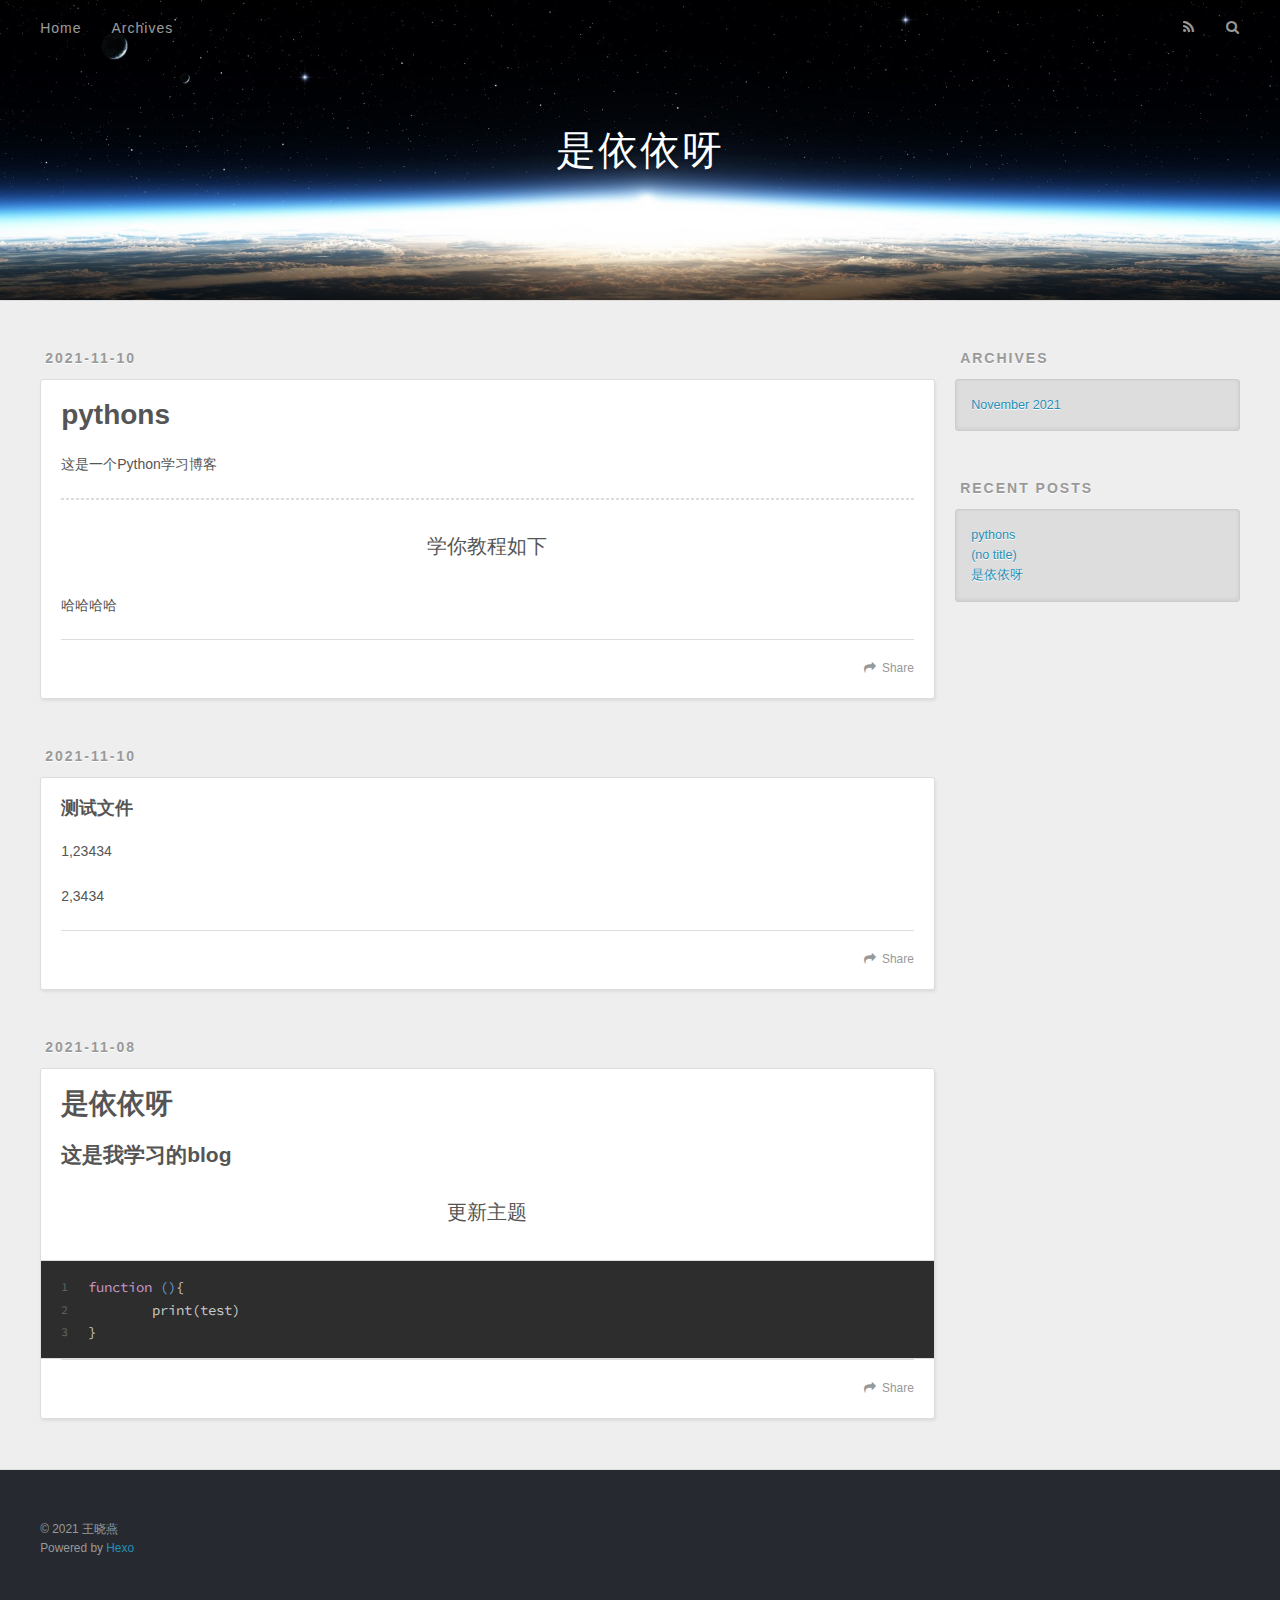
<file: index.html>
<!DOCTYPE html>
<html>
<head>
  <meta charset="utf-8">
  

  
  <title>是依依呀</title>
  <meta name="viewport" content="width=device-width, initial-scale=1, maximum-scale=1">
  <meta name="description" content="测试描述">
<meta property="og:type" content="website">
<meta property="og:title" content="是依依呀">
<meta property="og:url" content="http://example.com/index.html">
<meta property="og:site_name" content="是依依呀">
<meta property="og:description" content="测试描述">
<meta property="og:locale" content="en_US">
<meta property="article:author" content="王晓燕">
<meta name="twitter:card" content="summary">
  
    <link rel="alternate" href="/atom.xml" title="是依依呀" type="application/atom+xml">
  
  
    <link rel="icon" href="/favicon.png">
  
  
    <link href="//fonts.googleapis.com/css?family=Source+Code+Pro" rel="stylesheet" type="text/css">
  
  
<link rel="stylesheet" href="/css/style.css">

<meta name="generator" content="Hexo 5.4.0"></head>

<body>
  <div id="container">
    <div id="wrap">
      <header id="header">
  <div id="banner"></div>
  <div id="header-outer" class="outer">
    <div id="header-title" class="inner">
      <h1 id="logo-wrap">
        <a href="/" id="logo">是依依呀</a>
      </h1>
      
    </div>
    <div id="header-inner" class="inner">
      <nav id="main-nav">
        <a id="main-nav-toggle" class="nav-icon"></a>
        
          <a class="main-nav-link" href="/">Home</a>
        
          <a class="main-nav-link" href="/archives">Archives</a>
        
      </nav>
      <nav id="sub-nav">
        
          <a id="nav-rss-link" class="nav-icon" href="/atom.xml" title="RSS Feed"></a>
        
        <a id="nav-search-btn" class="nav-icon" title="Search"></a>
      </nav>
      <div id="search-form-wrap">
        <form action="//google.com/search" method="get" accept-charset="UTF-8" class="search-form"><input type="search" name="q" class="search-form-input" placeholder="Search"><button type="submit" class="search-form-submit">&#xF002;</button><input type="hidden" name="sitesearch" value="http://example.com"></form>
      </div>
    </div>
  </div>
</header>
      <div class="outer">
        <section id="main">
  
    <article id="post-pythons" class="article article-type-post" itemscope itemprop="blogPost">
  <div class="article-meta">
    <a href="/2021/11/10/pythons/" class="article-date">
  <time datetime="2021-11-10T08:28:48.000Z" itemprop="datePublished">2021-11-10</time>
</a>
    
  </div>
  <div class="article-inner">
    
    
      <header class="article-header">
        
  
    <h1 itemprop="name">
      <a class="article-title" href="/2021/11/10/pythons/">pythons</a>
    </h1>
  

      </header>
    
    <div class="article-entry" itemprop="articleBody">
      
        <p>这是一个Python学习博客</p>
<hr>
<blockquote>
<p>学你教程如下</p>
</blockquote>
<p>哈哈哈哈</p>

      
    </div>
    <footer class="article-footer">
      <a data-url="http://example.com/2021/11/10/pythons/" data-id="ckvt9udrn0000kwch9qa6bxg6" class="article-share-link">Share</a>
      
      
    </footer>
  </div>
  
</article>


  
    <article id="post-test" class="article article-type-post" itemscope itemprop="blogPost">
  <div class="article-meta">
    <a href="/2021/11/10/test/" class="article-date">
  <time datetime="2021-11-10T08:14:10.644Z" itemprop="datePublished">2021-11-10</time>
</a>
    
  </div>
  <div class="article-inner">
    
    
    <div class="article-entry" itemprop="articleBody">
      
        <h3 id="测试文件"><a href="#测试文件" class="headerlink" title="测试文件"></a>测试文件</h3><p>1,23434</p>
<p>2,3434</p>

      
    </div>
    <footer class="article-footer">
      <a data-url="http://example.com/2021/11/10/test/" data-id="ckvt9213a0000zgch2lrs8aey" class="article-share-link">Share</a>
      
      
    </footer>
  </div>
  
</article>


  
    <article id="post-hello-world" class="article article-type-post" itemscope itemprop="blogPost">
  <div class="article-meta">
    <a href="/2021/11/08/hello-world/" class="article-date">
  <time datetime="2021-11-08T06:46:12.126Z" itemprop="datePublished">2021-11-08</time>
</a>
    
  </div>
  <div class="article-inner">
    
    
      <header class="article-header">
        
  
    <h1 itemprop="name">
      <a class="article-title" href="/2021/11/08/hello-world/">是依依呀</a>
    </h1>
  

      </header>
    
    <div class="article-entry" itemprop="articleBody">
      
        <h2 id="这是我学习的blog"><a href="#这是我学习的blog" class="headerlink" title="这是我学习的blog"></a>这是我学习的blog</h2><blockquote>
<p>更新主题</p>
</blockquote>
<figure class="highlight js"><table><tr><td class="gutter"><pre><span class="line">1</span><br><span class="line">2</span><br><span class="line">3</span><br></pre></td><td class="code"><pre><span class="line"><span class="function"><span class="keyword">function</span> (<span class="params"></span>)</span>&#123;</span><br><span class="line">	print(test)</span><br><span class="line">&#125;</span><br></pre></td></tr></table></figure>


      
    </div>
    <footer class="article-footer">
      <a data-url="http://example.com/2021/11/08/hello-world/" data-id="ckvqf941e0000lochfqrybum4" class="article-share-link">Share</a>
      
      
    </footer>
  </div>
  
</article>


  


</section>
        
          <aside id="sidebar">
  
    

  
    

  
    
  
    
  <div class="widget-wrap">
    <h3 class="widget-title">Archives</h3>
    <div class="widget">
      <ul class="archive-list"><li class="archive-list-item"><a class="archive-list-link" href="/archives/2021/11/">November 2021</a></li></ul>
    </div>
  </div>


  
    
  <div class="widget-wrap">
    <h3 class="widget-title">Recent Posts</h3>
    <div class="widget">
      <ul>
        
          <li>
            <a href="/2021/11/10/pythons/">pythons</a>
          </li>
        
          <li>
            <a href="/2021/11/10/test/">(no title)</a>
          </li>
        
          <li>
            <a href="/2021/11/08/hello-world/">是依依呀</a>
          </li>
        
      </ul>
    </div>
  </div>

  
</aside>
        
      </div>
      <footer id="footer">
  
  <div class="outer">
    <div id="footer-info" class="inner">
      &copy; 2021 王晓燕<br>
      Powered by <a href="http://hexo.io/" target="_blank">Hexo</a>
    </div>
  </div>
</footer>
    </div>
    <nav id="mobile-nav">
  
    <a href="/" class="mobile-nav-link">Home</a>
  
    <a href="/archives" class="mobile-nav-link">Archives</a>
  
</nav>
    

<script src="//ajax.googleapis.com/ajax/libs/jquery/2.0.3/jquery.min.js"></script>


  
<link rel="stylesheet" href="/fancybox/jquery.fancybox.css">

  
<script src="/fancybox/jquery.fancybox.pack.js"></script>




<script src="/js/script.js"></script>




  </div>
</body>
</html>
</file>
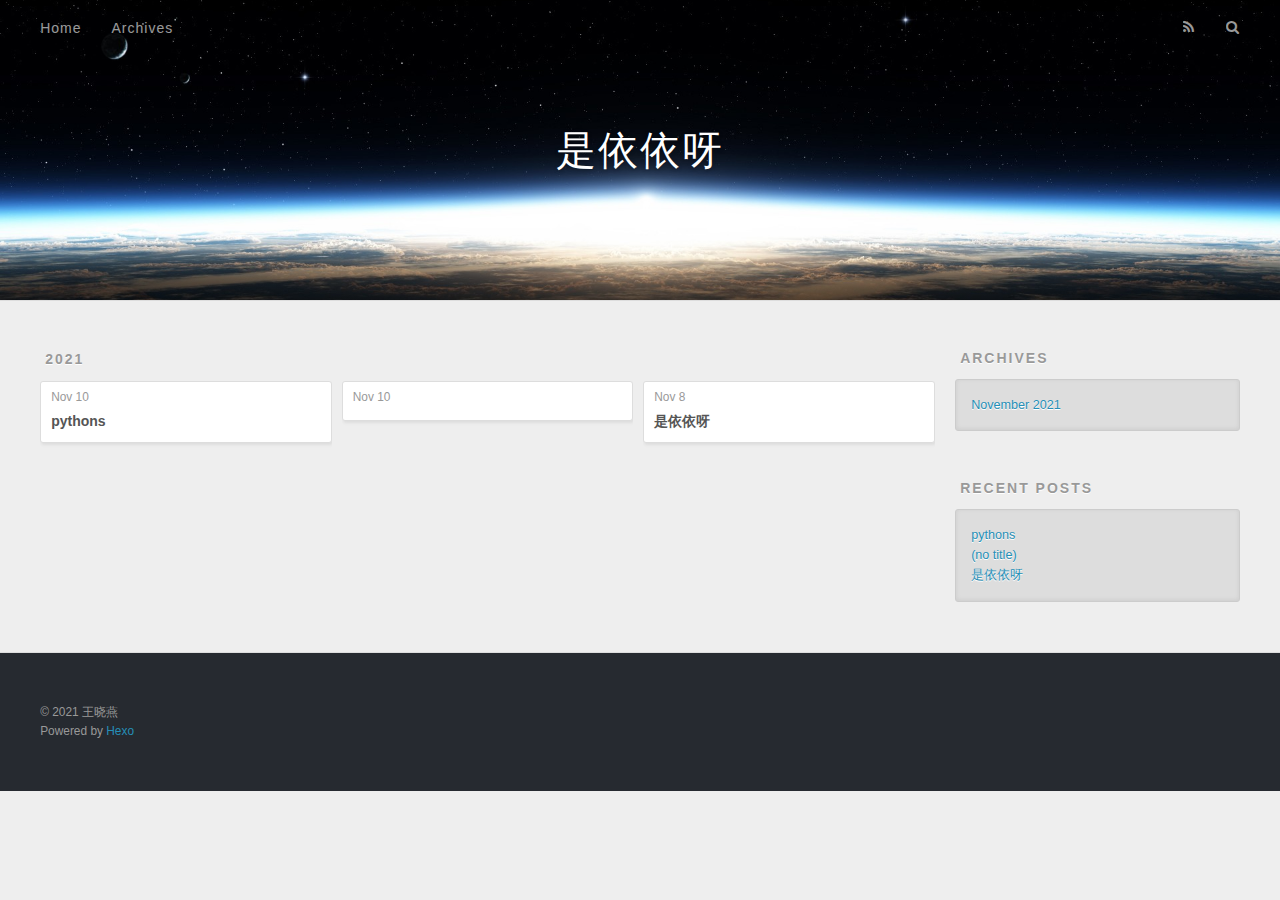
<file: archives/index.html>
<!DOCTYPE html>
<html>
<head>
  <meta charset="utf-8">
  

  
  <title>Archives | 是依依呀</title>
  <meta name="viewport" content="width=device-width, initial-scale=1, maximum-scale=1">
  <meta name="description" content="测试描述">
<meta property="og:type" content="website">
<meta property="og:title" content="是依依呀">
<meta property="og:url" content="http://example.com/archives/index.html">
<meta property="og:site_name" content="是依依呀">
<meta property="og:description" content="测试描述">
<meta property="og:locale" content="en_US">
<meta property="article:author" content="王晓燕">
<meta name="twitter:card" content="summary">
  
    <link rel="alternate" href="/atom.xml" title="是依依呀" type="application/atom+xml">
  
  
    <link rel="icon" href="/favicon.png">
  
  
    <link href="//fonts.googleapis.com/css?family=Source+Code+Pro" rel="stylesheet" type="text/css">
  
  
<link rel="stylesheet" href="/css/style.css">

<meta name="generator" content="Hexo 5.4.0"></head>

<body>
  <div id="container">
    <div id="wrap">
      <header id="header">
  <div id="banner"></div>
  <div id="header-outer" class="outer">
    <div id="header-title" class="inner">
      <h1 id="logo-wrap">
        <a href="/" id="logo">是依依呀</a>
      </h1>
      
    </div>
    <div id="header-inner" class="inner">
      <nav id="main-nav">
        <a id="main-nav-toggle" class="nav-icon"></a>
        
          <a class="main-nav-link" href="/">Home</a>
        
          <a class="main-nav-link" href="/archives">Archives</a>
        
      </nav>
      <nav id="sub-nav">
        
          <a id="nav-rss-link" class="nav-icon" href="/atom.xml" title="RSS Feed"></a>
        
        <a id="nav-search-btn" class="nav-icon" title="Search"></a>
      </nav>
      <div id="search-form-wrap">
        <form action="//google.com/search" method="get" accept-charset="UTF-8" class="search-form"><input type="search" name="q" class="search-form-input" placeholder="Search"><button type="submit" class="search-form-submit">&#xF002;</button><input type="hidden" name="sitesearch" value="http://example.com"></form>
      </div>
    </div>
  </div>
</header>
      <div class="outer">
        <section id="main">
  
  
    
    
      
      
      <section class="archives-wrap">
        <div class="archive-year-wrap">
          <a href="/archives/2021" class="archive-year">2021</a>
        </div>
        <div class="archives">
    
    <article class="archive-article archive-type-post">
  <div class="archive-article-inner">
    <header class="archive-article-header">
      <a href="/2021/11/10/pythons/" class="archive-article-date">
  <time datetime="2021-11-10T08:28:48.000Z" itemprop="datePublished">Nov 10</time>
</a>
      
  
    <h1 itemprop="name">
      <a class="archive-article-title" href="/2021/11/10/pythons/">pythons</a>
    </h1>
  

    </header>
  </div>
</article>
  
    
    
    <article class="archive-article archive-type-post">
  <div class="archive-article-inner">
    <header class="archive-article-header">
      <a href="/2021/11/10/test/" class="archive-article-date">
  <time datetime="2021-11-10T08:14:10.644Z" itemprop="datePublished">Nov 10</time>
</a>
      
    </header>
  </div>
</article>
  
    
    
    <article class="archive-article archive-type-post">
  <div class="archive-article-inner">
    <header class="archive-article-header">
      <a href="/2021/11/08/hello-world/" class="archive-article-date">
  <time datetime="2021-11-08T06:46:12.126Z" itemprop="datePublished">Nov 8</time>
</a>
      
  
    <h1 itemprop="name">
      <a class="archive-article-title" href="/2021/11/08/hello-world/">是依依呀</a>
    </h1>
  

    </header>
  </div>
</article>
  
  
    </div></section>
  


</section>
        
          <aside id="sidebar">
  
    

  
    

  
    
  
    
  <div class="widget-wrap">
    <h3 class="widget-title">Archives</h3>
    <div class="widget">
      <ul class="archive-list"><li class="archive-list-item"><a class="archive-list-link" href="/archives/2021/11/">November 2021</a></li></ul>
    </div>
  </div>


  
    
  <div class="widget-wrap">
    <h3 class="widget-title">Recent Posts</h3>
    <div class="widget">
      <ul>
        
          <li>
            <a href="/2021/11/10/pythons/">pythons</a>
          </li>
        
          <li>
            <a href="/2021/11/10/test/">(no title)</a>
          </li>
        
          <li>
            <a href="/2021/11/08/hello-world/">是依依呀</a>
          </li>
        
      </ul>
    </div>
  </div>

  
</aside>
        
      </div>
      <footer id="footer">
  
  <div class="outer">
    <div id="footer-info" class="inner">
      &copy; 2021 王晓燕<br>
      Powered by <a href="http://hexo.io/" target="_blank">Hexo</a>
    </div>
  </div>
</footer>
    </div>
    <nav id="mobile-nav">
  
    <a href="/" class="mobile-nav-link">Home</a>
  
    <a href="/archives" class="mobile-nav-link">Archives</a>
  
</nav>
    

<script src="//ajax.googleapis.com/ajax/libs/jquery/2.0.3/jquery.min.js"></script>


  
<link rel="stylesheet" href="/fancybox/jquery.fancybox.css">

  
<script src="/fancybox/jquery.fancybox.pack.js"></script>




<script src="/js/script.js"></script>




  </div>
</body>
</html>
</file>
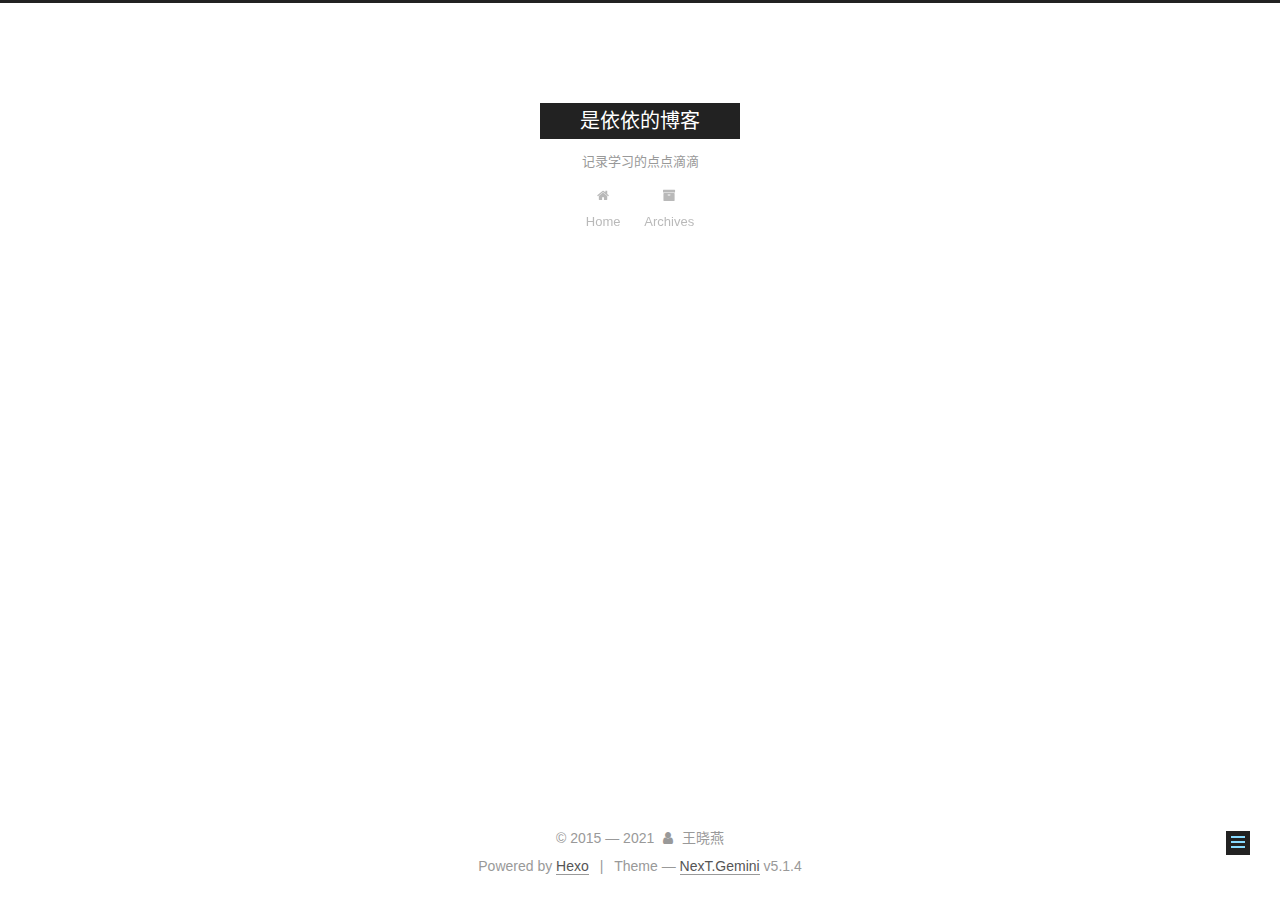
<file: menu/index.html>
<!DOCTYPE html>



  


<html class="theme-next gemini use-motion" lang="zh-CN">
<head>
  <meta charset="UTF-8"/>
<meta http-equiv="X-UA-Compatible" content="IE=edge" />
<meta name="viewport" content="width=device-width, initial-scale=1, maximum-scale=1"/>
<meta name="theme-color" content="#222">









<meta http-equiv="Cache-Control" content="no-transform" />
<meta http-equiv="Cache-Control" content="no-siteapp" />
















  
  
  <link href="/lib/fancybox/source/jquery.fancybox.css?v=2.1.5" rel="stylesheet" type="text/css" />







<link href="/lib/font-awesome/css/font-awesome.min.css?v=4.6.2" rel="stylesheet" type="text/css" />

<link href="/css/main.css?v=5.1.4" rel="stylesheet" type="text/css" />


  <link rel="apple-touch-icon" sizes="180x180" href="/images/apple-touch-icon-next.png?v=5.1.4">


  <link rel="icon" type="image/png" sizes="32x32" href="/images/favicon-32x32-next.png?v=5.1.4">


  <link rel="icon" type="image/png" sizes="16x16" href="/images/favicon-16x16-next.png?v=5.1.4">


  <link rel="mask-icon" href="/images/logo.svg?v=5.1.4" color="#222">





  <meta name="keywords" content="Hexo, NexT" />










<meta name="description" content="努力学习，天天向上">
<meta property="og:type" content="website">
<meta property="og:title" content="menu">
<meta property="og:url" content="http://example.com/menu/index.html">
<meta property="og:site_name" content="是依依的博客">
<meta property="og:description" content="努力学习，天天向上">
<meta property="og:locale" content="zh_CN">
<meta property="article:published_time" content="2021-11-15T08:34:13.000Z">
<meta property="article:modified_time" content="2021-11-15T08:34:13.707Z">
<meta property="article:author" content="王晓燕">
<meta name="twitter:card" content="summary">



<script type="text/javascript" id="hexo.configurations">
  var NexT = window.NexT || {};
  var CONFIG = {
    root: '',
    scheme: 'Gemini',
    version: '5.1.4',
    sidebar: {"position":"left","display":"post","offset":12,"b2t":false,"scrollpercent":false,"onmobile":false},
    fancybox: true,
    tabs: true,
    motion: {"enable":true,"async":false,"transition":{"post_block":"fadeIn","post_header":"slideDownIn","post_body":"slideDownIn","coll_header":"slideLeftIn","sidebar":"slideUpIn"}},
    duoshuo: {
      userId: '0',
      author: 'Author'
    },
    algolia: {
      applicationID: '',
      apiKey: '',
      indexName: '',
      hits: {"per_page":10},
      labels: {"input_placeholder":"Search for Posts","hits_empty":"We didn't find any results for the search: ${query}","hits_stats":"${hits} results found in ${time} ms"}
    }
  };
</script>



  <link rel="canonical" href="http://example.com/menu/"/>





  <title>menu | 是依依的博客</title>
  








<meta name="generator" content="Hexo 5.4.0"></head>

<body itemscope itemtype="http://schema.org/WebPage" lang="zh-CN">

  
  
    
  

  <div class="container sidebar-position-left page-post-detail">
    <div class="headband"></div>

    <header id="header" class="header" itemscope itemtype="http://schema.org/WPHeader">
      <div class="header-inner"><div class="site-brand-wrapper">
  <div class="site-meta ">
    

    <div class="custom-logo-site-title">
      <a href="/"  class="brand" rel="start">
        <span class="logo-line-before"><i></i></span>
        <span class="site-title">是依依的博客</span>
        <span class="logo-line-after"><i></i></span>
      </a>
    </div>
      
        <p class="site-subtitle">记录学习的点点滴滴</p>
      
  </div>

  <div class="site-nav-toggle">
    <button>
      <span class="btn-bar"></span>
      <span class="btn-bar"></span>
      <span class="btn-bar"></span>
    </button>
  </div>
</div>

<nav class="site-nav">
  

  
    <ul id="menu" class="menu">
      
        
        <li class="menu-item menu-item-home">
          <a href="/%20" rel="section">
            
              <i class="menu-item-icon fa fa-fw fa-home"></i> <br />
            
            Home
          </a>
        </li>
      
        
        <li class="menu-item menu-item-archives">
          <a href="/archives/%20" rel="section">
            
              <i class="menu-item-icon fa fa-fw fa-archive"></i> <br />
            
            Archives
          </a>
        </li>
      

      
    </ul>
  

  
</nav>



 </div>
    </header>

    <main id="main" class="main">
      <div class="main-inner">
        <div class="content-wrap">
          <div id="content" class="content">
            

  <div id="posts" class="posts-expand">
    
    
    
    <div class="post-block page">
      <header class="post-header">

	<h1 class="post-title" itemprop="name headline">menu</h1>



</header>

      
      
      
      <div class="post-body">
        
        
          
        
      </div>
      
      
      
    </div>
    
    
    
  </div>


          </div>
          


          

  



        </div>
        
          
  
  <div class="sidebar-toggle">
    <div class="sidebar-toggle-line-wrap">
      <span class="sidebar-toggle-line sidebar-toggle-line-first"></span>
      <span class="sidebar-toggle-line sidebar-toggle-line-middle"></span>
      <span class="sidebar-toggle-line sidebar-toggle-line-last"></span>
    </div>
  </div>

  <aside id="sidebar" class="sidebar">
    
    <div class="sidebar-inner">

      

      

      <section class="site-overview-wrap sidebar-panel sidebar-panel-active">
        <div class="site-overview">
          <div class="site-author motion-element" itemprop="author" itemscope itemtype="http://schema.org/Person">
            
              <p class="site-author-name" itemprop="name"></p>
              <p class="site-description motion-element" itemprop="description"></p>
          </div>

          <nav class="site-state motion-element">

            
              <div class="site-state-item site-state-posts">
              
                <a href="/archives/%20%7C%7C%20archive">
              
                  <span class="site-state-item-count">3</span>
                  <span class="site-state-item-name">posts</span>
                </a>
              </div>
            

            

            

          </nav>

          

          

          
          

          
          

          

        </div>
      </section>

      

      

    </div>
  </aside>


        
      </div>
    </main>

    <footer id="footer" class="footer">
      <div class="footer-inner">
        <div class="copyright">&copy; 2015 &mdash; <span itemprop="copyrightYear">2021</span>
  <span class="with-love">
    <i class="fa fa-user"></i>
  </span>
  <span class="author" itemprop="copyrightHolder">王晓燕</span>

  
</div>


  <div class="powered-by">Powered by <a class="theme-link" target="_blank" href="https://hexo.io">Hexo</a></div>



  <span class="post-meta-divider">|</span>



  <div class="theme-info">Theme &mdash; <a class="theme-link" target="_blank" href="https://github.com/iissnan/hexo-theme-next">NexT.Gemini</a> v5.1.4</div>




        







        
      </div>
    </footer>

    
      <div class="back-to-top">
        <i class="fa fa-arrow-up"></i>
        
      </div>
    

    

  </div>

  

<script type="text/javascript">
  if (Object.prototype.toString.call(window.Promise) !== '[object Function]') {
    window.Promise = null;
  }
</script>









  












  
  
    <script type="text/javascript" src="/lib/jquery/index.js?v=2.1.3"></script>
  

  
  
    <script type="text/javascript" src="/lib/fastclick/lib/fastclick.min.js?v=1.0.6"></script>
  

  
  
    <script type="text/javascript" src="/lib/jquery_lazyload/jquery.lazyload.js?v=1.9.7"></script>
  

  
  
    <script type="text/javascript" src="/lib/velocity/velocity.min.js?v=1.2.1"></script>
  

  
  
    <script type="text/javascript" src="/lib/velocity/velocity.ui.min.js?v=1.2.1"></script>
  

  
  
    <script type="text/javascript" src="/lib/fancybox/source/jquery.fancybox.pack.js?v=2.1.5"></script>
  


  


  <script type="text/javascript" src="/js/src/utils.js?v=5.1.4"></script>

  <script type="text/javascript" src="/js/src/motion.js?v=5.1.4"></script>



  
  


  <script type="text/javascript" src="/js/src/affix.js?v=5.1.4"></script>

  <script type="text/javascript" src="/js/src/schemes/pisces.js?v=5.1.4"></script>



  
  <script type="text/javascript" src="/js/src/scrollspy.js?v=5.1.4"></script>
<script type="text/javascript" src="/js/src/post-details.js?v=5.1.4"></script>



  


  <script type="text/javascript" src="/js/src/bootstrap.js?v=5.1.4"></script>



  


  




	





  





  












  





  

  

  

  
  

  

  

  

</body>
</html>
</file>
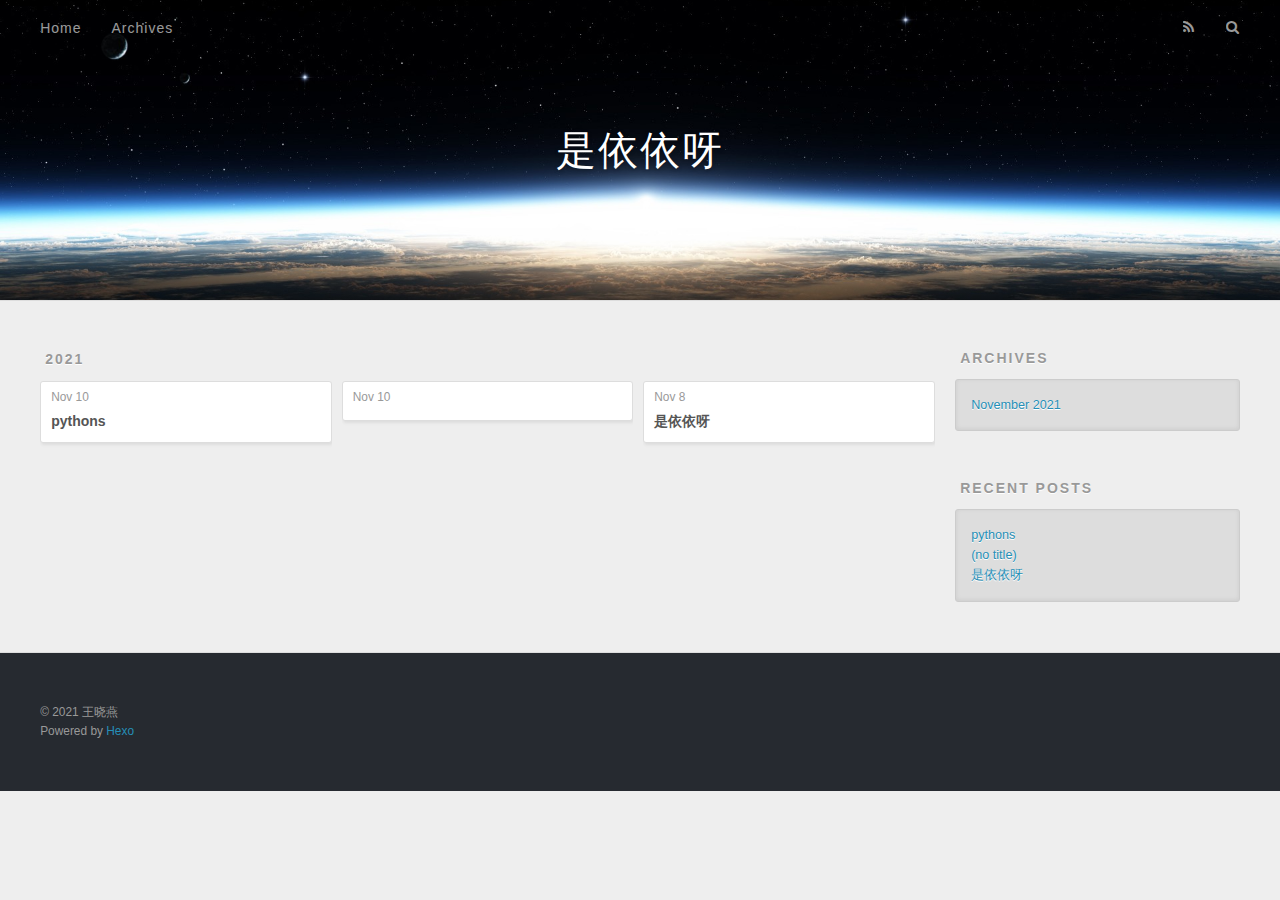
<file: archives/2021/index.html>
<!DOCTYPE html>
<html>
<head>
  <meta charset="utf-8">
  

  
  <title>Archives: 2021 | 是依依呀</title>
  <meta name="viewport" content="width=device-width, initial-scale=1, maximum-scale=1">
  <meta name="description" content="测试描述">
<meta property="og:type" content="website">
<meta property="og:title" content="是依依呀">
<meta property="og:url" content="http://example.com/archives/2021/index.html">
<meta property="og:site_name" content="是依依呀">
<meta property="og:description" content="测试描述">
<meta property="og:locale" content="en_US">
<meta property="article:author" content="王晓燕">
<meta name="twitter:card" content="summary">
  
    <link rel="alternate" href="/atom.xml" title="是依依呀" type="application/atom+xml">
  
  
    <link rel="icon" href="/favicon.png">
  
  
    <link href="//fonts.googleapis.com/css?family=Source+Code+Pro" rel="stylesheet" type="text/css">
  
  
<link rel="stylesheet" href="/css/style.css">

<meta name="generator" content="Hexo 5.4.0"></head>

<body>
  <div id="container">
    <div id="wrap">
      <header id="header">
  <div id="banner"></div>
  <div id="header-outer" class="outer">
    <div id="header-title" class="inner">
      <h1 id="logo-wrap">
        <a href="/" id="logo">是依依呀</a>
      </h1>
      
    </div>
    <div id="header-inner" class="inner">
      <nav id="main-nav">
        <a id="main-nav-toggle" class="nav-icon"></a>
        
          <a class="main-nav-link" href="/">Home</a>
        
          <a class="main-nav-link" href="/archives">Archives</a>
        
      </nav>
      <nav id="sub-nav">
        
          <a id="nav-rss-link" class="nav-icon" href="/atom.xml" title="RSS Feed"></a>
        
        <a id="nav-search-btn" class="nav-icon" title="Search"></a>
      </nav>
      <div id="search-form-wrap">
        <form action="//google.com/search" method="get" accept-charset="UTF-8" class="search-form"><input type="search" name="q" class="search-form-input" placeholder="Search"><button type="submit" class="search-form-submit">&#xF002;</button><input type="hidden" name="sitesearch" value="http://example.com"></form>
      </div>
    </div>
  </div>
</header>
      <div class="outer">
        <section id="main">
  
  
    
    
      
      
      <section class="archives-wrap">
        <div class="archive-year-wrap">
          <a href="/archives/2021" class="archive-year">2021</a>
        </div>
        <div class="archives">
    
    <article class="archive-article archive-type-post">
  <div class="archive-article-inner">
    <header class="archive-article-header">
      <a href="/2021/11/10/pythons/" class="archive-article-date">
  <time datetime="2021-11-10T08:28:48.000Z" itemprop="datePublished">Nov 10</time>
</a>
      
  
    <h1 itemprop="name">
      <a class="archive-article-title" href="/2021/11/10/pythons/">pythons</a>
    </h1>
  

    </header>
  </div>
</article>
  
    
    
    <article class="archive-article archive-type-post">
  <div class="archive-article-inner">
    <header class="archive-article-header">
      <a href="/2021/11/10/test/" class="archive-article-date">
  <time datetime="2021-11-10T08:14:10.644Z" itemprop="datePublished">Nov 10</time>
</a>
      
    </header>
  </div>
</article>
  
    
    
    <article class="archive-article archive-type-post">
  <div class="archive-article-inner">
    <header class="archive-article-header">
      <a href="/2021/11/08/hello-world/" class="archive-article-date">
  <time datetime="2021-11-08T06:46:12.126Z" itemprop="datePublished">Nov 8</time>
</a>
      
  
    <h1 itemprop="name">
      <a class="archive-article-title" href="/2021/11/08/hello-world/">是依依呀</a>
    </h1>
  

    </header>
  </div>
</article>
  
  
    </div></section>
  


</section>
        
          <aside id="sidebar">
  
    

  
    

  
    
  
    
  <div class="widget-wrap">
    <h3 class="widget-title">Archives</h3>
    <div class="widget">
      <ul class="archive-list"><li class="archive-list-item"><a class="archive-list-link" href="/archives/2021/11/">November 2021</a></li></ul>
    </div>
  </div>


  
    
  <div class="widget-wrap">
    <h3 class="widget-title">Recent Posts</h3>
    <div class="widget">
      <ul>
        
          <li>
            <a href="/2021/11/10/pythons/">pythons</a>
          </li>
        
          <li>
            <a href="/2021/11/10/test/">(no title)</a>
          </li>
        
          <li>
            <a href="/2021/11/08/hello-world/">是依依呀</a>
          </li>
        
      </ul>
    </div>
  </div>

  
</aside>
        
      </div>
      <footer id="footer">
  
  <div class="outer">
    <div id="footer-info" class="inner">
      &copy; 2021 王晓燕<br>
      Powered by <a href="http://hexo.io/" target="_blank">Hexo</a>
    </div>
  </div>
</footer>
    </div>
    <nav id="mobile-nav">
  
    <a href="/" class="mobile-nav-link">Home</a>
  
    <a href="/archives" class="mobile-nav-link">Archives</a>
  
</nav>
    

<script src="//ajax.googleapis.com/ajax/libs/jquery/2.0.3/jquery.min.js"></script>


  
<link rel="stylesheet" href="/fancybox/jquery.fancybox.css">

  
<script src="/fancybox/jquery.fancybox.pack.js"></script>




<script src="/js/script.js"></script>




  </div>
</body>
</html>
</file>
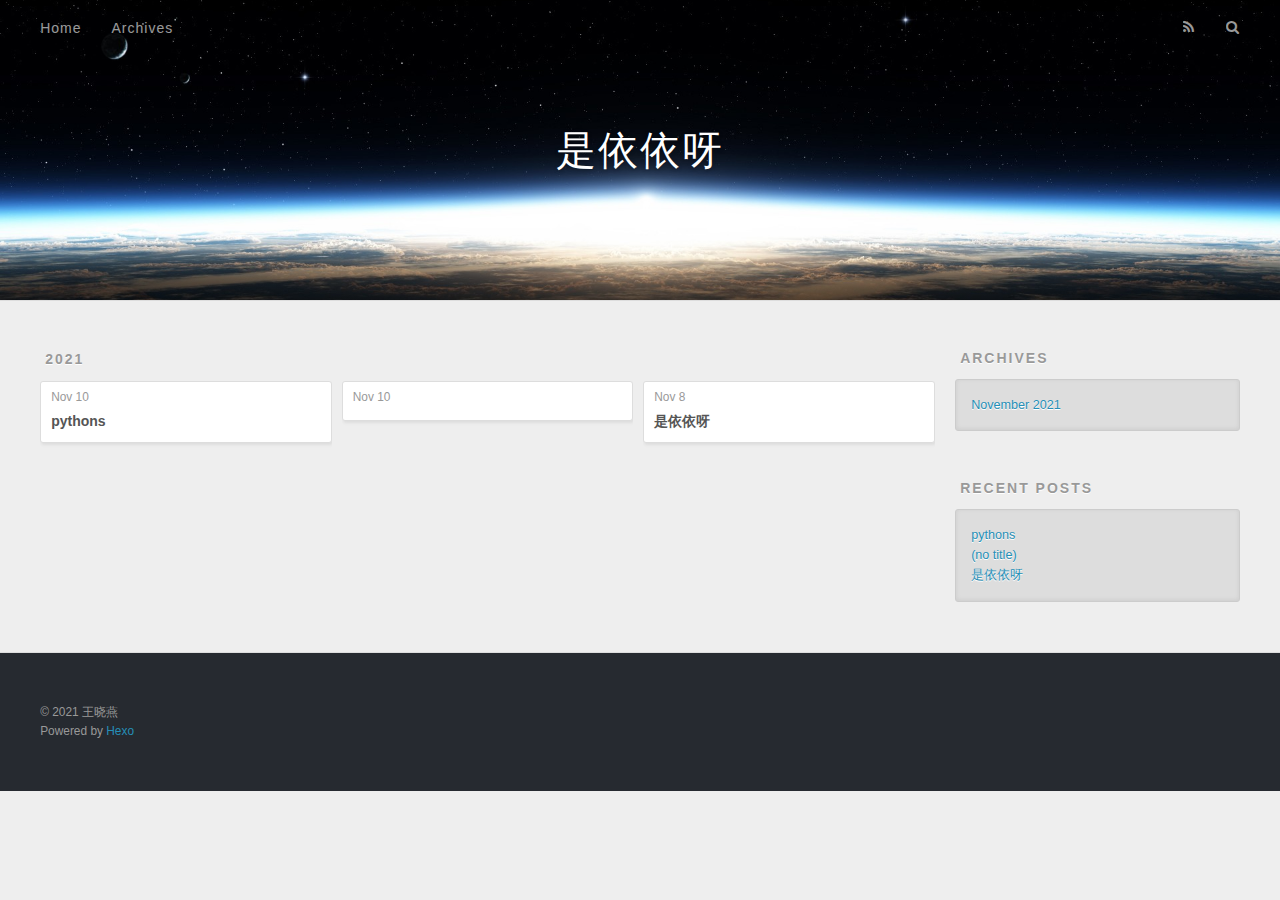
<file: archives/2021/11/index.html>
<!DOCTYPE html>
<html>
<head>
  <meta charset="utf-8">
  

  
  <title>Archives: 2021/11 | 是依依呀</title>
  <meta name="viewport" content="width=device-width, initial-scale=1, maximum-scale=1">
  <meta name="description" content="测试描述">
<meta property="og:type" content="website">
<meta property="og:title" content="是依依呀">
<meta property="og:url" content="http://example.com/archives/2021/11/index.html">
<meta property="og:site_name" content="是依依呀">
<meta property="og:description" content="测试描述">
<meta property="og:locale" content="en_US">
<meta property="article:author" content="王晓燕">
<meta name="twitter:card" content="summary">
  
    <link rel="alternate" href="/atom.xml" title="是依依呀" type="application/atom+xml">
  
  
    <link rel="icon" href="/favicon.png">
  
  
    <link href="//fonts.googleapis.com/css?family=Source+Code+Pro" rel="stylesheet" type="text/css">
  
  
<link rel="stylesheet" href="/css/style.css">

<meta name="generator" content="Hexo 5.4.0"></head>

<body>
  <div id="container">
    <div id="wrap">
      <header id="header">
  <div id="banner"></div>
  <div id="header-outer" class="outer">
    <div id="header-title" class="inner">
      <h1 id="logo-wrap">
        <a href="/" id="logo">是依依呀</a>
      </h1>
      
    </div>
    <div id="header-inner" class="inner">
      <nav id="main-nav">
        <a id="main-nav-toggle" class="nav-icon"></a>
        
          <a class="main-nav-link" href="/">Home</a>
        
          <a class="main-nav-link" href="/archives">Archives</a>
        
      </nav>
      <nav id="sub-nav">
        
          <a id="nav-rss-link" class="nav-icon" href="/atom.xml" title="RSS Feed"></a>
        
        <a id="nav-search-btn" class="nav-icon" title="Search"></a>
      </nav>
      <div id="search-form-wrap">
        <form action="//google.com/search" method="get" accept-charset="UTF-8" class="search-form"><input type="search" name="q" class="search-form-input" placeholder="Search"><button type="submit" class="search-form-submit">&#xF002;</button><input type="hidden" name="sitesearch" value="http://example.com"></form>
      </div>
    </div>
  </div>
</header>
      <div class="outer">
        <section id="main">
  
  
    
    
      
      
      <section class="archives-wrap">
        <div class="archive-year-wrap">
          <a href="/archives/2021" class="archive-year">2021</a>
        </div>
        <div class="archives">
    
    <article class="archive-article archive-type-post">
  <div class="archive-article-inner">
    <header class="archive-article-header">
      <a href="/2021/11/10/pythons/" class="archive-article-date">
  <time datetime="2021-11-10T08:28:48.000Z" itemprop="datePublished">Nov 10</time>
</a>
      
  
    <h1 itemprop="name">
      <a class="archive-article-title" href="/2021/11/10/pythons/">pythons</a>
    </h1>
  

    </header>
  </div>
</article>
  
    
    
    <article class="archive-article archive-type-post">
  <div class="archive-article-inner">
    <header class="archive-article-header">
      <a href="/2021/11/10/test/" class="archive-article-date">
  <time datetime="2021-11-10T08:14:10.644Z" itemprop="datePublished">Nov 10</time>
</a>
      
    </header>
  </div>
</article>
  
    
    
    <article class="archive-article archive-type-post">
  <div class="archive-article-inner">
    <header class="archive-article-header">
      <a href="/2021/11/08/hello-world/" class="archive-article-date">
  <time datetime="2021-11-08T06:46:12.126Z" itemprop="datePublished">Nov 8</time>
</a>
      
  
    <h1 itemprop="name">
      <a class="archive-article-title" href="/2021/11/08/hello-world/">是依依呀</a>
    </h1>
  

    </header>
  </div>
</article>
  
  
    </div></section>
  


</section>
        
          <aside id="sidebar">
  
    

  
    

  
    
  
    
  <div class="widget-wrap">
    <h3 class="widget-title">Archives</h3>
    <div class="widget">
      <ul class="archive-list"><li class="archive-list-item"><a class="archive-list-link" href="/archives/2021/11/">November 2021</a></li></ul>
    </div>
  </div>


  
    
  <div class="widget-wrap">
    <h3 class="widget-title">Recent Posts</h3>
    <div class="widget">
      <ul>
        
          <li>
            <a href="/2021/11/10/pythons/">pythons</a>
          </li>
        
          <li>
            <a href="/2021/11/10/test/">(no title)</a>
          </li>
        
          <li>
            <a href="/2021/11/08/hello-world/">是依依呀</a>
          </li>
        
      </ul>
    </div>
  </div>

  
</aside>
        
      </div>
      <footer id="footer">
  
  <div class="outer">
    <div id="footer-info" class="inner">
      &copy; 2021 王晓燕<br>
      Powered by <a href="http://hexo.io/" target="_blank">Hexo</a>
    </div>
  </div>
</footer>
    </div>
    <nav id="mobile-nav">
  
    <a href="/" class="mobile-nav-link">Home</a>
  
    <a href="/archives" class="mobile-nav-link">Archives</a>
  
</nav>
    

<script src="//ajax.googleapis.com/ajax/libs/jquery/2.0.3/jquery.min.js"></script>


  
<link rel="stylesheet" href="/fancybox/jquery.fancybox.css">

  
<script src="/fancybox/jquery.fancybox.pack.js"></script>




<script src="/js/script.js"></script>




  </div>
</body>
</html>
</file>
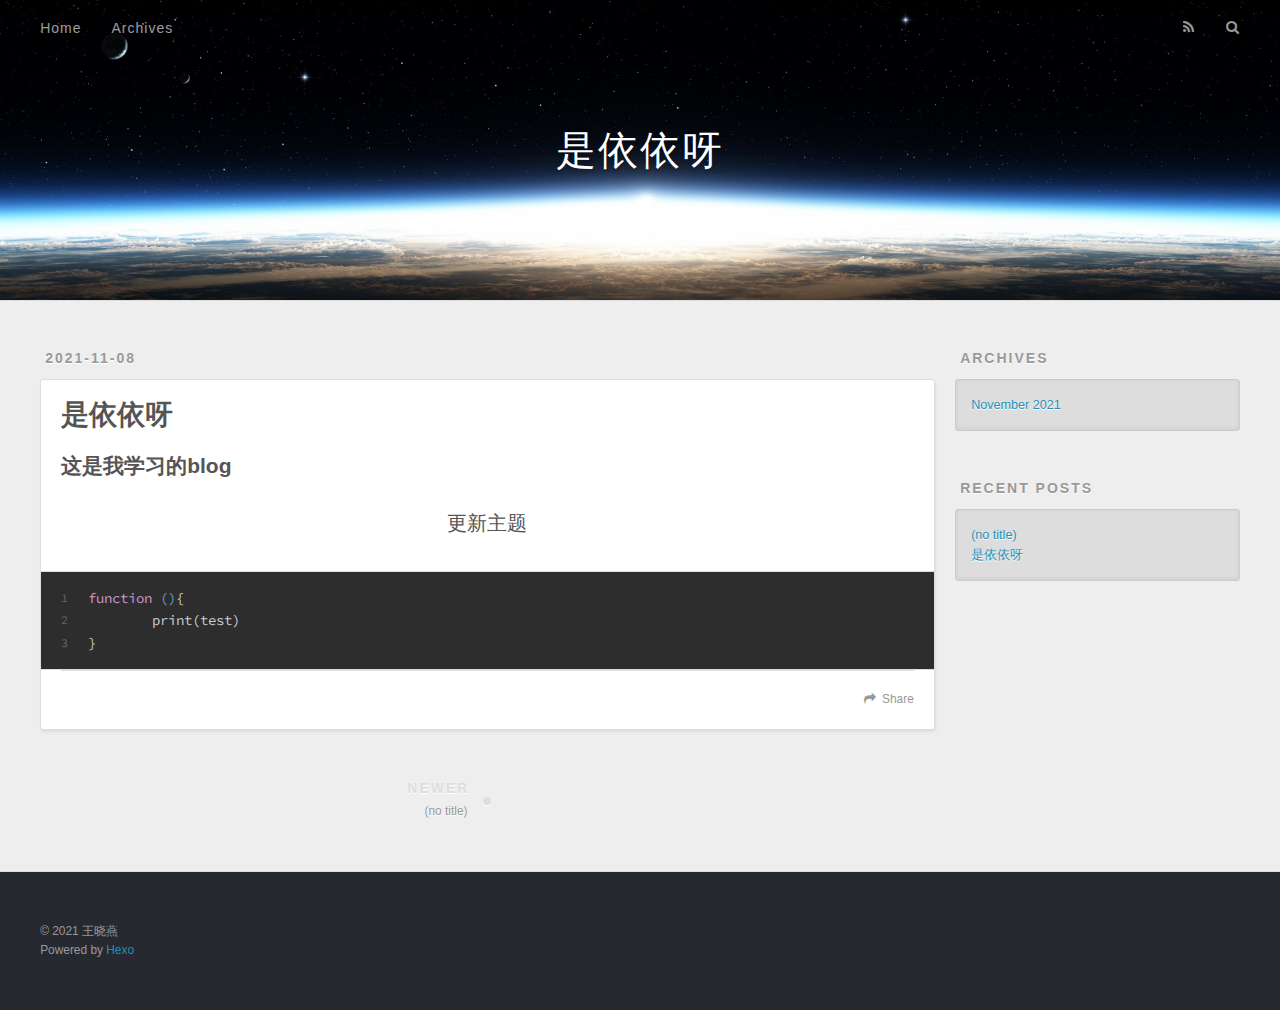
<file: 2021/11/08/hello-world/index.html>
<!DOCTYPE html>
<html>
<head>
  <meta charset="utf-8">
  

  
  <title>是依依呀 | 是依依呀</title>
  <meta name="viewport" content="width=device-width, initial-scale=1, maximum-scale=1">
  <meta name="description" content="这是我学习的blog 更新主题  123function ()&amp;#123;	print(test)&amp;#125;">
<meta property="og:type" content="article">
<meta property="og:title" content="是依依呀">
<meta property="og:url" content="http://example.com/2021/11/08/hello-world/index.html">
<meta property="og:site_name" content="是依依呀">
<meta property="og:description" content="这是我学习的blog 更新主题  123function ()&amp;#123;	print(test)&amp;#125;">
<meta property="og:locale" content="en_US">
<meta property="article:published_time" content="2021-11-08T06:46:12.126Z">
<meta property="article:modified_time" content="2021-11-10T08:14:08.266Z">
<meta property="article:author" content="王晓燕">
<meta name="twitter:card" content="summary">
  
    <link rel="alternate" href="/atom.xml" title="是依依呀" type="application/atom+xml">
  
  
    <link rel="icon" href="/favicon.png">
  
  
    <link href="//fonts.googleapis.com/css?family=Source+Code+Pro" rel="stylesheet" type="text/css">
  
  
<link rel="stylesheet" href="/css/style.css">

<meta name="generator" content="Hexo 5.4.0"></head>

<body>
  <div id="container">
    <div id="wrap">
      <header id="header">
  <div id="banner"></div>
  <div id="header-outer" class="outer">
    <div id="header-title" class="inner">
      <h1 id="logo-wrap">
        <a href="/" id="logo">是依依呀</a>
      </h1>
      
    </div>
    <div id="header-inner" class="inner">
      <nav id="main-nav">
        <a id="main-nav-toggle" class="nav-icon"></a>
        
          <a class="main-nav-link" href="/">Home</a>
        
          <a class="main-nav-link" href="/archives">Archives</a>
        
      </nav>
      <nav id="sub-nav">
        
          <a id="nav-rss-link" class="nav-icon" href="/atom.xml" title="RSS Feed"></a>
        
        <a id="nav-search-btn" class="nav-icon" title="Search"></a>
      </nav>
      <div id="search-form-wrap">
        <form action="//google.com/search" method="get" accept-charset="UTF-8" class="search-form"><input type="search" name="q" class="search-form-input" placeholder="Search"><button type="submit" class="search-form-submit">&#xF002;</button><input type="hidden" name="sitesearch" value="http://example.com"></form>
      </div>
    </div>
  </div>
</header>
      <div class="outer">
        <section id="main"><article id="post-hello-world" class="article article-type-post" itemscope itemprop="blogPost">
  <div class="article-meta">
    <a href="/2021/11/08/hello-world/" class="article-date">
  <time datetime="2021-11-08T06:46:12.126Z" itemprop="datePublished">2021-11-08</time>
</a>
    
  </div>
  <div class="article-inner">
    
    
      <header class="article-header">
        
  
    <h1 class="article-title" itemprop="name">
      是依依呀
    </h1>
  

      </header>
    
    <div class="article-entry" itemprop="articleBody">
      
        <h2 id="这是我学习的blog"><a href="#这是我学习的blog" class="headerlink" title="这是我学习的blog"></a>这是我学习的blog</h2><blockquote>
<p>更新主题</p>
</blockquote>
<figure class="highlight js"><table><tr><td class="gutter"><pre><span class="line">1</span><br><span class="line">2</span><br><span class="line">3</span><br></pre></td><td class="code"><pre><span class="line"><span class="function"><span class="keyword">function</span> (<span class="params"></span>)</span>&#123;</span><br><span class="line">	print(test)</span><br><span class="line">&#125;</span><br></pre></td></tr></table></figure>


      
    </div>
    <footer class="article-footer">
      <a data-url="http://example.com/2021/11/08/hello-world/" data-id="ckvqf941e0000lochfqrybum4" class="article-share-link">Share</a>
      
      
    </footer>
  </div>
  
    
<nav id="article-nav">
  
    <a href="/2021/11/10/test/" id="article-nav-newer" class="article-nav-link-wrap">
      <strong class="article-nav-caption">Newer</strong>
      <div class="article-nav-title">
        
          (no title)
        
      </div>
    </a>
  
  
</nav>

  
</article>

</section>
        
          <aside id="sidebar">
  
    

  
    

  
    
  
    
  <div class="widget-wrap">
    <h3 class="widget-title">Archives</h3>
    <div class="widget">
      <ul class="archive-list"><li class="archive-list-item"><a class="archive-list-link" href="/archives/2021/11/">November 2021</a></li></ul>
    </div>
  </div>


  
    
  <div class="widget-wrap">
    <h3 class="widget-title">Recent Posts</h3>
    <div class="widget">
      <ul>
        
          <li>
            <a href="/2021/11/10/test/">(no title)</a>
          </li>
        
          <li>
            <a href="/2021/11/08/hello-world/">是依依呀</a>
          </li>
        
      </ul>
    </div>
  </div>

  
</aside>
        
      </div>
      <footer id="footer">
  
  <div class="outer">
    <div id="footer-info" class="inner">
      &copy; 2021 王晓燕<br>
      Powered by <a href="http://hexo.io/" target="_blank">Hexo</a>
    </div>
  </div>
</footer>
    </div>
    <nav id="mobile-nav">
  
    <a href="/" class="mobile-nav-link">Home</a>
  
    <a href="/archives" class="mobile-nav-link">Archives</a>
  
</nav>
    

<script src="//ajax.googleapis.com/ajax/libs/jquery/2.0.3/jquery.min.js"></script>


  
<link rel="stylesheet" href="/fancybox/jquery.fancybox.css">

  
<script src="/fancybox/jquery.fancybox.pack.js"></script>




<script src="/js/script.js"></script>




  </div>
</body>
</html>
</file>
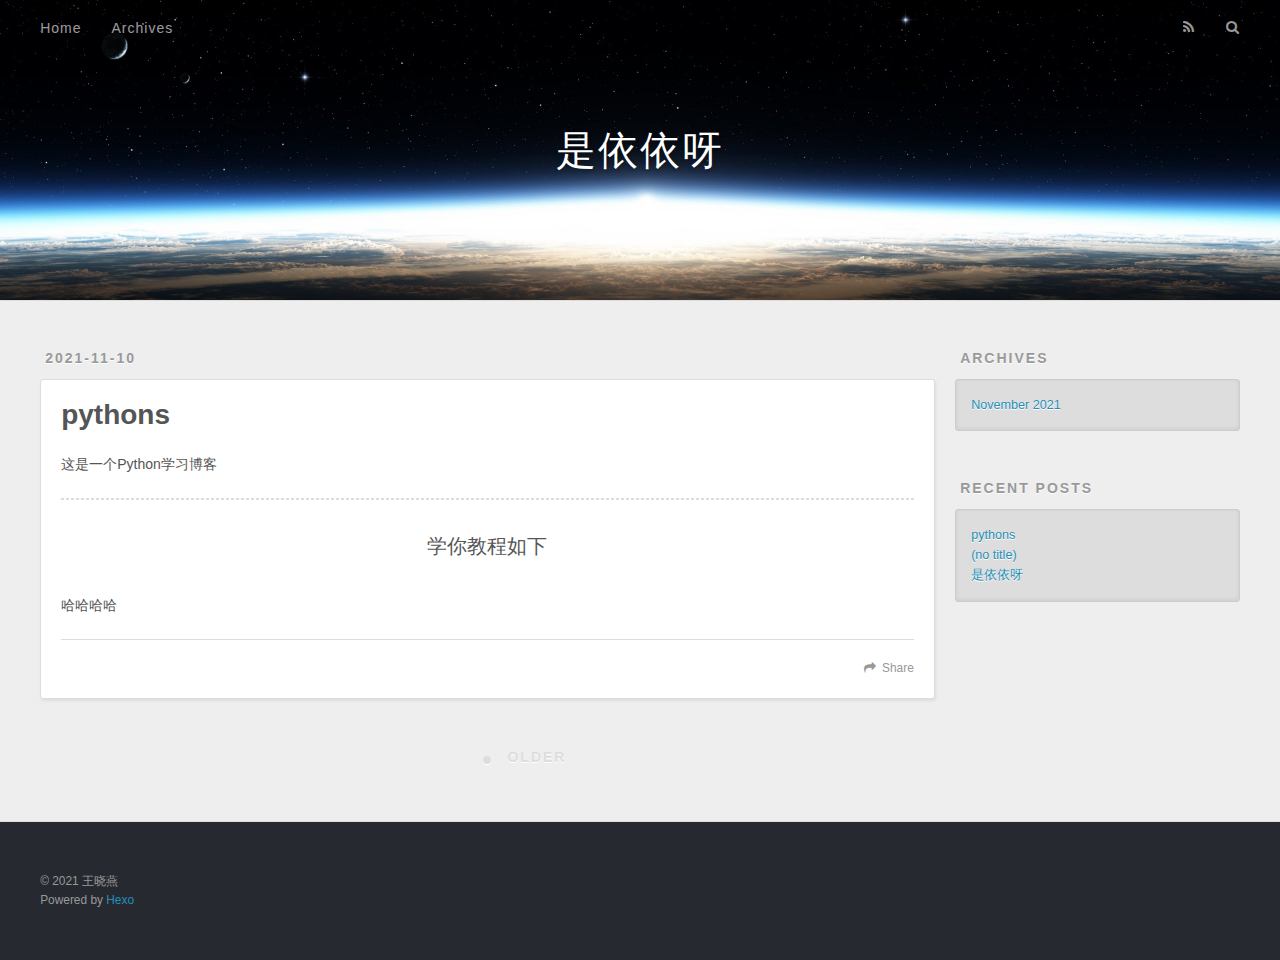
<file: 2021/11/10/pythons/index.html>
<!DOCTYPE html>
<html>
<head>
  <meta charset="utf-8">
  

  
  <title>pythons | 是依依呀</title>
  <meta name="viewport" content="width=device-width, initial-scale=1, maximum-scale=1">
  <meta name="description" content="这是一个Python学习博客   学你教程如下  哈哈哈哈">
<meta property="og:type" content="article">
<meta property="og:title" content="pythons">
<meta property="og:url" content="http://example.com/2021/11/10/pythons/index.html">
<meta property="og:site_name" content="是依依呀">
<meta property="og:description" content="这是一个Python学习博客   学你教程如下  哈哈哈哈">
<meta property="og:locale" content="en_US">
<meta property="article:published_time" content="2021-11-10T08:28:48.000Z">
<meta property="article:modified_time" content="2021-11-10T08:29:38.375Z">
<meta property="article:author" content="王晓燕">
<meta name="twitter:card" content="summary">
  
    <link rel="alternate" href="/atom.xml" title="是依依呀" type="application/atom+xml">
  
  
    <link rel="icon" href="/favicon.png">
  
  
    <link href="//fonts.googleapis.com/css?family=Source+Code+Pro" rel="stylesheet" type="text/css">
  
  
<link rel="stylesheet" href="/css/style.css">

<meta name="generator" content="Hexo 5.4.0"></head>

<body>
  <div id="container">
    <div id="wrap">
      <header id="header">
  <div id="banner"></div>
  <div id="header-outer" class="outer">
    <div id="header-title" class="inner">
      <h1 id="logo-wrap">
        <a href="/" id="logo">是依依呀</a>
      </h1>
      
    </div>
    <div id="header-inner" class="inner">
      <nav id="main-nav">
        <a id="main-nav-toggle" class="nav-icon"></a>
        
          <a class="main-nav-link" href="/">Home</a>
        
          <a class="main-nav-link" href="/archives">Archives</a>
        
      </nav>
      <nav id="sub-nav">
        
          <a id="nav-rss-link" class="nav-icon" href="/atom.xml" title="RSS Feed"></a>
        
        <a id="nav-search-btn" class="nav-icon" title="Search"></a>
      </nav>
      <div id="search-form-wrap">
        <form action="//google.com/search" method="get" accept-charset="UTF-8" class="search-form"><input type="search" name="q" class="search-form-input" placeholder="Search"><button type="submit" class="search-form-submit">&#xF002;</button><input type="hidden" name="sitesearch" value="http://example.com"></form>
      </div>
    </div>
  </div>
</header>
      <div class="outer">
        <section id="main"><article id="post-pythons" class="article article-type-post" itemscope itemprop="blogPost">
  <div class="article-meta">
    <a href="/2021/11/10/pythons/" class="article-date">
  <time datetime="2021-11-10T08:28:48.000Z" itemprop="datePublished">2021-11-10</time>
</a>
    
  </div>
  <div class="article-inner">
    
    
      <header class="article-header">
        
  
    <h1 class="article-title" itemprop="name">
      pythons
    </h1>
  

      </header>
    
    <div class="article-entry" itemprop="articleBody">
      
        <p>这是一个Python学习博客</p>
<hr>
<blockquote>
<p>学你教程如下</p>
</blockquote>
<p>哈哈哈哈</p>

      
    </div>
    <footer class="article-footer">
      <a data-url="http://example.com/2021/11/10/pythons/" data-id="ckvt9udrn0000kwch9qa6bxg6" class="article-share-link">Share</a>
      
      
    </footer>
  </div>
  
    
<nav id="article-nav">
  
  
    <a href="/2021/11/10/test/" id="article-nav-older" class="article-nav-link-wrap">
      <strong class="article-nav-caption">Older</strong>
      <div class="article-nav-title"></div>
    </a>
  
</nav>

  
</article>

</section>
        
          <aside id="sidebar">
  
    

  
    

  
    
  
    
  <div class="widget-wrap">
    <h3 class="widget-title">Archives</h3>
    <div class="widget">
      <ul class="archive-list"><li class="archive-list-item"><a class="archive-list-link" href="/archives/2021/11/">November 2021</a></li></ul>
    </div>
  </div>


  
    
  <div class="widget-wrap">
    <h3 class="widget-title">Recent Posts</h3>
    <div class="widget">
      <ul>
        
          <li>
            <a href="/2021/11/10/pythons/">pythons</a>
          </li>
        
          <li>
            <a href="/2021/11/10/test/">(no title)</a>
          </li>
        
          <li>
            <a href="/2021/11/08/hello-world/">是依依呀</a>
          </li>
        
      </ul>
    </div>
  </div>

  
</aside>
        
      </div>
      <footer id="footer">
  
  <div class="outer">
    <div id="footer-info" class="inner">
      &copy; 2021 王晓燕<br>
      Powered by <a href="http://hexo.io/" target="_blank">Hexo</a>
    </div>
  </div>
</footer>
    </div>
    <nav id="mobile-nav">
  
    <a href="/" class="mobile-nav-link">Home</a>
  
    <a href="/archives" class="mobile-nav-link">Archives</a>
  
</nav>
    

<script src="//ajax.googleapis.com/ajax/libs/jquery/2.0.3/jquery.min.js"></script>


  
<link rel="stylesheet" href="/fancybox/jquery.fancybox.css">

  
<script src="/fancybox/jquery.fancybox.pack.js"></script>




<script src="/js/script.js"></script>




  </div>
</body>
</html>
</file>
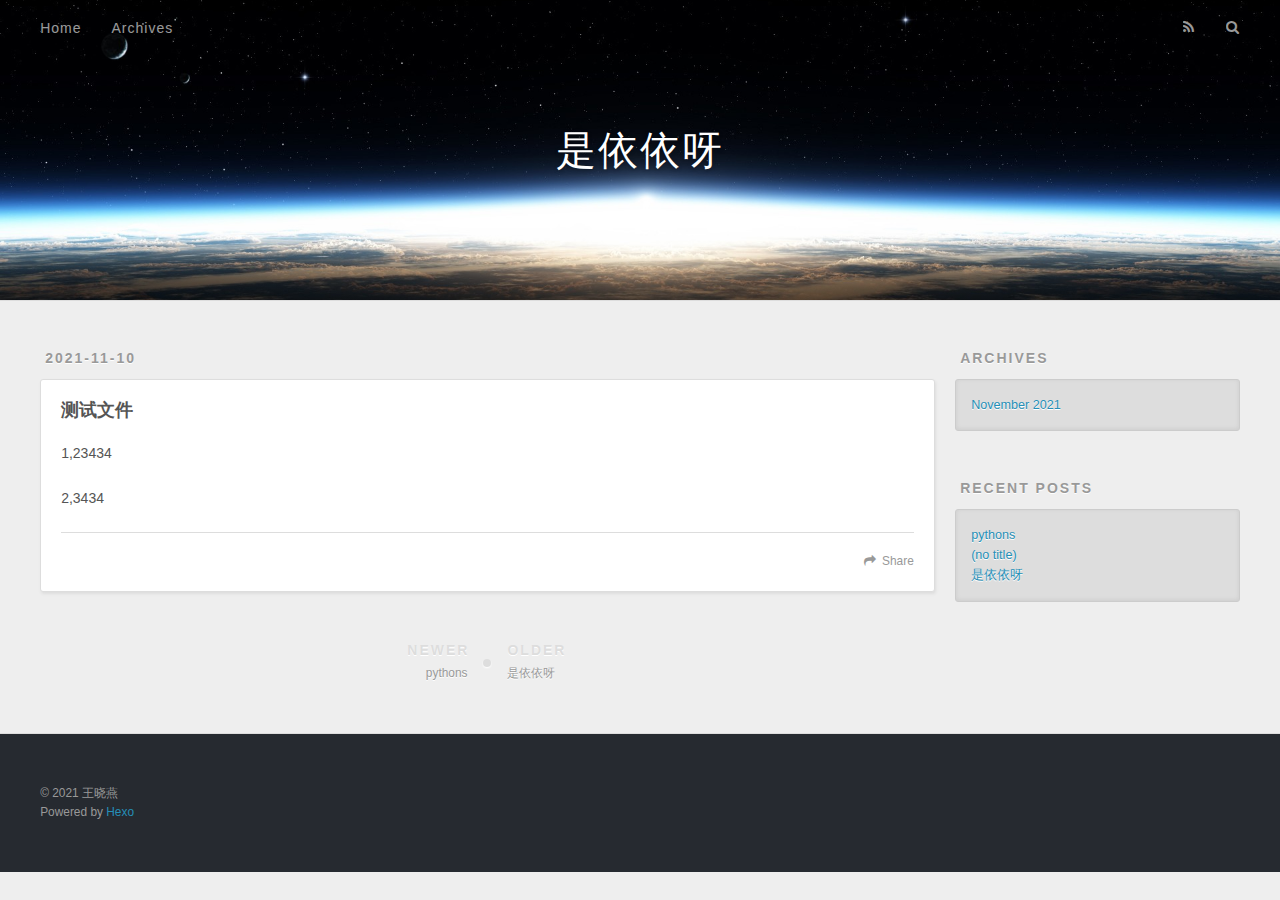
<file: 2021/11/10/test/index.html>
<!DOCTYPE html>
<html>
<head>
  <meta charset="utf-8">
  

  
  <title>是依依呀</title>
  <meta name="viewport" content="width=device-width, initial-scale=1, maximum-scale=1">
  <meta name="description" content="测试文件1,23434 2,3434">
<meta property="og:type" content="article">
<meta property="og:title" content="是依依呀">
<meta property="og:url" content="http://example.com/2021/11/10/test/index.html">
<meta property="og:site_name" content="是依依呀">
<meta property="og:description" content="测试文件1,23434 2,3434">
<meta property="og:locale" content="en_US">
<meta property="article:published_time" content="2021-11-10T08:14:10.644Z">
<meta property="article:modified_time" content="2021-11-10T08:14:40.843Z">
<meta property="article:author" content="王晓燕">
<meta name="twitter:card" content="summary">
  
    <link rel="alternate" href="/atom.xml" title="是依依呀" type="application/atom+xml">
  
  
    <link rel="icon" href="/favicon.png">
  
  
    <link href="//fonts.googleapis.com/css?family=Source+Code+Pro" rel="stylesheet" type="text/css">
  
  
<link rel="stylesheet" href="/css/style.css">

<meta name="generator" content="Hexo 5.4.0"></head>

<body>
  <div id="container">
    <div id="wrap">
      <header id="header">
  <div id="banner"></div>
  <div id="header-outer" class="outer">
    <div id="header-title" class="inner">
      <h1 id="logo-wrap">
        <a href="/" id="logo">是依依呀</a>
      </h1>
      
    </div>
    <div id="header-inner" class="inner">
      <nav id="main-nav">
        <a id="main-nav-toggle" class="nav-icon"></a>
        
          <a class="main-nav-link" href="/">Home</a>
        
          <a class="main-nav-link" href="/archives">Archives</a>
        
      </nav>
      <nav id="sub-nav">
        
          <a id="nav-rss-link" class="nav-icon" href="/atom.xml" title="RSS Feed"></a>
        
        <a id="nav-search-btn" class="nav-icon" title="Search"></a>
      </nav>
      <div id="search-form-wrap">
        <form action="//google.com/search" method="get" accept-charset="UTF-8" class="search-form"><input type="search" name="q" class="search-form-input" placeholder="Search"><button type="submit" class="search-form-submit">&#xF002;</button><input type="hidden" name="sitesearch" value="http://example.com"></form>
      </div>
    </div>
  </div>
</header>
      <div class="outer">
        <section id="main"><article id="post-test" class="article article-type-post" itemscope itemprop="blogPost">
  <div class="article-meta">
    <a href="/2021/11/10/test/" class="article-date">
  <time datetime="2021-11-10T08:14:10.644Z" itemprop="datePublished">2021-11-10</time>
</a>
    
  </div>
  <div class="article-inner">
    
    
    <div class="article-entry" itemprop="articleBody">
      
        <h3 id="测试文件"><a href="#测试文件" class="headerlink" title="测试文件"></a>测试文件</h3><p>1,23434</p>
<p>2,3434</p>

      
    </div>
    <footer class="article-footer">
      <a data-url="http://example.com/2021/11/10/test/" data-id="ckvt9213a0000zgch2lrs8aey" class="article-share-link">Share</a>
      
      
    </footer>
  </div>
  
    
<nav id="article-nav">
  
    <a href="/2021/11/10/pythons/" id="article-nav-newer" class="article-nav-link-wrap">
      <strong class="article-nav-caption">Newer</strong>
      <div class="article-nav-title">
        
          pythons
        
      </div>
    </a>
  
  
    <a href="/2021/11/08/hello-world/" id="article-nav-older" class="article-nav-link-wrap">
      <strong class="article-nav-caption">Older</strong>
      <div class="article-nav-title">是依依呀</div>
    </a>
  
</nav>

  
</article>

</section>
        
          <aside id="sidebar">
  
    

  
    

  
    
  
    
  <div class="widget-wrap">
    <h3 class="widget-title">Archives</h3>
    <div class="widget">
      <ul class="archive-list"><li class="archive-list-item"><a class="archive-list-link" href="/archives/2021/11/">November 2021</a></li></ul>
    </div>
  </div>


  
    
  <div class="widget-wrap">
    <h3 class="widget-title">Recent Posts</h3>
    <div class="widget">
      <ul>
        
          <li>
            <a href="/2021/11/10/pythons/">pythons</a>
          </li>
        
          <li>
            <a href="/2021/11/10/test/">(no title)</a>
          </li>
        
          <li>
            <a href="/2021/11/08/hello-world/">是依依呀</a>
          </li>
        
      </ul>
    </div>
  </div>

  
</aside>
        
      </div>
      <footer id="footer">
  
  <div class="outer">
    <div id="footer-info" class="inner">
      &copy; 2021 王晓燕<br>
      Powered by <a href="http://hexo.io/" target="_blank">Hexo</a>
    </div>
  </div>
</footer>
    </div>
    <nav id="mobile-nav">
  
    <a href="/" class="mobile-nav-link">Home</a>
  
    <a href="/archives" class="mobile-nav-link">Archives</a>
  
</nav>
    

<script src="//ajax.googleapis.com/ajax/libs/jquery/2.0.3/jquery.min.js"></script>


  
<link rel="stylesheet" href="/fancybox/jquery.fancybox.css">

  
<script src="/fancybox/jquery.fancybox.pack.js"></script>




<script src="/js/script.js"></script>




  </div>
</body>
</html>
</file>
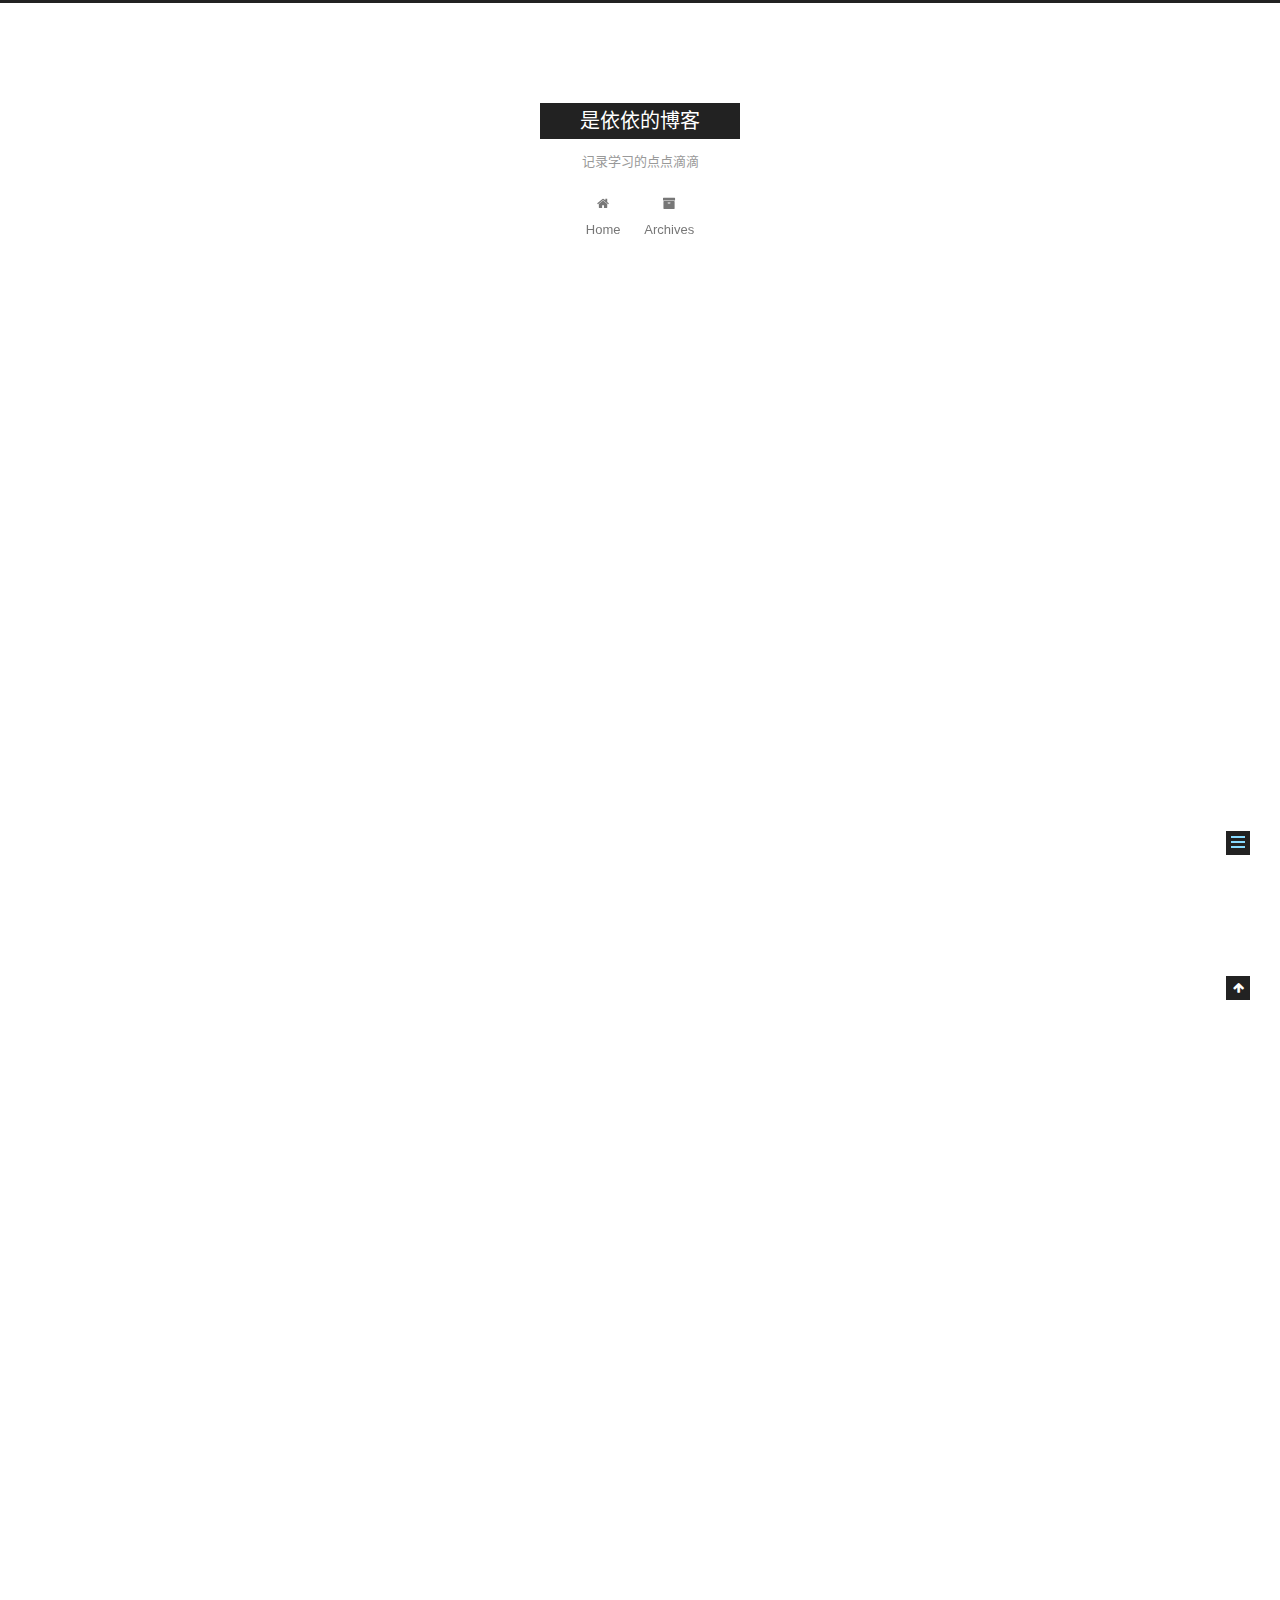
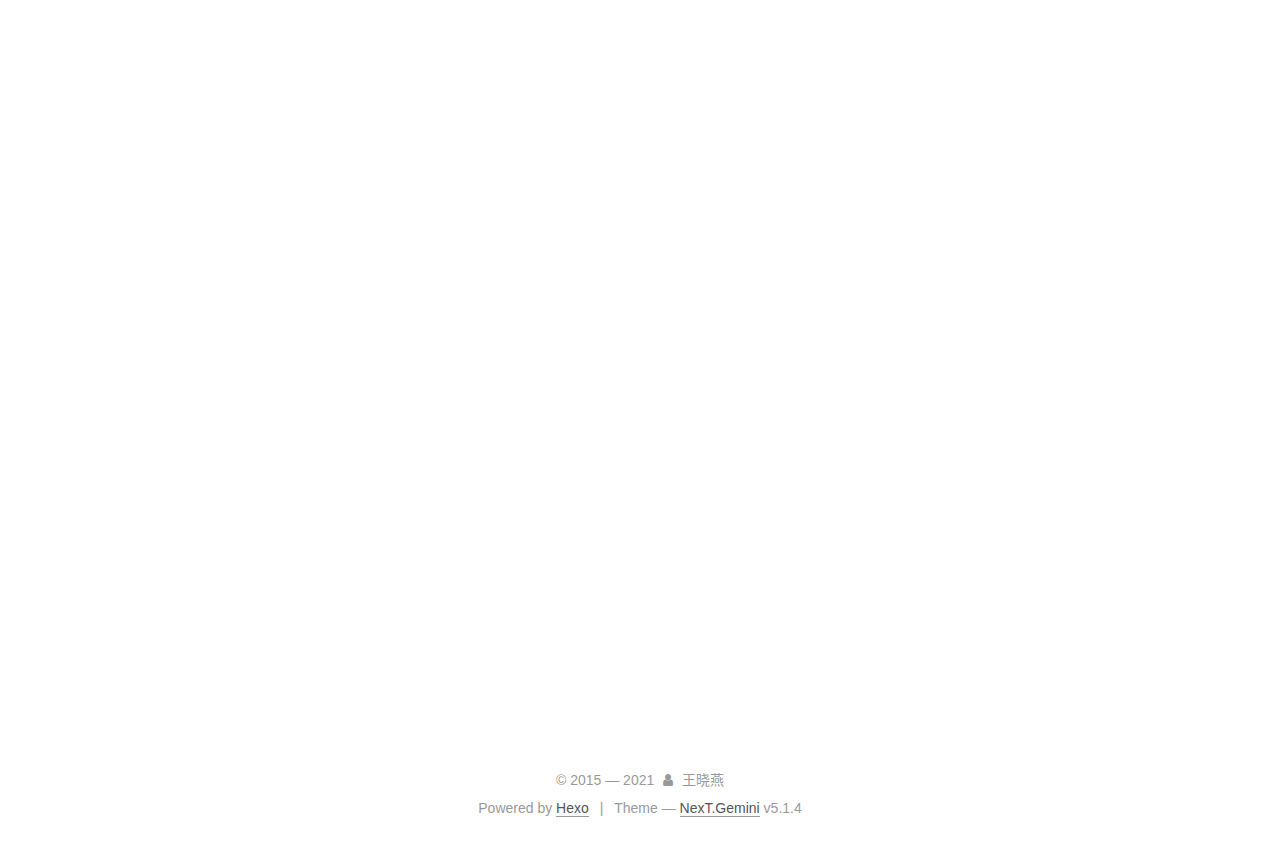
<file: 2021/11/15/14-09-58/index.html>
<!DOCTYPE html>



  


<html class="theme-next gemini use-motion" lang="zh-CN">
<head>
  <meta charset="UTF-8"/>
<meta http-equiv="X-UA-Compatible" content="IE=edge" />
<meta name="viewport" content="width=device-width, initial-scale=1, maximum-scale=1"/>
<meta name="theme-color" content="#222">









<meta http-equiv="Cache-Control" content="no-transform" />
<meta http-equiv="Cache-Control" content="no-siteapp" />
















  
  
  <link href="/lib/fancybox/source/jquery.fancybox.css?v=2.1.5" rel="stylesheet" type="text/css" />







<link href="/lib/font-awesome/css/font-awesome.min.css?v=4.6.2" rel="stylesheet" type="text/css" />

<link href="/css/main.css?v=5.1.4" rel="stylesheet" type="text/css" />


  <link rel="apple-touch-icon" sizes="180x180" href="/images/apple-touch-icon-next.png?v=5.1.4">


  <link rel="icon" type="image/png" sizes="32x32" href="/images/favicon-32x32-next.png?v=5.1.4">


  <link rel="icon" type="image/png" sizes="16x16" href="/images/favicon-16x16-next.png?v=5.1.4">


  <link rel="mask-icon" href="/images/logo.svg?v=5.1.4" color="#222">





  <meta name="keywords" content="Hexo, NexT" />










<meta name="description" content="hexo windows 安装和部署一，安装和配置 1,安装 git  1choco install git -y   2,安装nodejs  1choco install nodejs -y   3，npm镜像修改  1npm config set registry https:&#x2F;&#x2F;registry.npm.taobao.org   4,安装hexo  12npm isntall -g hex">
<meta property="og:type" content="article">
<meta property="og:title" content="是依依的博客">
<meta property="og:url" content="http://example.com/2021/11/15/14-09-58/index.html">
<meta property="og:site_name" content="是依依的博客">
<meta property="og:description" content="hexo windows 安装和部署一，安装和配置 1,安装 git  1choco install git -y   2,安装nodejs  1choco install nodejs -y   3，npm镜像修改  1npm config set registry https:&#x2F;&#x2F;registry.npm.taobao.org   4,安装hexo  12npm isntall -g hex">
<meta property="og:locale" content="zh_CN">
<meta property="article:published_time" content="2021-11-15T06:09:58.402Z">
<meta property="article:modified_time" content="2021-11-24T02:39:51.822Z">
<meta property="article:author" content="王晓燕">
<meta name="twitter:card" content="summary">



<script type="text/javascript" id="hexo.configurations">
  var NexT = window.NexT || {};
  var CONFIG = {
    root: '',
    scheme: 'Gemini',
    version: '5.1.4',
    sidebar: {"position":"left","display":"post","offset":12,"b2t":false,"scrollpercent":false,"onmobile":false},
    fancybox: true,
    tabs: true,
    motion: {"enable":true,"async":false,"transition":{"post_block":"fadeIn","post_header":"slideDownIn","post_body":"slideDownIn","coll_header":"slideLeftIn","sidebar":"slideUpIn"}},
    duoshuo: {
      userId: '0',
      author: 'Author'
    },
    algolia: {
      applicationID: '',
      apiKey: '',
      indexName: '',
      hits: {"per_page":10},
      labels: {"input_placeholder":"Search for Posts","hits_empty":"We didn't find any results for the search: ${query}","hits_stats":"${hits} results found in ${time} ms"}
    }
  };
</script>



  <link rel="canonical" href="http://example.com/2021/11/15/14-09-58/"/>





  <title> | 是依依的博客</title>
  








<meta name="generator" content="Hexo 5.4.0"></head>

<body itemscope itemtype="http://schema.org/WebPage" lang="zh-CN">

  
  
    
  

  <div class="container sidebar-position-left page-post-detail">
    <div class="headband"></div>

    <header id="header" class="header" itemscope itemtype="http://schema.org/WPHeader">
      <div class="header-inner"><div class="site-brand-wrapper">
  <div class="site-meta ">
    

    <div class="custom-logo-site-title">
      <a href="/"  class="brand" rel="start">
        <span class="logo-line-before"><i></i></span>
        <span class="site-title">是依依的博客</span>
        <span class="logo-line-after"><i></i></span>
      </a>
    </div>
      
        <p class="site-subtitle">记录学习的点点滴滴</p>
      
  </div>

  <div class="site-nav-toggle">
    <button>
      <span class="btn-bar"></span>
      <span class="btn-bar"></span>
      <span class="btn-bar"></span>
    </button>
  </div>
</div>

<nav class="site-nav">
  

  
    <ul id="menu" class="menu">
      
        
        <li class="menu-item menu-item-home">
          <a href="/%20" rel="section">
            
              <i class="menu-item-icon fa fa-fw fa-home"></i> <br />
            
            Home
          </a>
        </li>
      
        
        <li class="menu-item menu-item-archives">
          <a href="/archives/%20" rel="section">
            
              <i class="menu-item-icon fa fa-fw fa-archive"></i> <br />
            
            Archives
          </a>
        </li>
      

      
    </ul>
  

  
</nav>



 </div>
    </header>

    <main id="main" class="main">
      <div class="main-inner">
        <div class="content-wrap">
          <div id="content" class="content">
            

  <div id="posts" class="posts-expand">
    

  

  
  
  

  <article class="post post-type-normal" itemscope itemtype="http://schema.org/Article">
  
  
  
  <div class="post-block">
    <link itemprop="mainEntityOfPage" href="http://example.com/2021/11/15/14-09-58/">

    <span hidden itemprop="author" itemscope itemtype="http://schema.org/Person">
      <meta itemprop="name" content="">
      <meta itemprop="description" content="">
      <meta itemprop="image" content="/images/avatar.gif">
    </span>

    <span hidden itemprop="publisher" itemscope itemtype="http://schema.org/Organization">
      <meta itemprop="name" content="是依依的博客">
    </span>

    
      <header class="post-header">

        
        
          <h1 class="post-title" itemprop="name headline"></h1>
        

        <div class="post-meta">
          <span class="post-time">
            
              <span class="post-meta-item-icon">
                <i class="fa fa-calendar-o"></i>
              </span>
              
                <span class="post-meta-item-text">Posted on</span>
              
              <time title="Post created" itemprop="dateCreated datePublished" datetime="2021-11-15T14:09:58+08:00">
                2021-11-15
              </time>
            

            

            
          </span>

          

          
            
          

          
          

          

          

          

        </div>
      </header>
    

    
    
    
    <div class="post-body" itemprop="articleBody">

      
      

      
        <hr>
<h2 id="hexo-windows-安装和部署"><a href="#hexo-windows-安装和部署" class="headerlink" title="hexo windows 安装和部署"></a>hexo windows 安装和部署</h2><h4 id="一，安装和配置"><a href="#一，安装和配置" class="headerlink" title="一，安装和配置"></a>一，安装和配置</h4><blockquote>
<p>1,安装 git</p>
</blockquote>
<figure class="highlight plaintext"><table><tr><td class="gutter"><pre><span class="line">1</span><br></pre></td><td class="code"><pre><span class="line">choco install git -y</span><br></pre></td></tr></table></figure>

<blockquote>
<p>2,安装nodejs</p>
</blockquote>
<figure class="highlight plaintext"><table><tr><td class="gutter"><pre><span class="line">1</span><br></pre></td><td class="code"><pre><span class="line">choco install nodejs -y</span><br></pre></td></tr></table></figure>

<blockquote>
<p>3，npm镜像修改</p>
</blockquote>
<figure class="highlight plaintext"><table><tr><td class="gutter"><pre><span class="line">1</span><br></pre></td><td class="code"><pre><span class="line">npm config set registry https://registry.npm.taobao.org</span><br></pre></td></tr></table></figure>

<blockquote>
<p>4,安装hexo</p>
</blockquote>
<figure class="highlight plaintext"><table><tr><td class="gutter"><pre><span class="line">1</span><br><span class="line">2</span><br></pre></td><td class="code"><pre><span class="line">npm isntall -g hexo-cli</span><br><span class="line">npm install -g hexo   或者</span><br></pre></td></tr></table></figure>

<blockquote>
<p>5，查看是否安装成功</p>
</blockquote>
<figure class="highlight plaintext"><table><tr><td class="gutter"><pre><span class="line">1</span><br></pre></td><td class="code"><pre><span class="line">hexo -v</span><br></pre></td></tr></table></figure>

<blockquote>
<p>6，初始化hexo</p>
</blockquote>
<figure class="highlight plaintext"><table><tr><td class="gutter"><pre><span class="line">1</span><br><span class="line">2</span><br><span class="line">3</span><br><span class="line">4</span><br></pre></td><td class="code"><pre><span class="line">hexo init myblog</span><br><span class="line">cd myblog</span><br><span class="line">npm install #安装依耐</span><br><span class="line"></span><br></pre></td></tr></table></figure>

<blockquote>
<p>7，hexo命令</p>
</blockquote>
<figure class="highlight plaintext"><table><tr><td class="gutter"><pre><span class="line">1</span><br><span class="line">2</span><br><span class="line">3</span><br><span class="line">4</span><br></pre></td><td class="code"><pre><span class="line">hexo g  #生成静态文件</span><br><span class="line">hexo s  #开启服务</span><br><span class="line">hexo delpoy #部署到服务器</span><br><span class="line">hexo clean #清除生成的文件</span><br></pre></td></tr></table></figure>

<h4 id="二，部署到服务区"><a href="#二，部署到服务区" class="headerlink" title="二，部署到服务区"></a>二，部署到服务区</h4><blockquote>
<p>1，git和ssh配置</p>
</blockquote>
<figure class="highlight plaintext"><table><tr><td class="gutter"><pre><span class="line">1</span><br><span class="line">2</span><br><span class="line">3</span><br><span class="line">4</span><br><span class="line">5</span><br></pre></td><td class="code"><pre><span class="line">git config --global user.name name</span><br><span class="line">git config --global user.emial emial</span><br><span class="line">ssh-keygen -t rsa -C name@qq.com  #生成公钥</span><br><span class="line">ssh -T git@gitee.com  #验证</span><br><span class="line">ssh-copy-id root@127.0.0.1 # 增加公钥到服务器上</span><br></pre></td></tr></table></figure>

<blockquote>
<p>2，hexo配置</p>
</blockquote>
<figure class="highlight plaintext"><table><tr><td class="gutter"><pre><span class="line">1</span><br><span class="line">2</span><br><span class="line">3</span><br><span class="line">4</span><br></pre></td><td class="code"><pre><span class="line">deploy:</span><br><span class="line">  type: git</span><br><span class="line">  repo: https://github.com/wzrwzy/github.io.git</span><br><span class="line">  branch: master</span><br></pre></td></tr></table></figure>

<blockquote>
<p>3，部署</p>
</blockquote>
<figure class="highlight plaintext"><table><tr><td class="gutter"><pre><span class="line">1</span><br><span class="line">2</span><br><span class="line">3</span><br><span class="line">4</span><br><span class="line">5</span><br><span class="line">6</span><br><span class="line">7</span><br></pre></td><td class="code"><pre><span class="line">npm install hexo-deployer-git --save # 安装部署包</span><br><span class="line">hexo clean </span><br><span class="line">hexo g #生成静态文件</span><br><span class="line">hexo d #部署到服务器</span><br><span class="line">hexo clear #清除缓存</span><br><span class="line">hexo s --debug #调试模式</span><br><span class="line"></span><br></pre></td></tr></table></figure>

<h4 id="三，主题安装"><a href="#三，主题安装" class="headerlink" title="三，主题安装"></a>三，主题安装</h4><p><a target="_blank" rel="noopener" href="https://hexo.io/themes/">主题地址</a>  下载到themes文件夹下 ，修改_config.yml里面的theme为主题文件夹</p>

      
    </div>
    
    
    

    

    

    

    <footer class="post-footer">
      

      
      
      

      
        <div class="post-nav">
          <div class="post-nav-next post-nav-item">
            
          </div>

          <span class="post-nav-divider"></span>

          <div class="post-nav-prev post-nav-item">
            
              <a href="/2021/11/16/17-19-53/" rel="prev" title="">
                 <i class="fa fa-chevron-right"></i>
              </a>
            
          </div>
        </div>
      

      
      
    </footer>
  </div>
  
  
  
  </article>



    <div class="post-spread">
      
    </div>
  </div>


          </div>
          


          

  



        </div>
        
          
  
  <div class="sidebar-toggle">
    <div class="sidebar-toggle-line-wrap">
      <span class="sidebar-toggle-line sidebar-toggle-line-first"></span>
      <span class="sidebar-toggle-line sidebar-toggle-line-middle"></span>
      <span class="sidebar-toggle-line sidebar-toggle-line-last"></span>
    </div>
  </div>

  <aside id="sidebar" class="sidebar">
    
    <div class="sidebar-inner">

      

      
        <ul class="sidebar-nav motion-element">
          <li class="sidebar-nav-toc sidebar-nav-active" data-target="post-toc-wrap">
            Table of Contents
          </li>
          <li class="sidebar-nav-overview" data-target="site-overview-wrap">
            Overview
          </li>
        </ul>
      

      <section class="site-overview-wrap sidebar-panel">
        <div class="site-overview">
          <div class="site-author motion-element" itemprop="author" itemscope itemtype="http://schema.org/Person">
            
              <p class="site-author-name" itemprop="name"></p>
              <p class="site-description motion-element" itemprop="description"></p>
          </div>

          <nav class="site-state motion-element">

            
              <div class="site-state-item site-state-posts">
              
                <a href="/archives/%20%7C%7C%20archive">
              
                  <span class="site-state-item-count">3</span>
                  <span class="site-state-item-name">posts</span>
                </a>
              </div>
            

            

            

          </nav>

          

          

          
          

          
          

          

        </div>
      </section>

      
      <!--noindex-->
        <section class="post-toc-wrap motion-element sidebar-panel sidebar-panel-active">
          <div class="post-toc">

            
              
            

            
              <div class="post-toc-content"><ol class="nav"><li class="nav-item nav-level-2"><a class="nav-link" href="#hexo-windows-%E5%AE%89%E8%A3%85%E5%92%8C%E9%83%A8%E7%BD%B2"><span class="nav-number">1.</span> <span class="nav-text">hexo windows 安装和部署</span></a><ol class="nav-child"><li class="nav-item nav-level-4"><a class="nav-link" href="#%E4%B8%80%EF%BC%8C%E5%AE%89%E8%A3%85%E5%92%8C%E9%85%8D%E7%BD%AE"><span class="nav-number">1.0.1.</span> <span class="nav-text">一，安装和配置</span></a></li><li class="nav-item nav-level-4"><a class="nav-link" href="#%E4%BA%8C%EF%BC%8C%E9%83%A8%E7%BD%B2%E5%88%B0%E6%9C%8D%E5%8A%A1%E5%8C%BA"><span class="nav-number">1.0.2.</span> <span class="nav-text">二，部署到服务区</span></a></li><li class="nav-item nav-level-4"><a class="nav-link" href="#%E4%B8%89%EF%BC%8C%E4%B8%BB%E9%A2%98%E5%AE%89%E8%A3%85"><span class="nav-number">1.0.3.</span> <span class="nav-text">三，主题安装</span></a></li></ol></li></ol></li></ol></div>
            

          </div>
        </section>
      <!--/noindex-->
      

      

    </div>
  </aside>


        
      </div>
    </main>

    <footer id="footer" class="footer">
      <div class="footer-inner">
        <div class="copyright">&copy; 2015 &mdash; <span itemprop="copyrightYear">2021</span>
  <span class="with-love">
    <i class="fa fa-user"></i>
  </span>
  <span class="author" itemprop="copyrightHolder">王晓燕</span>

  
</div>


  <div class="powered-by">Powered by <a class="theme-link" target="_blank" href="https://hexo.io">Hexo</a></div>



  <span class="post-meta-divider">|</span>



  <div class="theme-info">Theme &mdash; <a class="theme-link" target="_blank" href="https://github.com/iissnan/hexo-theme-next">NexT.Gemini</a> v5.1.4</div>




        







        
      </div>
    </footer>

    
      <div class="back-to-top">
        <i class="fa fa-arrow-up"></i>
        
      </div>
    

    

  </div>

  

<script type="text/javascript">
  if (Object.prototype.toString.call(window.Promise) !== '[object Function]') {
    window.Promise = null;
  }
</script>









  












  
  
    <script type="text/javascript" src="/lib/jquery/index.js?v=2.1.3"></script>
  

  
  
    <script type="text/javascript" src="/lib/fastclick/lib/fastclick.min.js?v=1.0.6"></script>
  

  
  
    <script type="text/javascript" src="/lib/jquery_lazyload/jquery.lazyload.js?v=1.9.7"></script>
  

  
  
    <script type="text/javascript" src="/lib/velocity/velocity.min.js?v=1.2.1"></script>
  

  
  
    <script type="text/javascript" src="/lib/velocity/velocity.ui.min.js?v=1.2.1"></script>
  

  
  
    <script type="text/javascript" src="/lib/fancybox/source/jquery.fancybox.pack.js?v=2.1.5"></script>
  


  


  <script type="text/javascript" src="/js/src/utils.js?v=5.1.4"></script>

  <script type="text/javascript" src="/js/src/motion.js?v=5.1.4"></script>



  
  


  <script type="text/javascript" src="/js/src/affix.js?v=5.1.4"></script>

  <script type="text/javascript" src="/js/src/schemes/pisces.js?v=5.1.4"></script>



  
  <script type="text/javascript" src="/js/src/scrollspy.js?v=5.1.4"></script>
<script type="text/javascript" src="/js/src/post-details.js?v=5.1.4"></script>



  


  <script type="text/javascript" src="/js/src/bootstrap.js?v=5.1.4"></script>



  


  




	





  





  












  





  

  

  

  
  

  

  

  

</body>
</html>
</file>
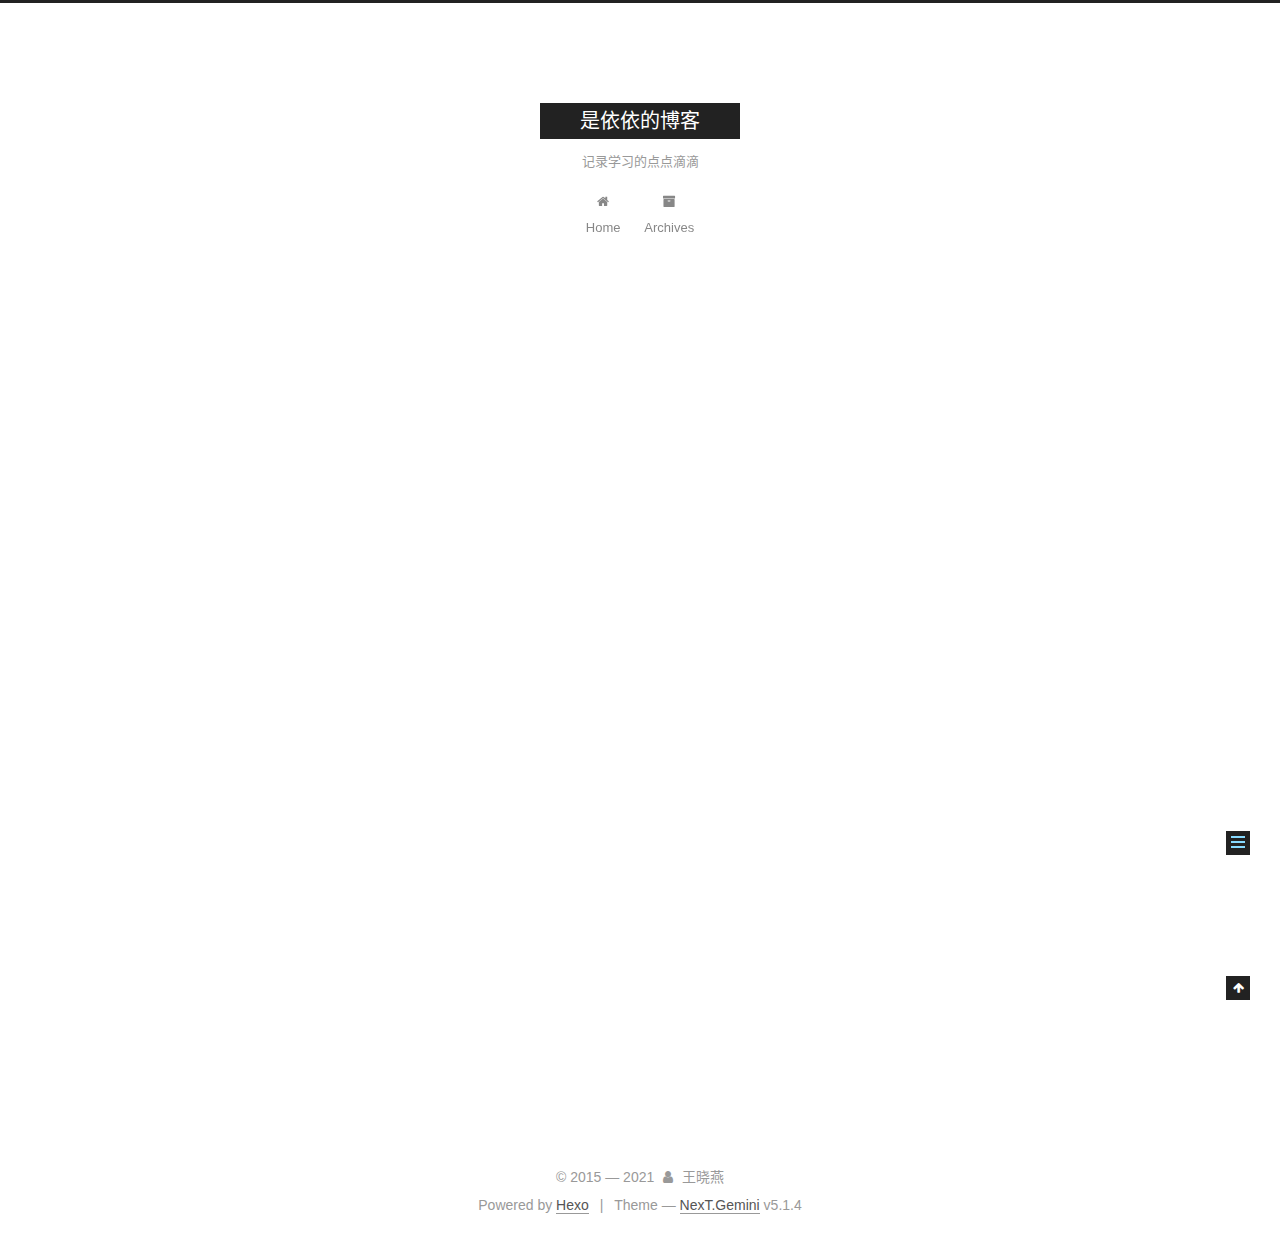
<file: 2021/11/16/17-19-53/index.html>
<!DOCTYPE html>



  


<html class="theme-next gemini use-motion" lang="zh-CN">
<head>
  <meta charset="UTF-8"/>
<meta http-equiv="X-UA-Compatible" content="IE=edge" />
<meta name="viewport" content="width=device-width, initial-scale=1, maximum-scale=1"/>
<meta name="theme-color" content="#222">









<meta http-equiv="Cache-Control" content="no-transform" />
<meta http-equiv="Cache-Control" content="no-siteapp" />
















  
  
  <link href="/lib/fancybox/source/jquery.fancybox.css?v=2.1.5" rel="stylesheet" type="text/css" />







<link href="/lib/font-awesome/css/font-awesome.min.css?v=4.6.2" rel="stylesheet" type="text/css" />

<link href="/css/main.css?v=5.1.4" rel="stylesheet" type="text/css" />


  <link rel="apple-touch-icon" sizes="180x180" href="/images/apple-touch-icon-next.png?v=5.1.4">


  <link rel="icon" type="image/png" sizes="32x32" href="/images/favicon-32x32-next.png?v=5.1.4">


  <link rel="icon" type="image/png" sizes="16x16" href="/images/favicon-16x16-next.png?v=5.1.4">


  <link rel="mask-icon" href="/images/logo.svg?v=5.1.4" color="#222">





  <meta name="keywords" content="Hexo, NexT" />










<meta name="description" content="hexo next主题安装及配置主题下载12345git clone https:&#x2F;&#x2F;github.com&#x2F;iissnan&#x2F;hexo-theme-next.git themes&#x2F;next说明：hexo 5.0以后默认安装后首页会乱码需要安装 npm i hexo-renderer-swig   主题参数配置 配置路径 themes&#x2F;next&#x2F;_config.yaml   #scheme: Mus">
<meta property="og:type" content="article">
<meta property="og:title" content="是依依的博客">
<meta property="og:url" content="http://example.com/2021/11/16/17-19-53/index.html">
<meta property="og:site_name" content="是依依的博客">
<meta property="og:description" content="hexo next主题安装及配置主题下载12345git clone https:&#x2F;&#x2F;github.com&#x2F;iissnan&#x2F;hexo-theme-next.git themes&#x2F;next说明：hexo 5.0以后默认安装后首页会乱码需要安装 npm i hexo-renderer-swig   主题参数配置 配置路径 themes&#x2F;next&#x2F;_config.yaml   #scheme: Mus">
<meta property="og:locale" content="zh_CN">
<meta property="article:published_time" content="2021-11-16T09:19:53.932Z">
<meta property="article:modified_time" content="2021-11-24T02:52:30.560Z">
<meta property="article:author" content="王晓燕">
<meta name="twitter:card" content="summary">



<script type="text/javascript" id="hexo.configurations">
  var NexT = window.NexT || {};
  var CONFIG = {
    root: '',
    scheme: 'Gemini',
    version: '5.1.4',
    sidebar: {"position":"left","display":"post","offset":12,"b2t":false,"scrollpercent":false,"onmobile":false},
    fancybox: true,
    tabs: true,
    motion: {"enable":true,"async":false,"transition":{"post_block":"fadeIn","post_header":"slideDownIn","post_body":"slideDownIn","coll_header":"slideLeftIn","sidebar":"slideUpIn"}},
    duoshuo: {
      userId: '0',
      author: 'Author'
    },
    algolia: {
      applicationID: '',
      apiKey: '',
      indexName: '',
      hits: {"per_page":10},
      labels: {"input_placeholder":"Search for Posts","hits_empty":"We didn't find any results for the search: ${query}","hits_stats":"${hits} results found in ${time} ms"}
    }
  };
</script>



  <link rel="canonical" href="http://example.com/2021/11/16/17-19-53/"/>





  <title> | 是依依的博客</title>
  








<meta name="generator" content="Hexo 5.4.0"></head>

<body itemscope itemtype="http://schema.org/WebPage" lang="zh-CN">

  
  
    
  

  <div class="container sidebar-position-left page-post-detail">
    <div class="headband"></div>

    <header id="header" class="header" itemscope itemtype="http://schema.org/WPHeader">
      <div class="header-inner"><div class="site-brand-wrapper">
  <div class="site-meta ">
    

    <div class="custom-logo-site-title">
      <a href="/"  class="brand" rel="start">
        <span class="logo-line-before"><i></i></span>
        <span class="site-title">是依依的博客</span>
        <span class="logo-line-after"><i></i></span>
      </a>
    </div>
      
        <p class="site-subtitle">记录学习的点点滴滴</p>
      
  </div>

  <div class="site-nav-toggle">
    <button>
      <span class="btn-bar"></span>
      <span class="btn-bar"></span>
      <span class="btn-bar"></span>
    </button>
  </div>
</div>

<nav class="site-nav">
  

  
    <ul id="menu" class="menu">
      
        
        <li class="menu-item menu-item-home">
          <a href="/%20" rel="section">
            
              <i class="menu-item-icon fa fa-fw fa-home"></i> <br />
            
            Home
          </a>
        </li>
      
        
        <li class="menu-item menu-item-archives">
          <a href="/archives/%20" rel="section">
            
              <i class="menu-item-icon fa fa-fw fa-archive"></i> <br />
            
            Archives
          </a>
        </li>
      

      
    </ul>
  

  
</nav>



 </div>
    </header>

    <main id="main" class="main">
      <div class="main-inner">
        <div class="content-wrap">
          <div id="content" class="content">
            

  <div id="posts" class="posts-expand">
    

  

  
  
  

  <article class="post post-type-normal" itemscope itemtype="http://schema.org/Article">
  
  
  
  <div class="post-block">
    <link itemprop="mainEntityOfPage" href="http://example.com/2021/11/16/17-19-53/">

    <span hidden itemprop="author" itemscope itemtype="http://schema.org/Person">
      <meta itemprop="name" content="">
      <meta itemprop="description" content="">
      <meta itemprop="image" content="/images/avatar.gif">
    </span>

    <span hidden itemprop="publisher" itemscope itemtype="http://schema.org/Organization">
      <meta itemprop="name" content="是依依的博客">
    </span>

    
      <header class="post-header">

        
        
          <h1 class="post-title" itemprop="name headline"></h1>
        

        <div class="post-meta">
          <span class="post-time">
            
              <span class="post-meta-item-icon">
                <i class="fa fa-calendar-o"></i>
              </span>
              
                <span class="post-meta-item-text">Posted on</span>
              
              <time title="Post created" itemprop="dateCreated datePublished" datetime="2021-11-16T17:19:53+08:00">
                2021-11-16
              </time>
            

            

            
          </span>

          

          
            
          

          
          

          

          

          

        </div>
      </header>
    

    
    
    
    <div class="post-body" itemprop="articleBody">

      
      

      
        <hr>
<h2 id="hexo-next主题安装及配置"><a href="#hexo-next主题安装及配置" class="headerlink" title="hexo next主题安装及配置"></a>hexo next主题安装及配置</h2><h3 id="主题下载"><a href="#主题下载" class="headerlink" title="主题下载"></a>主题下载</h3><figure class="highlight plaintext"><table><tr><td class="gutter"><pre><span class="line">1</span><br><span class="line">2</span><br><span class="line">3</span><br><span class="line">4</span><br><span class="line">5</span><br></pre></td><td class="code"><pre><span class="line">git clone https://github.com/iissnan/hexo-theme-next.git themes/next</span><br><span class="line"></span><br><span class="line">说明：hexo 5.0以后默认安装后首页会乱码</span><br><span class="line"></span><br><span class="line">需要安装 npm i hexo-renderer-swig </span><br></pre></td></tr></table></figure>

<h3 id="主题参数配置"><a href="#主题参数配置" class="headerlink" title="主题参数配置"></a>主题参数配置</h3><blockquote>
<p>配置路径 themes/next/_config.yaml</p>
</blockquote>
<hr>
<p>#scheme: Muse<br>#scheme: Mist<br>#scheme: Pisces<br>scheme: Gemini</p>

      
    </div>
    
    
    

    

    

    

    <footer class="post-footer">
      

      
      
      

      
        <div class="post-nav">
          <div class="post-nav-next post-nav-item">
            
              <a href="/2021/11/15/14-09-58/" rel="next" title="">
                <i class="fa fa-chevron-left"></i> 
              </a>
            
          </div>

          <span class="post-nav-divider"></span>

          <div class="post-nav-prev post-nav-item">
            
              <a href="/2021/11/19/13-22-30/" rel="prev" title="">
                 <i class="fa fa-chevron-right"></i>
              </a>
            
          </div>
        </div>
      

      
      
    </footer>
  </div>
  
  
  
  </article>



    <div class="post-spread">
      
    </div>
  </div>


          </div>
          


          

  



        </div>
        
          
  
  <div class="sidebar-toggle">
    <div class="sidebar-toggle-line-wrap">
      <span class="sidebar-toggle-line sidebar-toggle-line-first"></span>
      <span class="sidebar-toggle-line sidebar-toggle-line-middle"></span>
      <span class="sidebar-toggle-line sidebar-toggle-line-last"></span>
    </div>
  </div>

  <aside id="sidebar" class="sidebar">
    
    <div class="sidebar-inner">

      

      
        <ul class="sidebar-nav motion-element">
          <li class="sidebar-nav-toc sidebar-nav-active" data-target="post-toc-wrap">
            Table of Contents
          </li>
          <li class="sidebar-nav-overview" data-target="site-overview-wrap">
            Overview
          </li>
        </ul>
      

      <section class="site-overview-wrap sidebar-panel">
        <div class="site-overview">
          <div class="site-author motion-element" itemprop="author" itemscope itemtype="http://schema.org/Person">
            
              <p class="site-author-name" itemprop="name"></p>
              <p class="site-description motion-element" itemprop="description"></p>
          </div>

          <nav class="site-state motion-element">

            
              <div class="site-state-item site-state-posts">
              
                <a href="/archives/%20%7C%7C%20archive">
              
                  <span class="site-state-item-count">3</span>
                  <span class="site-state-item-name">posts</span>
                </a>
              </div>
            

            

            

          </nav>

          

          

          
          

          
          

          

        </div>
      </section>

      
      <!--noindex-->
        <section class="post-toc-wrap motion-element sidebar-panel sidebar-panel-active">
          <div class="post-toc">

            
              
            

            
              <div class="post-toc-content"><ol class="nav"><li class="nav-item nav-level-2"><a class="nav-link" href="#hexo-next%E4%B8%BB%E9%A2%98%E5%AE%89%E8%A3%85%E5%8F%8A%E9%85%8D%E7%BD%AE"><span class="nav-number">1.</span> <span class="nav-text">hexo next主题安装及配置</span></a><ol class="nav-child"><li class="nav-item nav-level-3"><a class="nav-link" href="#%E4%B8%BB%E9%A2%98%E4%B8%8B%E8%BD%BD"><span class="nav-number">1.1.</span> <span class="nav-text">主题下载</span></a></li><li class="nav-item nav-level-3"><a class="nav-link" href="#%E4%B8%BB%E9%A2%98%E5%8F%82%E6%95%B0%E9%85%8D%E7%BD%AE"><span class="nav-number">1.2.</span> <span class="nav-text">主题参数配置</span></a></li></ol></li></ol></div>
            

          </div>
        </section>
      <!--/noindex-->
      

      

    </div>
  </aside>


        
      </div>
    </main>

    <footer id="footer" class="footer">
      <div class="footer-inner">
        <div class="copyright">&copy; 2015 &mdash; <span itemprop="copyrightYear">2021</span>
  <span class="with-love">
    <i class="fa fa-user"></i>
  </span>
  <span class="author" itemprop="copyrightHolder">王晓燕</span>

  
</div>


  <div class="powered-by">Powered by <a class="theme-link" target="_blank" href="https://hexo.io">Hexo</a></div>



  <span class="post-meta-divider">|</span>



  <div class="theme-info">Theme &mdash; <a class="theme-link" target="_blank" href="https://github.com/iissnan/hexo-theme-next">NexT.Gemini</a> v5.1.4</div>




        







        
      </div>
    </footer>

    
      <div class="back-to-top">
        <i class="fa fa-arrow-up"></i>
        
      </div>
    

    

  </div>

  

<script type="text/javascript">
  if (Object.prototype.toString.call(window.Promise) !== '[object Function]') {
    window.Promise = null;
  }
</script>









  












  
  
    <script type="text/javascript" src="/lib/jquery/index.js?v=2.1.3"></script>
  

  
  
    <script type="text/javascript" src="/lib/fastclick/lib/fastclick.min.js?v=1.0.6"></script>
  

  
  
    <script type="text/javascript" src="/lib/jquery_lazyload/jquery.lazyload.js?v=1.9.7"></script>
  

  
  
    <script type="text/javascript" src="/lib/velocity/velocity.min.js?v=1.2.1"></script>
  

  
  
    <script type="text/javascript" src="/lib/velocity/velocity.ui.min.js?v=1.2.1"></script>
  

  
  
    <script type="text/javascript" src="/lib/fancybox/source/jquery.fancybox.pack.js?v=2.1.5"></script>
  


  


  <script type="text/javascript" src="/js/src/utils.js?v=5.1.4"></script>

  <script type="text/javascript" src="/js/src/motion.js?v=5.1.4"></script>



  
  


  <script type="text/javascript" src="/js/src/affix.js?v=5.1.4"></script>

  <script type="text/javascript" src="/js/src/schemes/pisces.js?v=5.1.4"></script>



  
  <script type="text/javascript" src="/js/src/scrollspy.js?v=5.1.4"></script>
<script type="text/javascript" src="/js/src/post-details.js?v=5.1.4"></script>



  


  <script type="text/javascript" src="/js/src/bootstrap.js?v=5.1.4"></script>



  


  




	





  





  












  





  

  

  

  
  

  

  

  

</body>
</html>
</file>
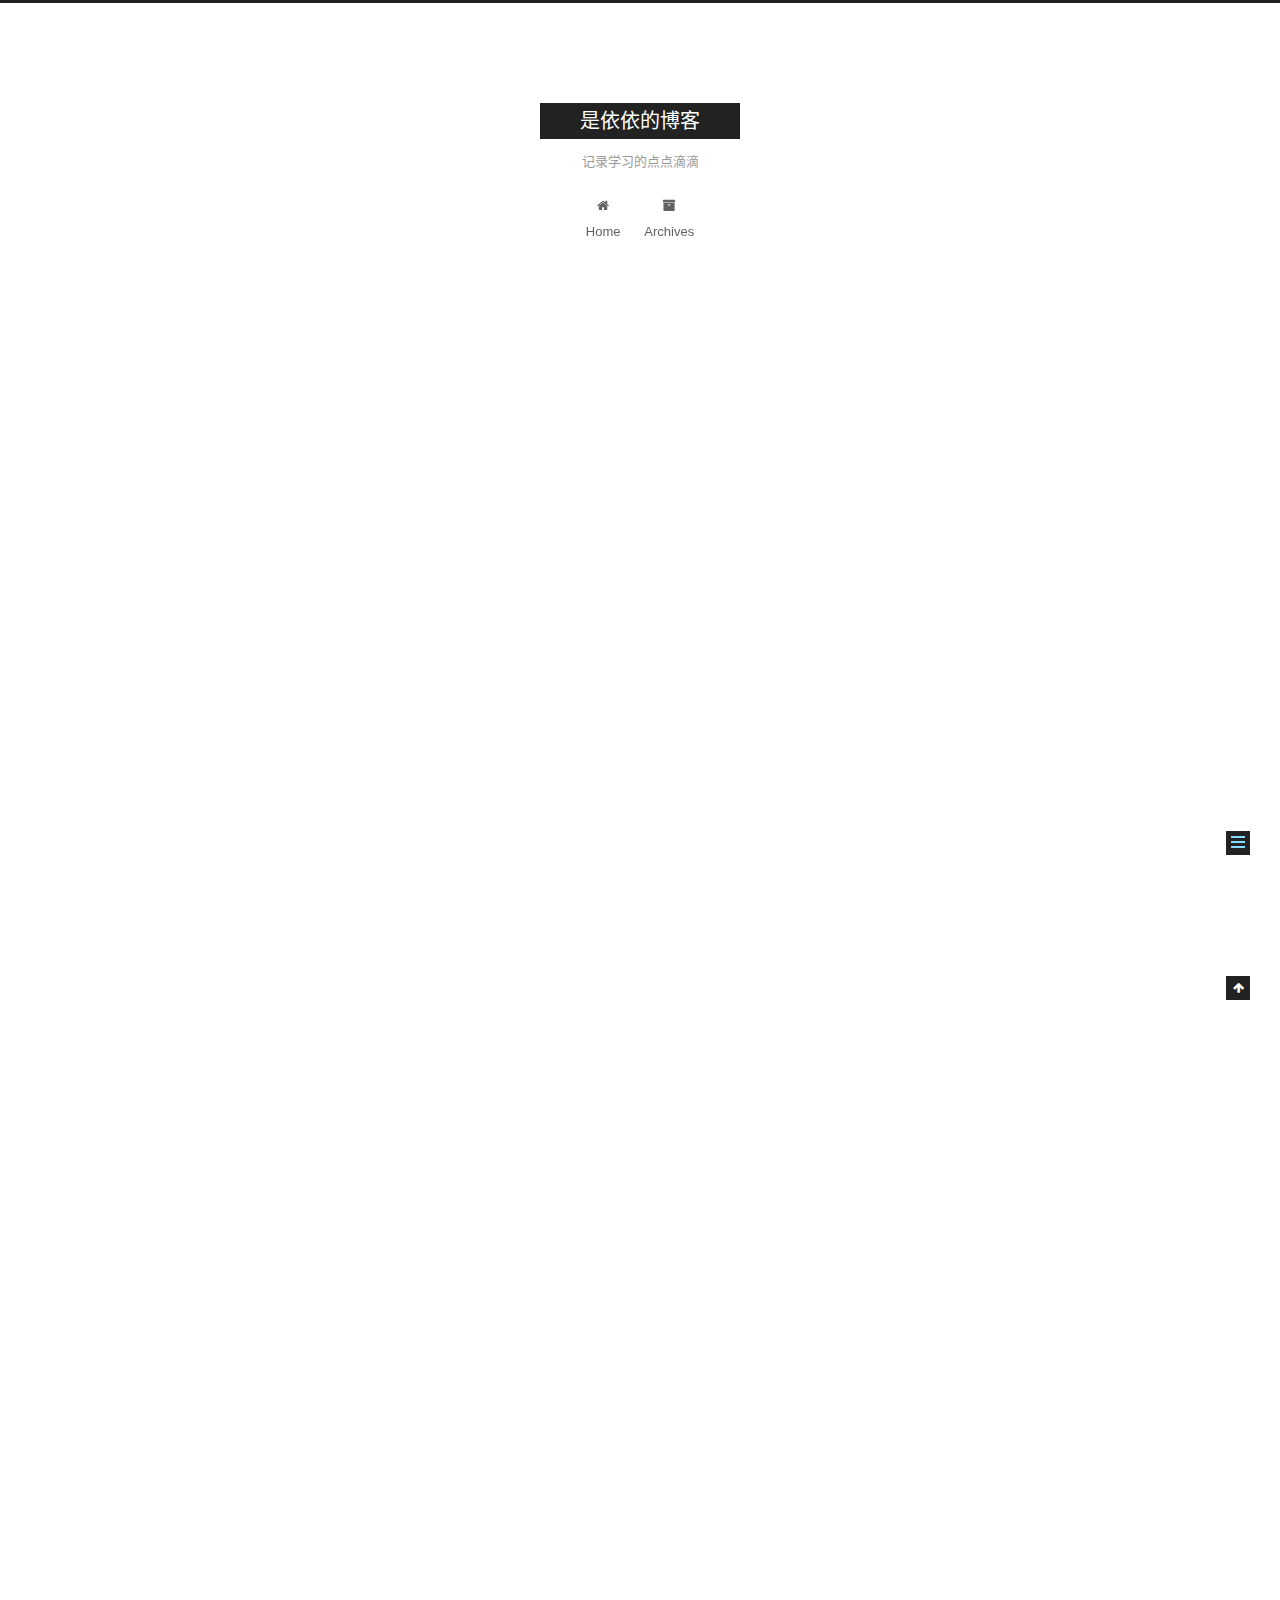
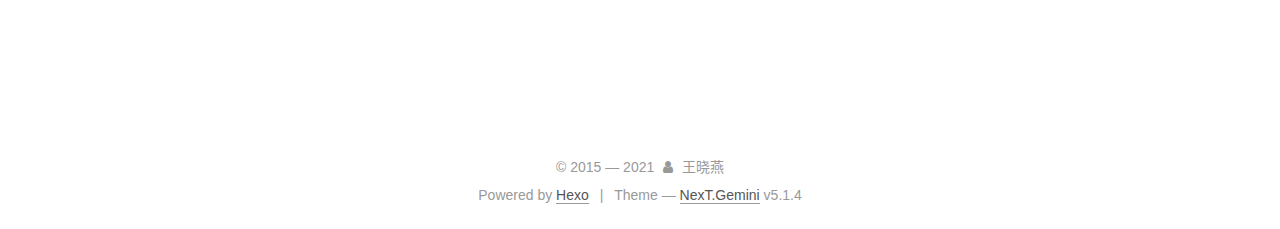
<file: 2021/11/19/13-22-30/index.html>
<!DOCTYPE html>



  


<html class="theme-next gemini use-motion" lang="zh-CN">
<head>
  <meta charset="UTF-8"/>
<meta http-equiv="X-UA-Compatible" content="IE=edge" />
<meta name="viewport" content="width=device-width, initial-scale=1, maximum-scale=1"/>
<meta name="theme-color" content="#222">









<meta http-equiv="Cache-Control" content="no-transform" />
<meta http-equiv="Cache-Control" content="no-siteapp" />
















  
  
  <link href="/lib/fancybox/source/jquery.fancybox.css?v=2.1.5" rel="stylesheet" type="text/css" />







<link href="/lib/font-awesome/css/font-awesome.min.css?v=4.6.2" rel="stylesheet" type="text/css" />

<link href="/css/main.css?v=5.1.4" rel="stylesheet" type="text/css" />


  <link rel="apple-touch-icon" sizes="180x180" href="/images/apple-touch-icon-next.png?v=5.1.4">


  <link rel="icon" type="image/png" sizes="32x32" href="/images/favicon-32x32-next.png?v=5.1.4">


  <link rel="icon" type="image/png" sizes="16x16" href="/images/favicon-16x16-next.png?v=5.1.4">


  <link rel="mask-icon" href="/images/logo.svg?v=5.1.4" color="#222">





  <meta name="keywords" content="Hexo, NexT" />










<meta name="description" content="centos7.9安装redis下载及安装123456789wget https:&#x2F;&#x2F;download.redis.io&#x2F;releases&#x2F;redis-6.2.1.tar.gztar -zxvf redis-6.2.1.tar.gz  redis6cd redis6make #编译make install PREFIX&#x3D;&#x2F;usr&#x2F;local&#x2F;redis  #指定安装的目录cd &#x2F;usr&#x2F;loca">
<meta property="og:type" content="article">
<meta property="og:title" content="是依依的博客">
<meta property="og:url" content="http://example.com/2021/11/19/13-22-30/index.html">
<meta property="og:site_name" content="是依依的博客">
<meta property="og:description" content="centos7.9安装redis下载及安装123456789wget https:&#x2F;&#x2F;download.redis.io&#x2F;releases&#x2F;redis-6.2.1.tar.gztar -zxvf redis-6.2.1.tar.gz  redis6cd redis6make #编译make install PREFIX&#x3D;&#x2F;usr&#x2F;local&#x2F;redis  #指定安装的目录cd &#x2F;usr&#x2F;loca">
<meta property="og:locale" content="zh_CN">
<meta property="article:published_time" content="2021-11-19T05:22:30.331Z">
<meta property="article:modified_time" content="2021-11-19T06:57:24.318Z">
<meta property="article:author" content="王晓燕">
<meta name="twitter:card" content="summary">



<script type="text/javascript" id="hexo.configurations">
  var NexT = window.NexT || {};
  var CONFIG = {
    root: '',
    scheme: 'Gemini',
    version: '5.1.4',
    sidebar: {"position":"left","display":"post","offset":12,"b2t":false,"scrollpercent":false,"onmobile":false},
    fancybox: true,
    tabs: true,
    motion: {"enable":true,"async":false,"transition":{"post_block":"fadeIn","post_header":"slideDownIn","post_body":"slideDownIn","coll_header":"slideLeftIn","sidebar":"slideUpIn"}},
    duoshuo: {
      userId: '0',
      author: 'Author'
    },
    algolia: {
      applicationID: '',
      apiKey: '',
      indexName: '',
      hits: {"per_page":10},
      labels: {"input_placeholder":"Search for Posts","hits_empty":"We didn't find any results for the search: ${query}","hits_stats":"${hits} results found in ${time} ms"}
    }
  };
</script>



  <link rel="canonical" href="http://example.com/2021/11/19/13-22-30/"/>





  <title> | 是依依的博客</title>
  








<meta name="generator" content="Hexo 5.4.0"></head>

<body itemscope itemtype="http://schema.org/WebPage" lang="zh-CN">

  
  
    
  

  <div class="container sidebar-position-left page-post-detail">
    <div class="headband"></div>

    <header id="header" class="header" itemscope itemtype="http://schema.org/WPHeader">
      <div class="header-inner"><div class="site-brand-wrapper">
  <div class="site-meta ">
    

    <div class="custom-logo-site-title">
      <a href="/"  class="brand" rel="start">
        <span class="logo-line-before"><i></i></span>
        <span class="site-title">是依依的博客</span>
        <span class="logo-line-after"><i></i></span>
      </a>
    </div>
      
        <p class="site-subtitle">记录学习的点点滴滴</p>
      
  </div>

  <div class="site-nav-toggle">
    <button>
      <span class="btn-bar"></span>
      <span class="btn-bar"></span>
      <span class="btn-bar"></span>
    </button>
  </div>
</div>

<nav class="site-nav">
  

  
    <ul id="menu" class="menu">
      
        
        <li class="menu-item menu-item-home">
          <a href="/%20" rel="section">
            
              <i class="menu-item-icon fa fa-fw fa-home"></i> <br />
            
            Home
          </a>
        </li>
      
        
        <li class="menu-item menu-item-archives">
          <a href="/archives/%20" rel="section">
            
              <i class="menu-item-icon fa fa-fw fa-archive"></i> <br />
            
            Archives
          </a>
        </li>
      

      
    </ul>
  

  
</nav>



 </div>
    </header>

    <main id="main" class="main">
      <div class="main-inner">
        <div class="content-wrap">
          <div id="content" class="content">
            

  <div id="posts" class="posts-expand">
    

  

  
  
  

  <article class="post post-type-normal" itemscope itemtype="http://schema.org/Article">
  
  
  
  <div class="post-block">
    <link itemprop="mainEntityOfPage" href="http://example.com/2021/11/19/13-22-30/">

    <span hidden itemprop="author" itemscope itemtype="http://schema.org/Person">
      <meta itemprop="name" content="">
      <meta itemprop="description" content="">
      <meta itemprop="image" content="/images/avatar.gif">
    </span>

    <span hidden itemprop="publisher" itemscope itemtype="http://schema.org/Organization">
      <meta itemprop="name" content="是依依的博客">
    </span>

    
      <header class="post-header">

        
        
          <h1 class="post-title" itemprop="name headline"></h1>
        

        <div class="post-meta">
          <span class="post-time">
            
              <span class="post-meta-item-icon">
                <i class="fa fa-calendar-o"></i>
              </span>
              
                <span class="post-meta-item-text">Posted on</span>
              
              <time title="Post created" itemprop="dateCreated datePublished" datetime="2021-11-19T13:22:30+08:00">
                2021-11-19
              </time>
            

            

            
          </span>

          

          
            
          

          
          

          

          

          

        </div>
      </header>
    

    
    
    
    <div class="post-body" itemprop="articleBody">

      
      

      
        <hr>
<h2 id="centos7-9安装redis"><a href="#centos7-9安装redis" class="headerlink" title="centos7.9安装redis"></a>centos7.9安装redis</h2><h3 id="下载及安装"><a href="#下载及安装" class="headerlink" title="下载及安装"></a>下载及安装</h3><figure class="highlight shell"><table><tr><td class="gutter"><pre><span class="line">1</span><br><span class="line">2</span><br><span class="line">3</span><br><span class="line">4</span><br><span class="line">5</span><br><span class="line">6</span><br><span class="line">7</span><br><span class="line">8</span><br><span class="line">9</span><br></pre></td><td class="code"><pre><span class="line">wget https://download.redis.io/releases/redis-6.2.1.tar.gz</span><br><span class="line">tar -zxvf redis-6.2.1.tar.gz  redis6</span><br><span class="line">cd redis6</span><br><span class="line">make #编译</span><br><span class="line">make install PREFIX=/usr/local/redis  #指定安装的目录</span><br><span class="line">cd /usr/local/redis/bin</span><br><span class="line">./redis-server  #前台启动服务</span><br><span class="line">cp `home`/redis6.0.2/redis.conf /usr/local/redis/bin  #拷贝解压目录的conf到安装目录的bin下</span><br><span class="line"></span><br></pre></td></tr></table></figure>

<h3 id="配置启动"><a href="#配置启动" class="headerlink" title="配置启动"></a>配置启动</h3><blockquote>
<p>配置后台启动</p>
</blockquote>
<figure class="highlight plaintext"><table><tr><td class="gutter"><pre><span class="line">1</span><br><span class="line">2</span><br></pre></td><td class="code"><pre><span class="line">修改配置参数daemonize 改为 yes</span><br><span class="line">./redis-server redis.conf</span><br></pre></td></tr></table></figure>

<blockquote>
<p>配置开机启动</p>
</blockquote>
<figure class="highlight shell"><table><tr><td class="gutter"><pre><span class="line">1</span><br><span class="line">2</span><br><span class="line">3</span><br><span class="line">4</span><br><span class="line">5</span><br><span class="line">6</span><br><span class="line">7</span><br><span class="line">8</span><br><span class="line">9</span><br><span class="line">10</span><br></pre></td><td class="code"><pre><span class="line">vi /etc/systemd/system/redis.service   #新建一个配置</span><br><span class="line">[Unit]</span><br><span class="line">Description=redis-server</span><br><span class="line">After=network.target</span><br><span class="line">[Service]</span><br><span class="line">Type=forking</span><br><span class="line">ExecStart=/usr/local/redis/bin/redis-server /usr/local/redis/bin/redis.conf</span><br><span class="line">PrivateTmp=true</span><br><span class="line">[Install]</span><br><span class="line">WantedBy=multi-user.target</span><br></pre></td></tr></table></figure>

<figure class="highlight plaintext"><table><tr><td class="gutter"><pre><span class="line">1</span><br><span class="line">2</span><br><span class="line">3</span><br><span class="line">4</span><br></pre></td><td class="code"><pre><span class="line">开机启动</span><br><span class="line">systemctl daemon-reload </span><br><span class="line">systemctl start redis.service  #开始服务</span><br><span class="line">systemctl enable redis.service  #开机启动</span><br></pre></td></tr></table></figure>

<h3 id="配置远程连接"><a href="#配置远程连接" class="headerlink" title="配置远程连接"></a>配置远程连接</h3><figure class="highlight plaintext"><table><tr><td class="gutter"><pre><span class="line">1</span><br><span class="line">2</span><br><span class="line">3</span><br><span class="line">4</span><br><span class="line">5</span><br></pre></td><td class="code"><pre><span class="line">bind 0.0.0.0</span><br><span class="line">protected-mode no #关闭保护模式为了远程连接</span><br><span class="line"></span><br><span class="line">#关闭防火墙 </span><br><span class="line">systemctl stop firewalld</span><br></pre></td></tr></table></figure>


      
    </div>
    
    
    

    

    

    

    <footer class="post-footer">
      

      
      
      

      
        <div class="post-nav">
          <div class="post-nav-next post-nav-item">
            
              <a href="/2021/11/16/17-19-53/" rel="next" title="">
                <i class="fa fa-chevron-left"></i> 
              </a>
            
          </div>

          <span class="post-nav-divider"></span>

          <div class="post-nav-prev post-nav-item">
            
          </div>
        </div>
      

      
      
    </footer>
  </div>
  
  
  
  </article>



    <div class="post-spread">
      
    </div>
  </div>


          </div>
          


          

  



        </div>
        
          
  
  <div class="sidebar-toggle">
    <div class="sidebar-toggle-line-wrap">
      <span class="sidebar-toggle-line sidebar-toggle-line-first"></span>
      <span class="sidebar-toggle-line sidebar-toggle-line-middle"></span>
      <span class="sidebar-toggle-line sidebar-toggle-line-last"></span>
    </div>
  </div>

  <aside id="sidebar" class="sidebar">
    
    <div class="sidebar-inner">

      

      
        <ul class="sidebar-nav motion-element">
          <li class="sidebar-nav-toc sidebar-nav-active" data-target="post-toc-wrap">
            Table of Contents
          </li>
          <li class="sidebar-nav-overview" data-target="site-overview-wrap">
            Overview
          </li>
        </ul>
      

      <section class="site-overview-wrap sidebar-panel">
        <div class="site-overview">
          <div class="site-author motion-element" itemprop="author" itemscope itemtype="http://schema.org/Person">
            
              <p class="site-author-name" itemprop="name"></p>
              <p class="site-description motion-element" itemprop="description"></p>
          </div>

          <nav class="site-state motion-element">

            
              <div class="site-state-item site-state-posts">
              
                <a href="/archives/%20%7C%7C%20archive">
              
                  <span class="site-state-item-count">3</span>
                  <span class="site-state-item-name">posts</span>
                </a>
              </div>
            

            

            

          </nav>

          

          

          
          

          
          

          

        </div>
      </section>

      
      <!--noindex-->
        <section class="post-toc-wrap motion-element sidebar-panel sidebar-panel-active">
          <div class="post-toc">

            
              
            

            
              <div class="post-toc-content"><ol class="nav"><li class="nav-item nav-level-2"><a class="nav-link" href="#centos7-9%E5%AE%89%E8%A3%85redis"><span class="nav-number">1.</span> <span class="nav-text">centos7.9安装redis</span></a><ol class="nav-child"><li class="nav-item nav-level-3"><a class="nav-link" href="#%E4%B8%8B%E8%BD%BD%E5%8F%8A%E5%AE%89%E8%A3%85"><span class="nav-number">1.1.</span> <span class="nav-text">下载及安装</span></a></li><li class="nav-item nav-level-3"><a class="nav-link" href="#%E9%85%8D%E7%BD%AE%E5%90%AF%E5%8A%A8"><span class="nav-number">1.2.</span> <span class="nav-text">配置启动</span></a></li><li class="nav-item nav-level-3"><a class="nav-link" href="#%E9%85%8D%E7%BD%AE%E8%BF%9C%E7%A8%8B%E8%BF%9E%E6%8E%A5"><span class="nav-number">1.3.</span> <span class="nav-text">配置远程连接</span></a></li></ol></li></ol></div>
            

          </div>
        </section>
      <!--/noindex-->
      

      

    </div>
  </aside>


        
      </div>
    </main>

    <footer id="footer" class="footer">
      <div class="footer-inner">
        <div class="copyright">&copy; 2015 &mdash; <span itemprop="copyrightYear">2021</span>
  <span class="with-love">
    <i class="fa fa-user"></i>
  </span>
  <span class="author" itemprop="copyrightHolder">王晓燕</span>

  
</div>


  <div class="powered-by">Powered by <a class="theme-link" target="_blank" href="https://hexo.io">Hexo</a></div>



  <span class="post-meta-divider">|</span>



  <div class="theme-info">Theme &mdash; <a class="theme-link" target="_blank" href="https://github.com/iissnan/hexo-theme-next">NexT.Gemini</a> v5.1.4</div>




        







        
      </div>
    </footer>

    
      <div class="back-to-top">
        <i class="fa fa-arrow-up"></i>
        
      </div>
    

    

  </div>

  

<script type="text/javascript">
  if (Object.prototype.toString.call(window.Promise) !== '[object Function]') {
    window.Promise = null;
  }
</script>









  












  
  
    <script type="text/javascript" src="/lib/jquery/index.js?v=2.1.3"></script>
  

  
  
    <script type="text/javascript" src="/lib/fastclick/lib/fastclick.min.js?v=1.0.6"></script>
  

  
  
    <script type="text/javascript" src="/lib/jquery_lazyload/jquery.lazyload.js?v=1.9.7"></script>
  

  
  
    <script type="text/javascript" src="/lib/velocity/velocity.min.js?v=1.2.1"></script>
  

  
  
    <script type="text/javascript" src="/lib/velocity/velocity.ui.min.js?v=1.2.1"></script>
  

  
  
    <script type="text/javascript" src="/lib/fancybox/source/jquery.fancybox.pack.js?v=2.1.5"></script>
  


  


  <script type="text/javascript" src="/js/src/utils.js?v=5.1.4"></script>

  <script type="text/javascript" src="/js/src/motion.js?v=5.1.4"></script>



  
  


  <script type="text/javascript" src="/js/src/affix.js?v=5.1.4"></script>

  <script type="text/javascript" src="/js/src/schemes/pisces.js?v=5.1.4"></script>



  
  <script type="text/javascript" src="/js/src/scrollspy.js?v=5.1.4"></script>
<script type="text/javascript" src="/js/src/post-details.js?v=5.1.4"></script>



  


  <script type="text/javascript" src="/js/src/bootstrap.js?v=5.1.4"></script>



  


  




	





  





  












  





  

  

  

  
  

  

  

  

</body>
</html>
</file>
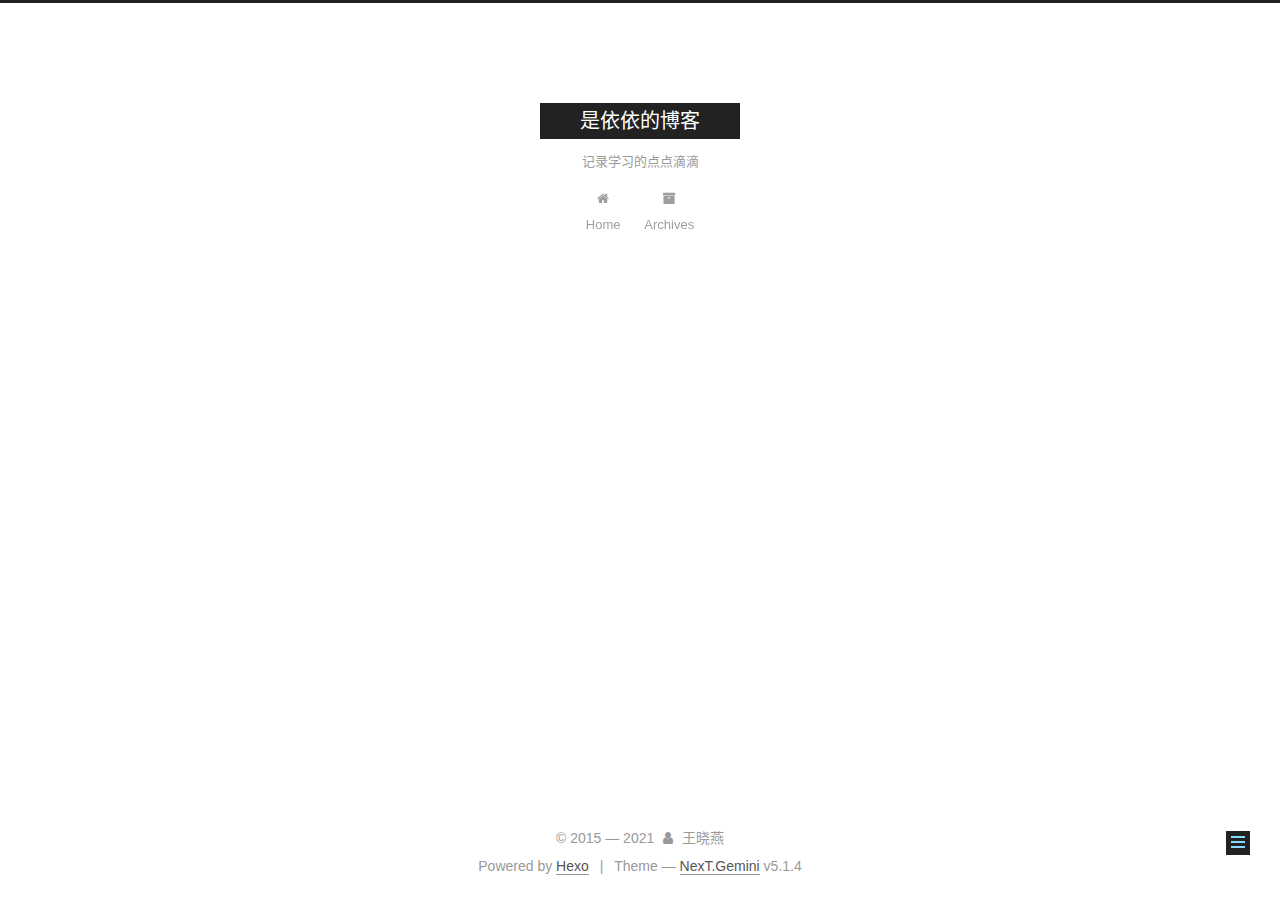
<file: archives/home.html>
<!DOCTYPE html>



  


<html class="theme-next gemini use-motion" lang="zh-CN">
<head>
  <meta charset="UTF-8"/>
<meta http-equiv="X-UA-Compatible" content="IE=edge" />
<meta name="viewport" content="width=device-width, initial-scale=1, maximum-scale=1"/>
<meta name="theme-color" content="#222">









<meta http-equiv="Cache-Control" content="no-transform" />
<meta http-equiv="Cache-Control" content="no-siteapp" />
















  
  
  <link href="/lib/fancybox/source/jquery.fancybox.css?v=2.1.5" rel="stylesheet" type="text/css" />







<link href="/lib/font-awesome/css/font-awesome.min.css?v=4.6.2" rel="stylesheet" type="text/css" />

<link href="/css/main.css?v=5.1.4" rel="stylesheet" type="text/css" />


  <link rel="apple-touch-icon" sizes="180x180" href="/images/apple-touch-icon-next.png?v=5.1.4">


  <link rel="icon" type="image/png" sizes="32x32" href="/images/favicon-32x32-next.png?v=5.1.4">


  <link rel="icon" type="image/png" sizes="16x16" href="/images/favicon-16x16-next.png?v=5.1.4">


  <link rel="mask-icon" href="/images/logo.svg?v=5.1.4" color="#222">





  <meta name="keywords" content="Hexo, NexT" />










<meta name="description" content="home页面cest">
<meta property="og:type" content="website">
<meta property="og:title" content="是依依的博客">
<meta property="og:url" content="http://example.com/archives/home.html">
<meta property="og:site_name" content="是依依的博客">
<meta property="og:description" content="home页面cest">
<meta property="og:locale" content="zh_CN">
<meta property="article:published_time" content="2021-11-24T08:58:56.083Z">
<meta property="article:modified_time" content="2021-11-24T02:53:32.920Z">
<meta property="article:author" content="王晓燕">
<meta name="twitter:card" content="summary">



<script type="text/javascript" id="hexo.configurations">
  var NexT = window.NexT || {};
  var CONFIG = {
    root: '',
    scheme: 'Gemini',
    version: '5.1.4',
    sidebar: {"position":"left","display":"post","offset":12,"b2t":false,"scrollpercent":false,"onmobile":false},
    fancybox: true,
    tabs: true,
    motion: {"enable":true,"async":false,"transition":{"post_block":"fadeIn","post_header":"slideDownIn","post_body":"slideDownIn","coll_header":"slideLeftIn","sidebar":"slideUpIn"}},
    duoshuo: {
      userId: '0',
      author: 'Author'
    },
    algolia: {
      applicationID: '',
      apiKey: '',
      indexName: '',
      hits: {"per_page":10},
      labels: {"input_placeholder":"Search for Posts","hits_empty":"We didn't find any results for the search: ${query}","hits_stats":"${hits} results found in ${time} ms"}
    }
  };
</script>



  <link rel="canonical" href="http://example.com/archives/home.html"/>





  <title> | 是依依的博客</title>
  








<meta name="generator" content="Hexo 5.4.0"></head>

<body itemscope itemtype="http://schema.org/WebPage" lang="zh-CN">

  
  
    
  

  <div class="container sidebar-position-left page-post-detail">
    <div class="headband"></div>

    <header id="header" class="header" itemscope itemtype="http://schema.org/WPHeader">
      <div class="header-inner"><div class="site-brand-wrapper">
  <div class="site-meta ">
    

    <div class="custom-logo-site-title">
      <a href="/"  class="brand" rel="start">
        <span class="logo-line-before"><i></i></span>
        <span class="site-title">是依依的博客</span>
        <span class="logo-line-after"><i></i></span>
      </a>
    </div>
      
        <p class="site-subtitle">记录学习的点点滴滴</p>
      
  </div>

  <div class="site-nav-toggle">
    <button>
      <span class="btn-bar"></span>
      <span class="btn-bar"></span>
      <span class="btn-bar"></span>
    </button>
  </div>
</div>

<nav class="site-nav">
  

  
    <ul id="menu" class="menu">
      
        
        <li class="menu-item menu-item-home">
          <a href="/%20" rel="section">
            
              <i class="menu-item-icon fa fa-fw fa-home"></i> <br />
            
            Home
          </a>
        </li>
      
        
        <li class="menu-item menu-item-archives">
          <a href="/archives/%20" rel="section">
            
              <i class="menu-item-icon fa fa-fw fa-archive"></i> <br />
            
            Archives
          </a>
        </li>
      

      
    </ul>
  

  
</nav>



 </div>
    </header>

    <main id="main" class="main">
      <div class="main-inner">
        <div class="content-wrap">
          <div id="content" class="content">
            

  <div id="posts" class="posts-expand">
    
    
    
    <div class="post-block page">
      <header class="post-header">

	<h1 class="post-title" itemprop="name headline"></h1>



</header>

      
      
      
      <div class="post-body">
        
        
          <hr>
<h2 id="home页面"><a href="#home页面" class="headerlink" title="home页面"></a>home页面</h2><p>cest</p>

        
      </div>
      
      
      
    </div>
    
    
    
  </div>


          </div>
          


          

  



        </div>
        
          
  
  <div class="sidebar-toggle">
    <div class="sidebar-toggle-line-wrap">
      <span class="sidebar-toggle-line sidebar-toggle-line-first"></span>
      <span class="sidebar-toggle-line sidebar-toggle-line-middle"></span>
      <span class="sidebar-toggle-line sidebar-toggle-line-last"></span>
    </div>
  </div>

  <aside id="sidebar" class="sidebar">
    
    <div class="sidebar-inner">

      

      
        <ul class="sidebar-nav motion-element">
          <li class="sidebar-nav-toc sidebar-nav-active" data-target="post-toc-wrap">
            Table of Contents
          </li>
          <li class="sidebar-nav-overview" data-target="site-overview-wrap">
            Overview
          </li>
        </ul>
      

      <section class="site-overview-wrap sidebar-panel">
        <div class="site-overview">
          <div class="site-author motion-element" itemprop="author" itemscope itemtype="http://schema.org/Person">
            
              <p class="site-author-name" itemprop="name"></p>
              <p class="site-description motion-element" itemprop="description"></p>
          </div>

          <nav class="site-state motion-element">

            
              <div class="site-state-item site-state-posts">
              
                <a href="/archives/%20%7C%7C%20archive">
              
                  <span class="site-state-item-count">3</span>
                  <span class="site-state-item-name">posts</span>
                </a>
              </div>
            

            

            

          </nav>

          

          

          
          

          
          

          

        </div>
      </section>

      
      <!--noindex-->
        <section class="post-toc-wrap motion-element sidebar-panel sidebar-panel-active">
          <div class="post-toc">

            
              
            

            
              <div class="post-toc-content"><ol class="nav"><li class="nav-item nav-level-2"><a class="nav-link" href="#home%E9%A1%B5%E9%9D%A2"><span class="nav-number">1.</span> <span class="nav-text">home页面</span></a></li></ol></div>
            

          </div>
        </section>
      <!--/noindex-->
      

      

    </div>
  </aside>


        
      </div>
    </main>

    <footer id="footer" class="footer">
      <div class="footer-inner">
        <div class="copyright">&copy; 2015 &mdash; <span itemprop="copyrightYear">2021</span>
  <span class="with-love">
    <i class="fa fa-user"></i>
  </span>
  <span class="author" itemprop="copyrightHolder">王晓燕</span>

  
</div>


  <div class="powered-by">Powered by <a class="theme-link" target="_blank" href="https://hexo.io">Hexo</a></div>



  <span class="post-meta-divider">|</span>



  <div class="theme-info">Theme &mdash; <a class="theme-link" target="_blank" href="https://github.com/iissnan/hexo-theme-next">NexT.Gemini</a> v5.1.4</div>




        







        
      </div>
    </footer>

    
      <div class="back-to-top">
        <i class="fa fa-arrow-up"></i>
        
      </div>
    

    

  </div>

  

<script type="text/javascript">
  if (Object.prototype.toString.call(window.Promise) !== '[object Function]') {
    window.Promise = null;
  }
</script>









  












  
  
    <script type="text/javascript" src="/lib/jquery/index.js?v=2.1.3"></script>
  

  
  
    <script type="text/javascript" src="/lib/fastclick/lib/fastclick.min.js?v=1.0.6"></script>
  

  
  
    <script type="text/javascript" src="/lib/jquery_lazyload/jquery.lazyload.js?v=1.9.7"></script>
  

  
  
    <script type="text/javascript" src="/lib/velocity/velocity.min.js?v=1.2.1"></script>
  

  
  
    <script type="text/javascript" src="/lib/velocity/velocity.ui.min.js?v=1.2.1"></script>
  

  
  
    <script type="text/javascript" src="/lib/fancybox/source/jquery.fancybox.pack.js?v=2.1.5"></script>
  


  


  <script type="text/javascript" src="/js/src/utils.js?v=5.1.4"></script>

  <script type="text/javascript" src="/js/src/motion.js?v=5.1.4"></script>



  
  


  <script type="text/javascript" src="/js/src/affix.js?v=5.1.4"></script>

  <script type="text/javascript" src="/js/src/schemes/pisces.js?v=5.1.4"></script>



  
  <script type="text/javascript" src="/js/src/scrollspy.js?v=5.1.4"></script>
<script type="text/javascript" src="/js/src/post-details.js?v=5.1.4"></script>



  


  <script type="text/javascript" src="/js/src/bootstrap.js?v=5.1.4"></script>



  


  




	





  





  












  





  

  

  

  
  

  

  

  

</body>
</html>
</file>
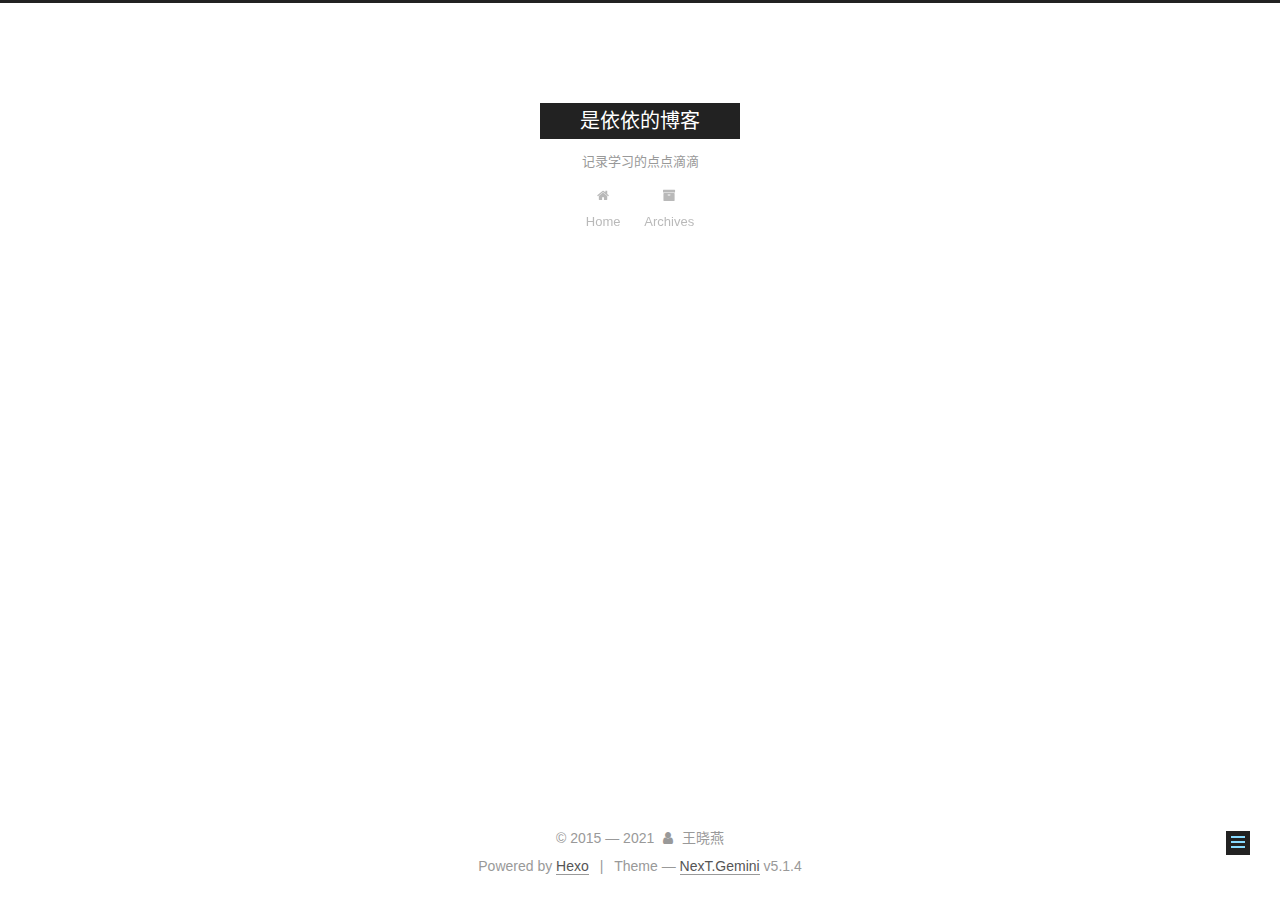
<file: tags/tags.html>
<!DOCTYPE html>



  


<html class="theme-next gemini use-motion" lang="zh-CN">
<head>
  <meta charset="UTF-8"/>
<meta http-equiv="X-UA-Compatible" content="IE=edge" />
<meta name="viewport" content="width=device-width, initial-scale=1, maximum-scale=1"/>
<meta name="theme-color" content="#222">









<meta http-equiv="Cache-Control" content="no-transform" />
<meta http-equiv="Cache-Control" content="no-siteapp" />
















  
  
  <link href="/lib/fancybox/source/jquery.fancybox.css?v=2.1.5" rel="stylesheet" type="text/css" />







<link href="/lib/font-awesome/css/font-awesome.min.css?v=4.6.2" rel="stylesheet" type="text/css" />

<link href="/css/main.css?v=5.1.4" rel="stylesheet" type="text/css" />


  <link rel="apple-touch-icon" sizes="180x180" href="/images/apple-touch-icon-next.png?v=5.1.4">


  <link rel="icon" type="image/png" sizes="32x32" href="/images/favicon-32x32-next.png?v=5.1.4">


  <link rel="icon" type="image/png" sizes="16x16" href="/images/favicon-16x16-next.png?v=5.1.4">


  <link rel="mask-icon" href="/images/logo.svg?v=5.1.4" color="#222">





  <meta name="keywords" content="Hexo, NexT" />










<meta name="description" content="努力学习，天天向上">
<meta property="og:type" content="website">
<meta property="og:title" content="Tagcloud">
<meta property="og:url" content="http://example.com/tags/tags.html">
<meta property="og:site_name" content="是依依的博客">
<meta property="og:description" content="努力学习，天天向上">
<meta property="og:locale" content="zh_CN">
<meta property="article:published_time" content="2014-12-21T16:00:00.000Z">
<meta property="article:modified_time" content="2021-11-24T08:56:11.361Z">
<meta property="article:author" content="王晓燕">
<meta name="twitter:card" content="summary">



<script type="text/javascript" id="hexo.configurations">
  var NexT = window.NexT || {};
  var CONFIG = {
    root: '',
    scheme: 'Gemini',
    version: '5.1.4',
    sidebar: {"position":"left","display":"post","offset":12,"b2t":false,"scrollpercent":false,"onmobile":false},
    fancybox: true,
    tabs: true,
    motion: {"enable":true,"async":false,"transition":{"post_block":"fadeIn","post_header":"slideDownIn","post_body":"slideDownIn","coll_header":"slideLeftIn","sidebar":"slideUpIn"}},
    duoshuo: {
      userId: '0',
      author: 'Author'
    },
    algolia: {
      applicationID: '',
      apiKey: '',
      indexName: '',
      hits: {"per_page":10},
      labels: {"input_placeholder":"Search for Posts","hits_empty":"We didn't find any results for the search: ${query}","hits_stats":"${hits} results found in ${time} ms"}
    }
  };
</script>



  <link rel="canonical" href="http://example.com/tags/tags.html"/>





  <title>Tagcloud | 是依依的博客</title>
  








<meta name="generator" content="Hexo 5.4.0"></head>

<body itemscope itemtype="http://schema.org/WebPage" lang="zh-CN">

  
  
    
  

  <div class="container sidebar-position-left page-post-detail">
    <div class="headband"></div>

    <header id="header" class="header" itemscope itemtype="http://schema.org/WPHeader">
      <div class="header-inner"><div class="site-brand-wrapper">
  <div class="site-meta ">
    

    <div class="custom-logo-site-title">
      <a href="/"  class="brand" rel="start">
        <span class="logo-line-before"><i></i></span>
        <span class="site-title">是依依的博客</span>
        <span class="logo-line-after"><i></i></span>
      </a>
    </div>
      
        <p class="site-subtitle">记录学习的点点滴滴</p>
      
  </div>

  <div class="site-nav-toggle">
    <button>
      <span class="btn-bar"></span>
      <span class="btn-bar"></span>
      <span class="btn-bar"></span>
    </button>
  </div>
</div>

<nav class="site-nav">
  

  
    <ul id="menu" class="menu">
      
        
        <li class="menu-item menu-item-home">
          <a href="/%20" rel="section">
            
              <i class="menu-item-icon fa fa-fw fa-home"></i> <br />
            
            Home
          </a>
        </li>
      
        
        <li class="menu-item menu-item-archives">
          <a href="/archives/%20" rel="section">
            
              <i class="menu-item-icon fa fa-fw fa-archive"></i> <br />
            
            Archives
          </a>
        </li>
      

      
    </ul>
  

  
</nav>



 </div>
    </header>

    <main id="main" class="main">
      <div class="main-inner">
        <div class="content-wrap">
          <div id="content" class="content">
            

  <div id="posts" class="posts-expand">
    
    
    
    <div class="post-block page">
      <header class="post-header">

	<h1 class="post-title" itemprop="name headline">Tagcloud</h1>



</header>

      
      
      
      <div class="post-body">
        
        
          
        
      </div>
      
      
      
    </div>
    
    
    
  </div>


          </div>
          


          

  



        </div>
        
          
  
  <div class="sidebar-toggle">
    <div class="sidebar-toggle-line-wrap">
      <span class="sidebar-toggle-line sidebar-toggle-line-first"></span>
      <span class="sidebar-toggle-line sidebar-toggle-line-middle"></span>
      <span class="sidebar-toggle-line sidebar-toggle-line-last"></span>
    </div>
  </div>

  <aside id="sidebar" class="sidebar">
    
    <div class="sidebar-inner">

      

      

      <section class="site-overview-wrap sidebar-panel sidebar-panel-active">
        <div class="site-overview">
          <div class="site-author motion-element" itemprop="author" itemscope itemtype="http://schema.org/Person">
            
              <p class="site-author-name" itemprop="name"></p>
              <p class="site-description motion-element" itemprop="description"></p>
          </div>

          <nav class="site-state motion-element">

            
              <div class="site-state-item site-state-posts">
              
                <a href="/archives/%20%7C%7C%20archive">
              
                  <span class="site-state-item-count">3</span>
                  <span class="site-state-item-name">posts</span>
                </a>
              </div>
            

            

            

          </nav>

          

          

          
          

          
          

          

        </div>
      </section>

      

      

    </div>
  </aside>


        
      </div>
    </main>

    <footer id="footer" class="footer">
      <div class="footer-inner">
        <div class="copyright">&copy; 2015 &mdash; <span itemprop="copyrightYear">2021</span>
  <span class="with-love">
    <i class="fa fa-user"></i>
  </span>
  <span class="author" itemprop="copyrightHolder">王晓燕</span>

  
</div>


  <div class="powered-by">Powered by <a class="theme-link" target="_blank" href="https://hexo.io">Hexo</a></div>



  <span class="post-meta-divider">|</span>



  <div class="theme-info">Theme &mdash; <a class="theme-link" target="_blank" href="https://github.com/iissnan/hexo-theme-next">NexT.Gemini</a> v5.1.4</div>




        







        
      </div>
    </footer>

    
      <div class="back-to-top">
        <i class="fa fa-arrow-up"></i>
        
      </div>
    

    

  </div>

  

<script type="text/javascript">
  if (Object.prototype.toString.call(window.Promise) !== '[object Function]') {
    window.Promise = null;
  }
</script>









  












  
  
    <script type="text/javascript" src="/lib/jquery/index.js?v=2.1.3"></script>
  

  
  
    <script type="text/javascript" src="/lib/fastclick/lib/fastclick.min.js?v=1.0.6"></script>
  

  
  
    <script type="text/javascript" src="/lib/jquery_lazyload/jquery.lazyload.js?v=1.9.7"></script>
  

  
  
    <script type="text/javascript" src="/lib/velocity/velocity.min.js?v=1.2.1"></script>
  

  
  
    <script type="text/javascript" src="/lib/velocity/velocity.ui.min.js?v=1.2.1"></script>
  

  
  
    <script type="text/javascript" src="/lib/fancybox/source/jquery.fancybox.pack.js?v=2.1.5"></script>
  


  


  <script type="text/javascript" src="/js/src/utils.js?v=5.1.4"></script>

  <script type="text/javascript" src="/js/src/motion.js?v=5.1.4"></script>



  
  


  <script type="text/javascript" src="/js/src/affix.js?v=5.1.4"></script>

  <script type="text/javascript" src="/js/src/schemes/pisces.js?v=5.1.4"></script>



  
  <script type="text/javascript" src="/js/src/scrollspy.js?v=5.1.4"></script>
<script type="text/javascript" src="/js/src/post-details.js?v=5.1.4"></script>



  


  <script type="text/javascript" src="/js/src/bootstrap.js?v=5.1.4"></script>



  


  




	





  





  












  





  

  

  

  
  

  

  

  

</body>
</html>
</file>
<file: css/style.css>
body {
  width: 100%;
}
body:before,
body:after {
  content: "";
  display: table;
}
body:after {
  clear: both;
}
html,
body,
div,
span,
applet,
object,
iframe,
h1,
h2,
h3,
h4,
h5,
h6,
p,
blockquote,
pre,
a,
abbr,
acronym,
address,
big,
cite,
code,
del,
dfn,
em,
img,
ins,
kbd,
q,
s,
samp,
small,
strike,
strong,
sub,
sup,
tt,
var,
dl,
dt,
dd,
ol,
ul,
li,
fieldset,
form,
label,
legend,
table,
caption,
tbody,
tfoot,
thead,
tr,
th,
td {
  margin: 0;
  padding: 0;
  border: 0;
  outline: 0;
  font-weight: inherit;
  font-style: inherit;
  font-family: inherit;
  font-size: 100%;
  vertical-align: baseline;
}
body {
  line-height: 1;
  color: #000;
  background: #fff;
}
ol,
ul {
  list-style: none;
}
table {
  border-collapse: separate;
  border-spacing: 0;
  vertical-align: middle;
}
caption,
th,
td {
  text-align: left;
  font-weight: normal;
  vertical-align: middle;
}
a img {
  border: none;
}
input,
button {
  margin: 0;
  padding: 0;
}
input::-moz-focus-inner,
button::-moz-focus-inner {
  border: 0;
  padding: 0;
}
@font-face {
  font-family: FontAwesome;
  font-style: normal;
  font-weight: normal;
  src: url("fonts/fontawesome-webfont.eot?v=#4.0.3");
  src: url("fonts/fontawesome-webfont.eot?#iefix&v=#4.0.3") format("embedded-opentype"), url("fonts/fontawesome-webfont.woff?v=#4.0.3") format("woff"), url("fonts/fontawesome-webfont.ttf?v=#4.0.3") format("truetype"), url("fonts/fontawesome-webfont.svg#fontawesomeregular?v=#4.0.3") format("svg");
}
html,
body,
#container {
  height: 100%;
}
body {
  background: #eee;
  font: 14px -apple-system, BlinkMacSystemFont, "Segoe UI", "Roboto", "Oxygen", "Ubuntu", "Cantarell", "Fira Sans", "Droid Sans", "Helvetica Neue", sans-serif;
  -webkit-text-size-adjust: 100%;
}
.outer {
  max-width: 1220px;
  margin: 0 auto;
  padding: 0 20px;
}
.outer:before,
.outer:after {
  content: "";
  display: table;
}
.outer:after {
  clear: both;
}
.inner {
  display: inline;
  float: left;
  width: 98.33333333333333%;
  margin: 0 0.833333333333333%;
}
.left,
.alignleft {
  float: left;
}
.right,
.alignright {
  float: right;
}
.clear {
  clear: both;
}
#container {
  position: relative;
}
.mobile-nav-on {
  overflow: hidden;
}
#wrap {
  height: 100%;
  width: 100%;
  position: absolute;
  top: 0;
  left: 0;
  -webkit-transition: 0.2s ease-out;
  -moz-transition: 0.2s ease-out;
  -ms-transition: 0.2s ease-out;
  transition: 0.2s ease-out;
  z-index: 1;
  background: #eee;
}
.mobile-nav-on #wrap {
  left: 280px;
}
@media screen and (min-width: 768px) {
  #main {
    display: inline;
    float: left;
    width: 73.33333333333333%;
    margin: 0 0.833333333333333%;
  }
}
.article-date,
.article-category-link,
.archive-year,
.widget-title {
  text-decoration: none;
  text-transform: uppercase;
  letter-spacing: 2px;
  color: #999;
  margin-bottom: 1em;
  margin-left: 5px;
  line-height: 1em;
  text-shadow: 0 1px #fff;
  font-weight: bold;
}
.article-inner,
.archive-article-inner {
  background: #fff;
  -webkit-box-shadow: 1px 2px 3px #ddd;
  box-shadow: 1px 2px 3px #ddd;
  border: 1px solid #ddd;
  border-radius: 3px;
}
.article-entry h1,
.widget h1 {
  font-size: 2em;
}
.article-entry h2,
.widget h2 {
  font-size: 1.5em;
}
.article-entry h3,
.widget h3 {
  font-size: 1.3em;
}
.article-entry h4,
.widget h4 {
  font-size: 1.2em;
}
.article-entry h5,
.widget h5 {
  font-size: 1em;
}
.article-entry h6,
.widget h6 {
  font-size: 1em;
  color: #999;
}
.article-entry hr,
.widget hr {
  border: 1px dashed #ddd;
}
.article-entry strong,
.widget strong {
  font-weight: bold;
}
.article-entry em,
.widget em,
.article-entry cite,
.widget cite {
  font-style: italic;
}
.article-entry sup,
.widget sup,
.article-entry sub,
.widget sub {
  font-size: 0.75em;
  line-height: 0;
  position: relative;
  vertical-align: baseline;
}
.article-entry sup,
.widget sup {
  top: -0.5em;
}
.article-entry sub,
.widget sub {
  bottom: -0.2em;
}
.article-entry small,
.widget small {
  font-size: 0.85em;
}
.article-entry acronym,
.widget acronym,
.article-entry abbr,
.widget abbr {
  border-bottom: 1px dotted;
}
.article-entry ul,
.widget ul,
.article-entry ol,
.widget ol,
.article-entry dl,
.widget dl {
  margin: 0 20px;
  line-height: 1.6em;
}
.article-entry ul ul,
.widget ul ul,
.article-entry ol ul,
.widget ol ul,
.article-entry ul ol,
.widget ul ol,
.article-entry ol ol,
.widget ol ol {
  margin-top: 0;
  margin-bottom: 0;
}
.article-entry ul,
.widget ul {
  list-style: disc;
}
.article-entry ol,
.widget ol {
  list-style: decimal;
}
.article-entry dt,
.widget dt {
  font-weight: bold;
}
#header {
  height: 300px;
  position: relative;
  border-bottom: 1px solid #ddd;
}
#header:before,
#header:after {
  content: "";
  position: absolute;
  left: 0;
  right: 0;
  height: 40px;
}
#header:before {
  top: 0;
  background: -webkit-linear-gradient(rgba(0,0,0,0.2), transparent);
  background: -moz-linear-gradient(rgba(0,0,0,0.2), transparent);
  background: -ms-linear-gradient(rgba(0,0,0,0.2), transparent);
  background: linear-gradient(rgba(0,0,0,0.2), transparent);
}
#header:after {
  bottom: 0;
  background: -webkit-linear-gradient(transparent, rgba(0,0,0,0.2));
  background: -moz-linear-gradient(transparent, rgba(0,0,0,0.2));
  background: -ms-linear-gradient(transparent, rgba(0,0,0,0.2));
  background: linear-gradient(transparent, rgba(0,0,0,0.2));
}
#header-outer {
  height: 100%;
  position: relative;
}
#header-inner {
  position: relative;
  overflow: hidden;
}
#banner {
  position: absolute;
  top: 0;
  left: 0;
  width: 100%;
  height: 100%;
  background: url("images/banner.jpg") center #000;
  -webkit-background-size: cover;
  -moz-background-size: cover;
  background-size: cover;
  z-index: -1;
}
#header-title {
  text-align: center;
  height: 40px;
  position: absolute;
  top: 50%;
  left: 0;
  margin-top: -20px;
}
#logo,
#subtitle {
  text-decoration: none;
  color: #fff;
  font-weight: 300;
  text-shadow: 0 1px 4px rgba(0,0,0,0.3);
}
#logo {
  font-size: 40px;
  line-height: 40px;
  letter-spacing: 2px;
}
#subtitle {
  font-size: 16px;
  line-height: 16px;
  letter-spacing: 1px;
}
#subtitle-wrap {
  margin-top: 16px;
}
#main-nav {
  float: left;
  margin-left: -15px;
}
.nav-icon,
.main-nav-link {
  float: left;
  color: #fff;
  opacity: 0.6;
  text-decoration: none;
  text-shadow: 0 1px rgba(0,0,0,0.2);
  -webkit-transition: opacity 0.2s;
  -moz-transition: opacity 0.2s;
  -ms-transition: opacity 0.2s;
  transition: opacity 0.2s;
  display: block;
  padding: 20px 15px;
}
.nav-icon:hover,
.main-nav-link:hover {
  opacity: 1;
}
.nav-icon {
  font-family: FontAwesome;
  text-align: center;
  font-size: 14px;
  width: 14px;
  height: 14px;
  padding: 20px 15px;
  position: relative;
  cursor: pointer;
}
.main-nav-link {
  font-weight: 300;
  letter-spacing: 1px;
}
@media screen and (max-width: 479px) {
  .main-nav-link {
    display: none;
  }
}
#main-nav-toggle {
  display: none;
}
#main-nav-toggle:before {
  content: "\f0c9";
}
@media screen and (max-width: 479px) {
  #main-nav-toggle {
    display: block;
  }
}
#sub-nav {
  float: right;
  margin-right: -15px;
}
#nav-rss-link:before {
  content: "\f09e";
}
#nav-search-btn:before {
  content: "\f002";
}
#search-form-wrap {
  position: absolute;
  top: 15px;
  width: 150px;
  height: 30px;
  right: -150px;
  opacity: 0;
  -webkit-transition: 0.2s ease-out;
  -moz-transition: 0.2s ease-out;
  -ms-transition: 0.2s ease-out;
  transition: 0.2s ease-out;
}
#search-form-wrap.on {
  opacity: 1;
  right: 0;
}
@media screen and (max-width: 479px) {
  #search-form-wrap {
    width: 100%;
    right: -100%;
  }
}
.search-form {
  position: absolute;
  top: 0;
  left: 0;
  right: 0;
  background: #fff;
  padding: 5px 15px;
  border-radius: 15px;
  -webkit-box-shadow: 0 0 10px rgba(0,0,0,0.3);
  box-shadow: 0 0 10px rgba(0,0,0,0.3);
}
.search-form-input {
  border: none;
  background: none;
  color: #555;
  width: 100%;
  font: 13px -apple-system, BlinkMacSystemFont, "Segoe UI", "Roboto", "Oxygen", "Ubuntu", "Cantarell", "Fira Sans", "Droid Sans", "Helvetica Neue", sans-serif;
  outline: none;
}
.search-form-input::-webkit-search-results-decoration,
.search-form-input::-webkit-search-cancel-button {
  -webkit-appearance: none;
}
.search-form-submit {
  position: absolute;
  top: 50%;
  right: 10px;
  margin-top: -7px;
  font: 13px FontAwesome;
  border: none;
  background: none;
  color: #bbb;
  cursor: pointer;
}
.search-form-submit:hover,
.search-form-submit:focus {
  color: #777;
}
.article {
  margin: 50px 0;
}
.article-inner {
  overflow: hidden;
}
.article-meta:before,
.article-meta:after {
  content: "";
  display: table;
}
.article-meta:after {
  clear: both;
}
.article-date {
  float: left;
}
.article-category {
  float: left;
  line-height: 1em;
  color: #ccc;
  text-shadow: 0 1px #fff;
  margin-left: 8px;
}
.article-category:before {
  content: "\2022";
}
.article-category-link {
  margin: 0 12px 1em;
}
.article-header {
  padding: 20px 20px 0;
}
.article-title {
  text-decoration: none;
  font-size: 2em;
  font-weight: bold;
  color: #555;
  line-height: 1.1em;
  -webkit-transition: color 0.2s;
  -moz-transition: color 0.2s;
  -ms-transition: color 0.2s;
  transition: color 0.2s;
}
a.article-title:hover {
  color: #258fb8;
}
.article-entry {
  color: #555;
  padding: 0 20px;
}
.article-entry:before,
.article-entry:after {
  content: "";
  display: table;
}
.article-entry:after {
  clear: both;
}
.article-entry p,
.article-entry table {
  line-height: 1.6em;
  margin: 1.6em 0;
}
.article-entry h1,
.article-entry h2,
.article-entry h3,
.article-entry h4,
.article-entry h5,
.article-entry h6 {
  font-weight: bold;
}
.article-entry h1,
.article-entry h2,
.article-entry h3,
.article-entry h4,
.article-entry h5,
.article-entry h6 {
  line-height: 1.1em;
  margin: 1.1em 0;
}
.article-entry a {
  color: #258fb8;
  text-decoration: none;
}
.article-entry a:hover {
  text-decoration: underline;
}
.article-entry ul,
.article-entry ol,
.article-entry dl {
  margin-top: 1.6em;
  margin-bottom: 1.6em;
}
.article-entry img,
.article-entry video {
  max-width: 100%;
  height: auto;
  display: block;
  margin: auto;
}
.article-entry iframe {
  border: none;
}
.article-entry table {
  width: 100%;
  border-collapse: collapse;
  border-spacing: 0;
}
.article-entry th {
  font-weight: bold;
  border-bottom: 3px solid #ddd;
  padding-bottom: 0.5em;
}
.article-entry td {
  border-bottom: 1px solid #ddd;
  padding: 10px 0;
}
.article-entry blockquote {
  font-family: Georgia, "Times New Roman", serif;
  font-size: 1.4em;
  margin: 1.6em 20px;
  text-align: center;
}
.article-entry blockquote footer {
  font-size: 14px;
  margin: 1.6em 0;
  font-family: -apple-system, BlinkMacSystemFont, "Segoe UI", "Roboto", "Oxygen", "Ubuntu", "Cantarell", "Fira Sans", "Droid Sans", "Helvetica Neue", sans-serif;
}
.article-entry blockquote footer cite:before {
  content: "—";
  padding: 0 0.5em;
}
.article-entry .pullquote {
  text-align: left;
  width: 45%;
  margin: 0;
}
.article-entry .pullquote.left {
  margin-left: 0.5em;
  margin-right: 1em;
}
.article-entry .pullquote.right {
  margin-right: 0.5em;
  margin-left: 1em;
}
.article-entry .caption {
  color: #999;
  display: block;
  font-size: 0.9em;
  margin-top: 0.5em;
  position: relative;
  text-align: center;
}
.article-entry .video-container {
  position: relative;
  padding-top: 56.25%;
  height: 0;
  overflow: hidden;
}
.article-entry .video-container iframe,
.article-entry .video-container object,
.article-entry .video-container embed {
  position: absolute;
  top: 0;
  left: 0;
  width: 100%;
  height: 100%;
  margin-top: 0;
}
.article-more-link a {
  display: inline-block;
  line-height: 1em;
  padding: 6px 15px;
  border-radius: 15px;
  background: #eee;
  color: #999;
  text-shadow: 0 1px #fff;
  text-decoration: none;
}
.article-more-link a:hover {
  background: #258fb8;
  color: #fff;
  text-decoration: none;
  text-shadow: 0 1px #1e7293;
}
.article-footer {
  font-size: 0.85em;
  line-height: 1.6em;
  border-top: 1px solid #ddd;
  padding-top: 1.6em;
  margin: 0 20px 20px;
}
.article-footer:before,
.article-footer:after {
  content: "";
  display: table;
}
.article-footer:after {
  clear: both;
}
.article-footer a {
  color: #999;
  text-decoration: none;
}
.article-footer a:hover {
  color: #555;
}
.article-tag-list-item {
  float: left;
  margin-right: 10px;
}
.article-tag-list-link:before {
  content: "#";
}
.article-comment-link {
  float: right;
}
.article-comment-link:before {
  content: "\f075";
  font-family: FontAwesome;
  padding-right: 8px;
}
.article-share-link {
  cursor: pointer;
  float: right;
  margin-left: 20px;
}
.article-share-link:before {
  content: "\f064";
  font-family: FontAwesome;
  padding-right: 6px;
}
#article-nav {
  position: relative;
}
#article-nav:before,
#article-nav:after {
  content: "";
  display: table;
}
#article-nav:after {
  clear: both;
}
@media screen and (min-width: 768px) {
  #article-nav {
    margin: 50px 0;
  }
  #article-nav:before {
    width: 8px;
    height: 8px;
    position: absolute;
    top: 50%;
    left: 50%;
    margin-top: -4px;
    margin-left: -4px;
    content: "";
    border-radius: 50%;
    background: #ddd;
    -webkit-box-shadow: 0 1px 2px #fff;
    box-shadow: 0 1px 2px #fff;
  }
}
.article-nav-link-wrap {
  text-decoration: none;
  text-shadow: 0 1px #fff;
  color: #999;
  -webkit-box-sizing: border-box;
  -moz-box-sizing: border-box;
  box-sizing: border-box;
  margin-top: 50px;
  text-align: center;
  display: block;
}
.article-nav-link-wrap:hover {
  color: #555;
}
@media screen and (min-width: 768px) {
  .article-nav-link-wrap {
    width: 50%;
    margin-top: 0;
  }
}
@media screen and (min-width: 768px) {
  #article-nav-newer {
    float: left;
    text-align: right;
    padding-right: 20px;
  }
}
@media screen and (min-width: 768px) {
  #article-nav-older {
    float: right;
    text-align: left;
    padding-left: 20px;
  }
}
.article-nav-caption {
  text-transform: uppercase;
  letter-spacing: 2px;
  color: #ddd;
  line-height: 1em;
  font-weight: bold;
}
#article-nav-newer .article-nav-caption {
  margin-right: -2px;
}
.article-nav-title {
  font-size: 0.85em;
  line-height: 1.6em;
  margin-top: 0.5em;
}
.article-share-box {
  position: absolute;
  display: none;
  background: #fff;
  -webkit-box-shadow: 1px 2px 10px rgba(0,0,0,0.2);
  box-shadow: 1px 2px 10px rgba(0,0,0,0.2);
  border-radius: 3px;
  margin-left: -145px;
  overflow: hidden;
  z-index: 1;
}
.article-share-box.on {
  display: block;
}
.article-share-input {
  width: 100%;
  background: none;
  -webkit-box-sizing: border-box;
  -moz-box-sizing: border-box;
  box-sizing: border-box;
  font: 14px -apple-system, BlinkMacSystemFont, "Segoe UI", "Roboto", "Oxygen", "Ubuntu", "Cantarell", "Fira Sans", "Droid Sans", "Helvetica Neue", sans-serif;
  padding: 0 15px;
  color: #555;
  outline: none;
  border: 1px solid #ddd;
  border-radius: 3px 3px 0 0;
  height: 36px;
  line-height: 36px;
}
.article-share-links {
  background: #eee;
}
.article-share-links:before,
.article-share-links:after {
  content: "";
  display: table;
}
.article-share-links:after {
  clear: both;
}
.article-share-twitter,
.article-share-facebook,
.article-share-pinterest,
.article-share-google {
  width: 50px;
  height: 36px;
  display: block;
  float: left;
  position: relative;
  color: #999;
  text-shadow: 0 1px #fff;
}
.article-share-twitter:before,
.article-share-facebook:before,
.article-share-pinterest:before,
.article-share-google:before {
  font-size: 20px;
  font-family: FontAwesome;
  width: 20px;
  height: 20px;
  position: absolute;
  top: 50%;
  left: 50%;
  margin-top: -10px;
  margin-left: -10px;
  text-align: center;
}
.article-share-twitter:hover,
.article-share-facebook:hover,
.article-share-pinterest:hover,
.article-share-google:hover {
  color: #fff;
}
.article-share-twitter:before {
  content: "\f099";
}
.article-share-twitter:hover {
  background: #00aced;
  text-shadow: 0 1px #008abe;
}
.article-share-facebook:before {
  content: "\f09a";
}
.article-share-facebook:hover {
  background: #3b5998;
  text-shadow: 0 1px #2f477a;
}
.article-share-pinterest:before {
  content: "\f0d2";
}
.article-share-pinterest:hover {
  background: #cb2027;
  text-shadow: 0 1px #a21a1f;
}
.article-share-google:before {
  content: "\f0d5";
}
.article-share-google:hover {
  background: #dd4b39;
  text-shadow: 0 1px #be3221;
}
.article-gallery {
  background: #000;
  position: relative;
}
.article-gallery-photos {
  position: relative;
  overflow: hidden;
}
.article-gallery-img {
  display: none;
  max-width: 100%;
}
.article-gallery-img:first-child {
  display: block;
}
.article-gallery-img.loaded {
  position: absolute;
  display: block;
}
.article-gallery-img img {
  display: block;
  max-width: 100%;
  margin: 0 auto;
}
#comments {
  background: #fff;
  -webkit-box-shadow: 1px 2px 3px #ddd;
  box-shadow: 1px 2px 3px #ddd;
  padding: 20px;
  border: 1px solid #ddd;
  border-radius: 3px;
  margin: 50px 0;
}
#comments a {
  color: #258fb8;
}
.archives-wrap {
  margin: 50px 0;
}
.archives:before,
.archives:after {
  content: "";
  display: table;
}
.archives:after {
  clear: both;
}
.archive-year-wrap {
  margin-bottom: 1em;
}
.archives {
  -webkit-column-gap: 10px;
  -moz-column-gap: 10px;
  column-gap: 10px;
}
@media screen and (min-width: 480px) and (max-width: 767px) {
  .archives {
    -webkit-column-count: 2;
    -moz-column-count: 2;
    column-count: 2;
  }
}
@media screen and (min-width: 768px) {
  .archives {
    -webkit-column-count: 3;
    -moz-column-count: 3;
    column-count: 3;
  }
}
.archive-article {
  -webkit-column-break-inside: avoid;
  page-break-inside: avoid;
  overflow: hidden;
  break-inside: avoid-column;
}
.archive-article-inner {
  padding: 10px;
  margin-bottom: 15px;
}
.archive-article-title {
  text-decoration: none;
  font-weight: bold;
  color: #555;
  -webkit-transition: color 0.2s;
  -moz-transition: color 0.2s;
  -ms-transition: color 0.2s;
  transition: color 0.2s;
  line-height: 1.6em;
}
.archive-article-title:hover {
  color: #258fb8;
}
.archive-article-footer {
  margin-top: 1em;
}
.archive-article-date {
  color: #999;
  text-decoration: none;
  font-size: 0.85em;
  line-height: 1em;
  margin-bottom: 0.5em;
  display: block;
}
#page-nav {
  margin: 50px auto;
  background: #fff;
  -webkit-box-shadow: 1px 2px 3px #ddd;
  box-shadow: 1px 2px 3px #ddd;
  border: 1px solid #ddd;
  border-radius: 3px;
  text-align: center;
  color: #999;
  overflow: hidden;
}
#page-nav:before,
#page-nav:after {
  content: "";
  display: table;
}
#page-nav:after {
  clear: both;
}
#page-nav a,
#page-nav span {
  padding: 10px 20px;
  line-height: 1;
  height: 2ex;
}
#page-nav a {
  color: #999;
  text-decoration: none;
}
#page-nav a:hover {
  background: #999;
  color: #fff;
}
#page-nav .prev {
  float: left;
}
#page-nav .next {
  float: right;
}
#page-nav .page-number {
  display: inline-block;
}
@media screen and (max-width: 479px) {
  #page-nav .page-number {
    display: none;
  }
}
#page-nav .current {
  color: #555;
  font-weight: bold;
}
#page-nav .space {
  color: #ddd;
}
#footer {
  background: #262a30;
  padding: 50px 0;
  border-top: 1px solid #ddd;
  color: #999;
}
#footer a {
  color: #258fb8;
  text-decoration: none;
}
#footer a:hover {
  text-decoration: underline;
}
#footer-info {
  line-height: 1.6em;
  font-size: 0.85em;
}
.article-entry pre,
.article-entry .highlight {
  background: #2d2d2d;
  margin: 0 -20px;
  padding: 15px 20px;
  border-style: solid;
  border-color: #ddd;
  border-width: 1px 0;
  overflow: auto;
  color: #ccc;
  line-height: 22.400000000000002px;
}
.article-entry .highlight .gutter pre,
.article-entry .gist .gist-file .gist-data .line-numbers {
  color: #666;
  font-size: 0.85em;
}
.article-entry pre,
.article-entry code {
  font-family: "Source Code Pro", Consolas, Monaco, Menlo, Consolas, monospace;
}
.article-entry code {
  background: #eee;
  text-shadow: 0 1px #fff;
  padding: 0 0.3em;
}
.article-entry pre code {
  background: none;
  text-shadow: none;
  padding: 0;
}
.article-entry .highlight pre {
  border: none;
  margin: 0;
  padding: 0;
}
.article-entry .highlight table {
  margin: 0;
  width: auto;
}
.article-entry .highlight td {
  border: none;
  padding: 0;
}
.article-entry .highlight figcaption {
  font-size: 0.85em;
  color: #999;
  line-height: 1em;
  margin-bottom: 1em;
}
.article-entry .highlight figcaption:before,
.article-entry .highlight figcaption:after {
  content: "";
  display: table;
}
.article-entry .highlight figcaption:after {
  clear: both;
}
.article-entry .highlight figcaption a {
  float: right;
}
.article-entry .highlight .gutter pre {
  text-align: right;
  padding-right: 20px;
}
.article-entry .highlight .line {
  height: 22.400000000000002px;
}
.article-entry .highlight .line.marked {
  background: #515151;
}
.article-entry .gist {
  margin: 0 -20px;
  border-style: solid;
  border-color: #ddd;
  border-width: 1px 0;
  background: #2d2d2d;
  padding: 15px 20px 15px 0;
}
.article-entry .gist .gist-file {
  border: none;
  font-family: "Source Code Pro", Consolas, Monaco, Menlo, Consolas, monospace;
  margin: 0;
}
.article-entry .gist .gist-file .gist-data {
  background: none;
  border: none;
}
.article-entry .gist .gist-file .gist-data .line-numbers {
  background: none;
  border: none;
  padding: 0 20px 0 0;
}
.article-entry .gist .gist-file .gist-data .line-data {
  padding: 0 !important;
}
.article-entry .gist .gist-file .highlight {
  margin: 0;
  padding: 0;
  border: none;
}
.article-entry .gist .gist-file .gist-meta {
  background: #2d2d2d;
  color: #999;
  font: 0.85em -apple-system, BlinkMacSystemFont, "Segoe UI", "Roboto", "Oxygen", "Ubuntu", "Cantarell", "Fira Sans", "Droid Sans", "Helvetica Neue", sans-serif;
  text-shadow: 0 0;
  padding: 0;
  margin-top: 1em;
  margin-left: 20px;
}
.article-entry .gist .gist-file .gist-meta a {
  color: #258fb8;
  font-weight: normal;
}
.article-entry .gist .gist-file .gist-meta a:hover {
  text-decoration: underline;
}
pre .comment,
pre .title {
  color: #999;
}
pre .variable,
pre .attribute,
pre .tag,
pre .regexp,
pre .ruby .constant,
pre .xml .tag .title,
pre .xml .pi,
pre .xml .doctype,
pre .html .doctype,
pre .css .id,
pre .css .class,
pre .css .pseudo {
  color: #f2777a;
}
pre .number,
pre .preprocessor,
pre .built_in,
pre .literal,
pre .params,
pre .constant {
  color: #f99157;
}
pre .class,
pre .ruby .class .title,
pre .css .rules .attribute {
  color: #9c9;
}
pre .string,
pre .value,
pre .inheritance,
pre .header,
pre .ruby .symbol,
pre .xml .cdata {
  color: #9c9;
}
pre .css .hexcolor {
  color: #6cc;
}
pre .function,
pre .python .decorator,
pre .python .title,
pre .ruby .function .title,
pre .ruby .title .keyword,
pre .perl .sub,
pre .javascript .title,
pre .coffeescript .title {
  color: #69c;
}
pre .keyword,
pre .javascript .function {
  color: #c9c;
}
@media screen and (max-width: 479px) {
  #mobile-nav {
    position: absolute;
    top: 0;
    left: 0;
    width: 280px;
    height: 100%;
    background: #191919;
    border-right: 1px solid #fff;
  }
}
@media screen and (max-width: 479px) {
  .mobile-nav-link {
    display: block;
    color: #999;
    text-decoration: none;
    padding: 15px 20px;
    font-weight: bold;
  }
  .mobile-nav-link:hover {
    color: #fff;
  }
}
@media screen and (min-width: 768px) {
  #sidebar {
    display: inline;
    float: left;
    width: 23.333333333333332%;
    margin: 0 0.833333333333333%;
  }
}
.widget-wrap {
  margin: 50px 0;
}
.widget {
  color: #777;
  text-shadow: 0 1px #fff;
  background: #ddd;
  -webkit-box-shadow: 0 -1px 4px #ccc inset;
  box-shadow: 0 -1px 4px #ccc inset;
  border: 1px solid #ccc;
  padding: 15px;
  border-radius: 3px;
}
.widget a {
  color: #258fb8;
  text-decoration: none;
}
.widget a:hover {
  text-decoration: underline;
}
.widget ul ul,
.widget ol ul,
.widget dl ul,
.widget ul ol,
.widget ol ol,
.widget dl ol,
.widget ul dl,
.widget ol dl,
.widget dl dl {
  margin-left: 15px;
  list-style: disc;
}
.widget {
  line-height: 1.6em;
  word-wrap: break-word;
  font-size: 0.9em;
}
.widget ul,
.widget ol {
  list-style: none;
  margin: 0;
}
.widget ul ul,
.widget ol ul,
.widget ul ol,
.widget ol ol {
  margin: 0 20px;
}
.widget ul ul,
.widget ol ul {
  list-style: disc;
}
.widget ul ol,
.widget ol ol {
  list-style: decimal;
}
.category-list-count,
.tag-list-count,
.archive-list-count {
  padding-left: 5px;
  color: #999;
  font-size: 0.85em;
}
.category-list-count:before,
.tag-list-count:before,
.archive-list-count:before {
  content: "(";
}
.category-list-count:after,
.tag-list-count:after,
.archive-list-count:after {
  content: ")";
}
.tagcloud a {
  margin-right: 5px;
  display: inline-block;
}
</file>
<file: css/main.css>
/* normalize.css v3.0.2 | MIT License | git.io/normalize */
html {
  font-family: sans-serif; /* 1 */
  -ms-text-size-adjust: 100%; /* 2 */
  -webkit-text-size-adjust: 100%; /* 2 */
}
body {
  margin: 0;
}
article,
aside,
details,
figcaption,
figure,
footer,
header,
hgroup,
main,
menu,
nav,
section,
summary {
  display: block;
}
audio,
canvas,
progress,
video {
  display: inline-block; /* 1 */
  vertical-align: baseline; /* 2 */
}
audio:not([controls]) {
  display: none;
  height: 0;
}
[hidden],
template {
  display: none;
}
a {
  background-color: transparent;
}
a:active,
a:hover {
  outline: 0;
}
abbr[title] {
  border-bottom: 1px dotted;
}
b,
strong {
  font-weight: bold;
}
dfn {
  font-style: italic;
}
h1 {
  font-size: 2em;
  margin: 0.67em 0;
}
mark {
  background: #ff0;
  color: #000;
}
small {
  font-size: 80%;
}
sub,
sup {
  font-size: 75%;
  line-height: 0;
  position: relative;
  vertical-align: baseline;
}
sup {
  top: -0.5em;
}
sub {
  bottom: -0.25em;
}
img {
  border: 0;
}
svg:not(:root) {
  overflow: hidden;
}
figure {
  margin: 1em 40px;
}
hr {
  -moz-box-sizing: content-box;
  box-sizing: content-box;
  height: 0;
}
pre {
  overflow: auto;
}
code,
kbd,
pre,
samp {
  font-family: monospace, monospace;
  font-size: 1em;
}
button,
input,
optgroup,
select,
textarea {
  color: inherit; /* 1 */
  font: inherit; /* 2 */
  margin: 0; /* 3 */
}
button {
  overflow: visible;
}
button,
select {
  text-transform: none;
}
button,
html input[type="button"],
input[type="reset"],
input[type="submit"] {
  -webkit-appearance: button; /* 2 */
  cursor: pointer; /* 3 */
}
button[disabled],
html input[disabled] {
  cursor: default;
}
button::-moz-focus-inner,
input::-moz-focus-inner {
  border: 0;
  padding: 0;
}
input {
  line-height: normal;
}
input[type="checkbox"],
input[type="radio"] {
  box-sizing: border-box; /* 1 */
  padding: 0; /* 2 */
}
input[type="number"]::-webkit-inner-spin-button,
input[type="number"]::-webkit-outer-spin-button {
  height: auto;
}
input[type="search"] {
  -webkit-appearance: textfield; /* 1 */
  -moz-box-sizing: content-box;
  -webkit-box-sizing: content-box; /* 2 */
  box-sizing: content-box;
}
input[type="search"]::-webkit-search-cancel-button,
input[type="search"]::-webkit-search-decoration {
  -webkit-appearance: none;
}
fieldset {
  border: 1px solid #c0c0c0;
  margin: 0 2px;
  padding: 0.35em 0.625em 0.75em;
}
legend {
  border: 0; /* 1 */
  padding: 0; /* 2 */
}
textarea {
  overflow: auto;
}
optgroup {
  font-weight: bold;
}
table {
  border-collapse: collapse;
  border-spacing: 0;
}
td,
th {
  padding: 0;
}
::selection {
  background: #262a30;
  color: #fff;
}
body {
  position: relative;
  font-family: 'Lato', "PingFang SC", "Microsoft YaHei", sans-serif;
  font-size: 14px;
  line-height: 2;
  color: #555;
  background: #fff;
}
@media (max-width: 767px) {
  body {
    padding-right: 0 !important;
  }
}
@media (min-width: 768px) and (max-width: 991px) {
  body {
    padding-right: 0 !important;
  }
}
@media (min-width: 1600px) {
  body {
    font-size: 16px;
  }
}
h1,
h2,
h3,
h4,
h5,
h6 {
  margin: 0;
  padding: 0;
  font-weight: bold;
  line-height: 1.5;
  font-family: 'Lato', "PingFang SC", "Microsoft YaHei", sans-serif;
}
h2,
h3,
h4,
h5,
h6 {
  margin: 20px 0 15px;
}
h1 {
  font-size: 22px;
}
@media (max-width: 767px) {
  h1 {
    font-size: 18px;
  }
}
h2 {
  font-size: 20px;
}
@media (max-width: 767px) {
  h2 {
    font-size: 16px;
  }
}
h3 {
  font-size: 18px;
}
@media (max-width: 767px) {
  h3 {
    font-size: 14px;
  }
}
h4 {
  font-size: 16px;
}
@media (max-width: 767px) {
  h4 {
    font-size: 12px;
  }
}
h5 {
  font-size: 14px;
}
@media (max-width: 767px) {
  h5 {
    font-size: 10px;
  }
}
h6 {
  font-size: 12px;
}
@media (max-width: 767px) {
  h6 {
    font-size: 8px;
  }
}
p {
  margin: 0 0 20px 0;
}
a {
  color: #555;
  text-decoration: none;
  outline: none;
  border-bottom: 1px solid #999;
  word-wrap: break-word;
}
a:hover {
  color: #222;
  border-bottom-color: #222;
}
blockquote {
  margin: 0;
  padding: 0;
}
img {
  display: block;
  margin: auto;
  max-width: 100%;
  height: auto;
}
hr {
  margin: 40px 0;
  height: 3px;
  border: none;
  background-color: #ddd;
  background-image: repeating-linear-gradient(-45deg, #fff, #fff 4px, transparent 4px, transparent 8px);
}
blockquote {
  padding: 0 15px;
  color: #666;
  border-left: 4px solid #ddd;
}
blockquote cite::before {
  content: "-";
  padding: 0 5px;
}
dt {
  font-weight: 700;
}
dd {
  margin: 0;
  padding: 0;
}
kbd {
  border: 1px solid #ccc;
  border-radius: 0.2em;
  box-shadow: 0.1em 0.1em 0.2em rgba(0,0,0,0.1);
  background-color: #f9f9f9;
  font-family: inherit;
  background-image: -webkit-linear-gradient(top, #eee, #fff, #eee);
  padding: 0.1em 0.3em;
  white-space: nowrap;
}
.text-left {
  text-align: left;
}
.text-center {
  text-align: center;
}
.text-right {
  text-align: right;
}
.text-justify {
  text-align: justify;
}
.text-nowrap {
  white-space: nowrap;
}
.text-lowercase {
  text-transform: lowercase;
}
.text-uppercase {
  text-transform: uppercase;
}
.text-capitalize {
  text-transform: capitalize;
}
.center-block {
  display: block;
  margin-left: auto;
  margin-right: auto;
}
.clearfix:before,
.clearfix:after {
  content: " ";
  display: table;
}
.clearfix:after {
  clear: both;
}
.pullquote {
  width: 45%;
}
.pullquote.left {
  float: left;
  margin-left: 5px;
  margin-right: 10px;
}
.pullquote.right {
  float: right;
  margin-left: 10px;
  margin-right: 5px;
}
.affix.affix.affix {
  position: fixed;
}
.translation {
  margin-top: -20px;
  font-size: 14px;
  color: #999;
}
.scrollbar-measure {
  width: 100px;
  height: 100px;
  overflow: scroll;
  position: absolute;
  top: -9999px;
}
.use-motion .motion-element {
  opacity: 0;
}
table {
  margin: 20px 0;
  width: 100%;
  border-collapse: collapse;
  border-spacing: 0;
  border: 1px solid #ddd;
  font-size: 14px;
  table-layout: fixed;
  word-wrap: break-all;
}
table>tbody>tr:nth-of-type(odd) {
  background-color: #f9f9f9;
}
table>tbody>tr:hover {
  background-color: #f5f5f5;
}
caption,
th,
td {
  padding: 8px;
  text-align: left;
  vertical-align: middle;
  font-weight: normal;
}
th,
td {
  border-bottom: 3px solid #ddd;
  border-right: 1px solid #eee;
}
th {
  padding-bottom: 10px;
  font-weight: 700;
}
td {
  border-bottom-width: 1px;
}
html,
body {
  height: 100%;
}
.container {
  position: relative;
  min-height: 100%;
}
.header-inner {
  margin: 0 auto;
  padding: 100px 0 70px;
  width: 700px;
}
@media (min-width: 1600px) {
  .container .header-inner {
    width: 900px;
  }
}
.main {
  padding-bottom: 150px;
}
.main-inner {
  margin: 0 auto;
  width: 700px;
}
@media (min-width: 1600px) {
  .container .main-inner {
    width: 900px;
  }
}
.footer {
  position: absolute;
  left: 0;
  bottom: 0;
  width: 100%;
  min-height: 50px;
}
.footer-inner {
  box-sizing: border-box;
  margin: 20px auto;
  width: 700px;
}
@media (min-width: 1600px) {
  .container .footer-inner {
    width: 900px;
  }
}
pre,
.highlight {
  overflow: auto;
  margin: 20px 0;
  padding: 0;
  font-size: 13px;
  color: #4d4d4c;
  background: #f7f7f7;
  line-height: 1.6;
}
pre,
code {
  font-family: consolas, Menlo, "PingFang SC", "Microsoft YaHei", monospace;
}
code {
  padding: 2px 4px;
  word-wrap: break-word;
  color: #555;
  background: #eee;
  border-radius: 3px;
  font-size: 13px;
}
pre {
  padding: 10px;
}
pre code {
  padding: 0;
  color: #4d4d4c;
  background: none;
  text-shadow: none;
}
.highlight {
  border-radius: 1px;
}
.highlight pre {
  border: none;
  margin: 0;
  padding: 10px 0;
}
.highlight table {
  margin: 0;
  width: auto;
  border: none;
}
.highlight td {
  border: none;
  padding: 0;
}
.highlight figcaption {
  font-size: 1em;
  color: #4d4d4c;
  line-height: 1em;
  margin-bottom: 1em;
}
.highlight figcaption:before,
.highlight figcaption:after {
  content: " ";
  display: table;
}
.highlight figcaption:after {
  clear: both;
}
.highlight figcaption a {
  float: right;
  color: #4d4d4c;
}
.highlight figcaption a:hover {
  border-bottom-color: #4d4d4c;
}
.highlight .gutter pre {
  padding-left: 10px;
  padding-right: 10px;
  color: #869194;
  text-align: right;
  background-color: #eff2f3;
}
.highlight .code pre {
  width: 100%;
  padding-left: 10px;
  padding-right: 10px;
  background-color: #f7f7f7;
}
.highlight .line {
  height: 20px;
}
.gutter {
  -webkit-user-select: none;
  -moz-user-select: none;
  -ms-user-select: none;
  user-select: none;
}
.gist table {
  width: auto;
}
.gist table td {
  border: none;
}
pre .deletion {
  background: #fdd;
}
pre .addition {
  background: #dfd;
}
pre .meta {
  color: #8959a8;
}
pre .comment {
  color: #8e908c;
}
pre .variable,
pre .attribute,
pre .tag,
pre .regexp,
pre .ruby .constant,
pre .xml .tag .title,
pre .xml .pi,
pre .xml .doctype,
pre .html .doctype,
pre .css .id,
pre .css .class,
pre .css .pseudo {
  color: #c82829;
}
pre .number,
pre .preprocessor,
pre .built_in,
pre .literal,
pre .params,
pre .constant,
pre .command {
  color: #f5871f;
}
pre .ruby .class .title,
pre .css .rules .attribute,
pre .string,
pre .value,
pre .inheritance,
pre .header,
pre .ruby .symbol,
pre .xml .cdata,
pre .special,
pre .number,
pre .formula {
  color: #718c00;
}
pre .title,
pre .css .hexcolor {
  color: #3e999f;
}
pre .function,
pre .python .decorator,
pre .python .title,
pre .ruby .function .title,
pre .ruby .title .keyword,
pre .perl .sub,
pre .javascript .title,
pre .coffeescript .title {
  color: #4271ae;
}
pre .keyword,
pre .javascript .function {
  color: #8959a8;
}
.full-image.full-image.full-image.full-image {
  border: none;
  max-width: 100%;
  width: auto;
  margin: 20px auto 25px;
}
@media (min-width: 992px) {
  .full-image.full-image.full-image.full-image {
    max-width: none;
    width: 110%;
    margin: 25px -5%;
  }
}
.blockquote-center,
.page-home .post-type-quote blockquote,
.page-post-detail .post-type-quote blockquote {
  position: relative;
  margin: 40px 0;
  padding: 0;
  border-left: none;
  text-align: center;
}
.blockquote-center::before,
.page-home .post-type-quote blockquote::before,
.page-post-detail .post-type-quote blockquote::before,
.blockquote-center::after,
.page-home .post-type-quote blockquote::after,
.page-post-detail .post-type-quote blockquote::after {
  position: absolute;
  content: ' ';
  display: block;
  width: 100%;
  height: 24px;
  opacity: 0.2;
  background-repeat: no-repeat;
  background-position: 0 -6px;
  background-size: 22px 22px;
}
.blockquote-center::before,
.page-home .post-type-quote blockquote::before,
.page-post-detail .post-type-quote blockquote::before {
  top: -20px;
  background-image: url("../images/quote-l.svg");
  border-top: 1px solid #ccc;
}
.blockquote-center::after,
.page-home .post-type-quote blockquote::after,
.page-post-detail .post-type-quote blockquote::after {
  bottom: -20px;
  background-image: url("../images/quote-r.svg");
  border-bottom: 1px solid #ccc;
  background-position: 100% 8px;
}
.blockquote-center p,
.page-home .post-type-quote blockquote p,
.page-post-detail .post-type-quote blockquote p,
.blockquote-center div,
.page-home .post-type-quote blockquote div,
.page-post-detail .post-type-quote blockquote div {
  text-align: center;
}
.post .post-body .group-picture img {
  box-sizing: border-box;
  padding: 0 3px;
  border: none;
}
.post .group-picture-row {
  overflow: hidden;
  margin-top: 6px;
}
.post .group-picture-row:first-child {
  margin-top: 0;
}
.post .group-picture-column {
  float: left;
}
.page-post-detail .post-body .group-picture-column {
  float: none;
  margin-top: 10px;
  width: auto !important;
}
.page-post-detail .post-body .group-picture-column img {
  margin: 0 auto;
}
.page-archive .group-picture-container {
  overflow: hidden;
}
.page-archive .group-picture-row {
  float: left;
}
.page-archive .group-picture-row:first-child {
  margin-top: 6px;
}
.page-archive .group-picture-column {
  max-width: 150px;
  max-height: 150px;
}
.post-body .note {
  position: relative;
  padding: 15px;
  margin-bottom: 20px;
  border: 1px solid #eee;
  border-left-width: 5px;
  border-radius: 3px;
}
.post-body .note h2,
.post-body .note h3,
.post-body .note h4,
.post-body .note h5,
.post-body .note h6 {
  margin-top: 0;
  margin-bottom: 0;
  border-bottom: initial;
  padding-top: 0 !important;
}
.post-body .note p:first-child,
.post-body .note ul:first-child,
.post-body .note ol:first-child,
.post-body .note table:first-child,
.post-body .note pre:first-child,
.post-body .note blockquote:first-child {
  margin-top: 0;
}
.post-body .note p:last-child,
.post-body .note ul:last-child,
.post-body .note ol:last-child,
.post-body .note table:last-child,
.post-body .note pre:last-child,
.post-body .note blockquote:last-child {
  margin-bottom: 0;
}
.post-body .note.default {
  border-left-color: #777;
}
.post-body .note.default h2,
.post-body .note.default h3,
.post-body .note.default h4,
.post-body .note.default h5,
.post-body .note.default h6 {
  color: #777;
}
.post-body .note.primary {
  border-left-color: #6f42c1;
}
.post-body .note.primary h2,
.post-body .note.primary h3,
.post-body .note.primary h4,
.post-body .note.primary h5,
.post-body .note.primary h6 {
  color: #6f42c1;
}
.post-body .note.info {
  border-left-color: #428bca;
}
.post-body .note.info h2,
.post-body .note.info h3,
.post-body .note.info h4,
.post-body .note.info h5,
.post-body .note.info h6 {
  color: #428bca;
}
.post-body .note.success {
  border-left-color: #5cb85c;
}
.post-body .note.success h2,
.post-body .note.success h3,
.post-body .note.success h4,
.post-body .note.success h5,
.post-body .note.success h6 {
  color: #5cb85c;
}
.post-body .note.warning {
  border-left-color: #f0ad4e;
}
.post-body .note.warning h2,
.post-body .note.warning h3,
.post-body .note.warning h4,
.post-body .note.warning h5,
.post-body .note.warning h6 {
  color: #f0ad4e;
}
.post-body .note.danger {
  border-left-color: #d9534f;
}
.post-body .note.danger h2,
.post-body .note.danger h3,
.post-body .note.danger h4,
.post-body .note.danger h5,
.post-body .note.danger h6 {
  color: #d9534f;
}
.post-body .label {
  display: inline;
  padding: 0 2px;
  white-space: nowrap;
}
.post-body .label.default {
  background-color: #f0f0f0;
}
.post-body .label.primary {
  background-color: #efe6f7;
}
.post-body .label.info {
  background-color: #e5f2f8;
}
.post-body .label.success {
  background-color: #e7f4e9;
}
.post-body .label.warning {
  background-color: #fcf6e1;
}
.post-body .label.danger {
  background-color: #fae8eb;
}
.post-body .tabs {
  position: relative;
  display: block;
  margin-bottom: 20px;
  padding-top: 10px;
}
.post-body .tabs ul.nav-tabs {
  margin: 0;
  padding: 0;
  display: flex;
  margin-bottom: -1px;
}
@media (max-width: 413px) {
  .post-body .tabs ul.nav-tabs {
    display: block;
    margin-bottom: 5px;
  }
}
.post-body .tabs ul.nav-tabs li.tab {
  list-style-type: none !important;
  margin: 0 0.25em 0 0;
  border-top: 3px solid transparent;
  border-left: 1px solid transparent;
  border-right: 1px solid transparent;
}
@media (max-width: 413px) {
  .post-body .tabs ul.nav-tabs li.tab {
    margin: initial;
    border-top: 1px solid transparent;
    border-left: 3px solid transparent;
    border-right: 1px solid transparent;
    border-bottom: 1px solid transparent;
  }
}
.post-body .tabs ul.nav-tabs li.tab a {
  outline: 0;
  border-bottom: initial;
  display: block;
  line-height: 1.8em;
  padding: 0.25em 0.75em;
  transition-duration: 0.2s;
  transition-timing-function: ease-out;
  transition-delay: 0s;
}
.post-body .tabs ul.nav-tabs li.tab a i {
  width: 1.285714285714286em;
}
.post-body .tabs ul.nav-tabs li.tab.active {
  border-top: 3px solid #fc6423;
  border-left: 1px solid #ddd;
  border-right: 1px solid #ddd;
  background-color: #fff;
}
@media (max-width: 413px) {
  .post-body .tabs ul.nav-tabs li.tab.active {
    border-top: 1px solid #ddd;
    border-left: 3px solid #fc6423;
    border-right: 1px solid #ddd;
    border-bottom: 1px solid #ddd;
  }
}
.post-body .tabs ul.nav-tabs li.tab.active a {
  cursor: default;
  color: #555;
}
.post-body .tabs .tab-content {
  background-color: #fff;
}
.post-body .tabs .tab-content .tab-pane {
  border: 1px solid #ddd;
  padding: 20px 20px 0 20px;
}
.post-body .tabs .tab-content .tab-pane:not(.active) {
  display: none !important;
}
.post-body .tabs .tab-content .tab-pane.active {
  display: block !important;
}
.btn {
  display: inline-block;
  padding: 0 20px;
  font-size: 14px;
  color: #fff;
  background: #222;
  border: 2px solid #222;
  text-decoration: none;
  border-radius: 0;
  transition-property: background-color;
  transition-duration: 0.2s;
  transition-timing-function: ease-in-out;
  transition-delay: 0s;
  line-height: 2;
}
.btn:hover {
  border-color: #222;
  color: #222;
  background: #fff;
}
.btn +.btn {
  margin: 0 0 8px 8px;
}
.btn .fa-fw {
  width: 1.285714285714286em;
  text-align: left;
}
.btn-bar {
  display: block;
  width: 22px;
  height: 2px;
  background: #555;
  border-radius: 1px;
}
.btn-bar+.btn-bar {
  margin-top: 4px;
}
.pagination {
  margin: 120px 0 40px;
  text-align: center;
  border-top: 1px solid #eee;
}
.page-number-basic,
.pagination .prev,
.pagination .next,
.pagination .page-number,
.pagination .space {
  display: inline-block;
  position: relative;
  top: -1px;
  margin: 0 10px;
  padding: 0 11px;
}
@media (max-width: 767px) {
  .page-number-basic,
  .pagination .prev,
  .pagination .next,
  .pagination .page-number,
  .pagination .space {
    margin: 0 5px;
  }
}
.pagination .prev,
.pagination .next,
.pagination .page-number {
  border-bottom: 0;
  border-top: 1px solid #eee;
  transition-property: border-color;
  transition-duration: 0.2s;
  transition-timing-function: ease-in-out;
  transition-delay: 0s;
}
.pagination .prev:hover,
.pagination .next:hover,
.pagination .page-number:hover {
  border-top-color: #222;
}
.pagination .space {
  padding: 0;
  margin: 0;
}
.pagination .prev {
  margin-left: 0;
}
.pagination .next {
  margin-right: 0;
}
.pagination .page-number.current {
  color: #fff;
  background: #ccc;
  border-top-color: #ccc;
}
@media (max-width: 767px) {
  .pagination {
    border-top: none;
  }
  .pagination .prev,
  .pagination .next,
  .pagination .page-number {
    margin-bottom: 10px;
    border-top: 0;
    border-bottom: 1px solid #eee;
    padding: 0 10px;
  }
  .pagination .prev:hover,
  .pagination .next:hover,
  .pagination .page-number:hover {
    border-bottom-color: #222;
  }
}
.comments {
  margin: 60px 20px 0;
}
.tag-cloud {
  text-align: center;
}
.tag-cloud a {
  display: inline-block;
  margin: 10px;
}
.back-to-top {
  box-sizing: border-box;
  position: fixed;
  bottom: -100px;
  right: 30px;
  z-index: 1050;
  padding: 0 6px;
  width: 24px;
  background: #222;
  font-size: 12px;
  opacity: 1;
  color: #fff;
  cursor: pointer;
  text-align: center;
  -webkit-transform: translateZ(0);
  transition-property: bottom;
  transition-duration: 0.2s;
  transition-timing-function: ease-in-out;
  transition-delay: 0s;
}
@media (min-width: 768px) and (max-width: 991px) {
  .back-to-top {
    display: none !important;
  }
}
@media (max-width: 767px) {
  .back-to-top {
    display: none !important;
  }
}
.back-to-top.back-to-top-on {
  bottom: 19px;
}
.header {
  background: transparent;
}
.header-inner {
  position: relative;
}
.headband {
  height: 3px;
  background: #222;
}
.site-meta {
  margin: 0;
  text-align: center;
}
@media (max-width: 767px) {
  .site-meta {
    text-align: center;
  }
}
.brand {
  position: relative;
  display: inline-block;
  padding: 0 40px;
  color: #fff;
  background: #222;
  border-bottom: none;
}
.brand:hover {
  color: #fff;
}
.logo {
  display: inline-block;
  margin-right: 5px;
  line-height: 36px;
  vertical-align: top;
}
.site-title {
  display: inline-block;
  vertical-align: top;
  line-height: 36px;
  font-size: 20px;
  font-weight: normal;
  font-family: 'Lato', "PingFang SC", "Microsoft YaHei", sans-serif;
}
.site-subtitle {
  margin-top: 10px;
  font-size: 13px;
  color: #999;
}
.use-motion .brand {
  opacity: 0;
}
.use-motion .logo,
.use-motion .site-title,
.use-motion .site-subtitle {
  opacity: 0;
  position: relative;
  top: -10px;
}
.site-nav-toggle {
  display: none;
  position: absolute;
  top: 10px;
  left: 10px;
}
@media (max-width: 767px) {
  .site-nav-toggle {
    display: block;
  }
}
.site-nav-toggle button {
  margin-top: 2px;
  padding: 9px 10px;
  background: transparent;
  border: none;
}
@media (max-width: 767px) {
  .site-nav {
    display: none;
    margin: 0 -10px;
    padding: 0 10px;
    clear: both;
    border-top: 1px solid #ddd;
  }
}
@media (min-width: 768px) and (max-width: 991px) {
  .site-nav {
    display: block !important;
  }
}
@media (min-width: 992px) {
  .site-nav {
    display: block !important;
  }
}
.menu {
  margin-top: 20px;
  padding-left: 0;
  text-align: center;
}
.menu .menu-item {
  display: inline-block;
  margin: 0 10px;
  list-style: none;
}
@media screen and (max-width: 767px) {
  .menu .menu-item {
    margin-top: 10px;
  }
}
.menu .menu-item a {
  display: block;
  font-size: 13px;
  line-height: inherit;
  border-bottom: 1px solid transparent;
  transition-property: border-color;
  transition-duration: 0.2s;
  transition-timing-function: ease-in-out;
  transition-delay: 0s;
}
.menu .menu-item a:hover {
  border-bottom-color: #222;
}
.menu .menu-item .fa {
  margin-right: 5px;
}
.use-motion .menu-item {
  opacity: 0;
}
.post-body {
  font-family: 'Lato', "PingFang SC", "Microsoft YaHei", sans-serif;
}
@media (max-width: 767px) {
  .post-body {
    word-break: break-word;
  }
}
.post-body .fancybox img {
  display: block !important;
  margin: 0 auto;
  cursor: pointer;
  cursor: zoom-in;
  cursor: -webkit-zoom-in;
}
.post-body .image-caption,
.post-body .figure .caption {
  margin: -20px auto 15px;
  text-align: center;
  font-size: 14px;
  color: #999;
  font-weight: bold;
  line-height: 1;
}
.post-sticky-flag {
  display: inline-block;
  font-size: 16px;
  -ms-transform: rotate(30deg);
  -webkit-transform: rotate(30deg);
  -moz-transform: rotate(30deg);
  -ms-transform: rotate(30deg);
  -o-transform: rotate(30deg);
  transform: rotate(30deg);
}
.use-motion .post-block,
.use-motion .pagination,
.use-motion .comments {
  opacity: 0;
}
.use-motion .post-header {
  opacity: 0;
}
.use-motion .post-body {
  opacity: 0;
}
.use-motion .collection-title {
  opacity: 0;
}
.posts-expand {
  padding-top: 40px;
}
@media (max-width: 767px) {
  .posts-expand {
    margin: 0 20px;
  }
  .post-body pre .gutter pre {
    padding-right: 10px;
  }
  .post-body .highlight {
    margin-left: 0px;
    margin-right: 0px;
    padding: 0;
  }
  .post-body .highlight .gutter pre {
    padding-right: 10px;
  }
}
@media (min-width: 992px) {
  .posts-expand .post-body {
    text-align: justify;
  }
}
.posts-expand .post-body h2,
.posts-expand .post-body h3,
.posts-expand .post-body h4,
.posts-expand .post-body h5,
.posts-expand .post-body h6 {
  padding-top: 10px;
}
.posts-expand .post-body h2 .header-anchor,
.posts-expand .post-body h3 .header-anchor,
.posts-expand .post-body h4 .header-anchor,
.posts-expand .post-body h5 .header-anchor,
.posts-expand .post-body h6 .header-anchor {
  float: right;
  margin-left: 10px;
  color: #ccc;
  border-bottom-style: none;
  visibility: hidden;
}
.posts-expand .post-body h2 .header-anchor:hover,
.posts-expand .post-body h3 .header-anchor:hover,
.posts-expand .post-body h4 .header-anchor:hover,
.posts-expand .post-body h5 .header-anchor:hover,
.posts-expand .post-body h6 .header-anchor:hover {
  color: inherit;
}
.posts-expand .post-body h2:hover .header-anchor,
.posts-expand .post-body h3:hover .header-anchor,
.posts-expand .post-body h4:hover .header-anchor,
.posts-expand .post-body h5:hover .header-anchor,
.posts-expand .post-body h6:hover .header-anchor {
  visibility: visible;
}
.posts-expand .post-body ul li {
  list-style: circle;
}
.posts-expand .post-body img {
  box-sizing: border-box;
  margin: auto;
  padding: 3px;
  border: 1px solid #ddd;
}
.posts-expand .post-body .fancybox img {
  margin: 0 auto 25px;
}
@media (max-width: 767px) {
  .posts-collapse {
    margin: 0 20px;
  }
  .posts-collapse .post-title,
  .posts-collapse .post-meta {
    display: block;
    width: auto;
    text-align: left;
  }
}
.posts-collapse {
  position: relative;
  z-index: 1010;
  margin-left: 55px;
}
.posts-collapse::after {
  content: " ";
  position: absolute;
  top: 20px;
  left: 0;
  margin-left: -2px;
  width: 4px;
  height: 100%;
  background: #f5f5f5;
  z-index: -1;
}
@media (max-width: 767px) {
  .posts-collapse {
    margin: 0 20px;
  }
}
.posts-collapse .collection-title {
  position: relative;
  margin: 60px 0;
}
.posts-collapse .collection-title h1,
.posts-collapse .collection-title h2 {
  margin-left: 20px;
}
.posts-collapse .collection-title small {
  color: #bbb;
  margin-left: 5px;
}
.posts-collapse .collection-title::before {
  content: " ";
  position: absolute;
  left: 0;
  top: 50%;
  margin-left: -4px;
  margin-top: -4px;
  width: 8px;
  height: 8px;
  background: #bbb;
  border-radius: 50%;
}
.posts-collapse .post {
  margin: 30px 0;
}
.posts-collapse .post-header {
  position: relative;
  transition-duration: 0.2s;
  transition-timing-function: ease-in-out;
  transition-delay: 0s;
  transition-property: border;
  border-bottom: 1px dashed #ccc;
}
.posts-collapse .post-header::before {
  content: " ";
  position: absolute;
  left: 0;
  top: 12px;
  width: 6px;
  height: 6px;
  margin-left: -4px;
  background: #bbb;
  border-radius: 50%;
  border: 1px solid #fff;
  transition-duration: 0.2s;
  transition-timing-function: ease-in-out;
  transition-delay: 0s;
  transition-property: background;
}
.posts-collapse .post-header:hover {
  border-bottom-color: #666;
}
.posts-collapse .post-header:hover::before {
  background: #222;
}
.posts-collapse .post-meta {
  position: absolute;
  font-size: 12px;
  left: 20px;
  top: 5px;
}
.posts-collapse .post-comments-count {
  display: none;
}
.posts-collapse .post-title {
  margin-left: 60px;
  font-size: 16px;
  font-weight: normal;
  line-height: inherit;
}
.posts-collapse .post-title::after {
  margin-left: 3px;
  opacity: 0.6;
}
.posts-collapse .post-title a {
  color: #666;
  border-bottom: none;
}
.page-home .post-type-quote .post-header,
.page-post-detail .post-type-quote .post-header,
.page-home .post-type-quote .post-tags,
.page-post-detail .post-type-quote .post-tags {
  display: none;
}
.posts-expand .post-title {
  text-align: center;
  word-break: break-word;
  font-weight: 400;
}
.posts-expand .post-title-link {
  display: inline-block;
  position: relative;
  color: #555;
  border-bottom: none;
  line-height: 1.2;
  vertical-align: top;
}
.posts-expand .post-title-link::before {
  content: "";
  position: absolute;
  width: 100%;
  height: 2px;
  bottom: 0;
  left: 0;
  background-color: #000;
  visibility: hidden;
  -webkit-transform: scaleX(0);
  -moz-transform: scaleX(0);
  -ms-transform: scaleX(0);
  -o-transform: scaleX(0);
  transform: scaleX(0);
  transition-duration: 0.2s;
  transition-timing-function: ease-in-out;
  transition-delay: 0s;
}
.posts-expand .post-title-link:hover::before {
  visibility: visible;
  -webkit-transform: scaleX(1);
  -moz-transform: scaleX(1);
  -ms-transform: scaleX(1);
  -o-transform: scaleX(1);
  transform: scaleX(1);
}
.posts-expand .post-title-link .fa {
  font-size: 16px;
}
.posts-expand .post-meta {
  margin: 3px 0 60px 0;
  color: #999;
  font-family: 'Lato', "PingFang SC", "Microsoft YaHei", sans-serif;
  font-size: 12px;
  text-align: center;
}
.posts-expand .post-meta .post-category-list {
  display: inline-block;
  margin: 0;
  padding: 3px;
}
.posts-expand .post-meta .post-category-list-link {
  color: #999;
}
.posts-expand .post-meta .post-description {
  font-size: 14px;
  margin-top: 2px;
}
.post-meta-divider {
  margin: 0 0.5em;
}
.post-meta-item-icon {
  margin-right: 3px;
}
@media (min-width: 768px) and (max-width: 991px) {
  .post-meta-item-icon {
    display: inline-block;
  }
}
@media (max-width: 767px) {
  .post-meta-item-icon {
    display: inline-block;
  }
}
@media (min-width: 768px) and (max-width: 991px) {
  .post-meta-item-text {
    display: none;
  }
}
@media (max-width: 767px) {
  .post-meta-item-text {
    display: none;
  }
}
@media (max-width: 767px) {
  .posts-expand .post-comments-count {
    display: none;
  }
}
.post-button {
  margin-top: 40px;
}
.posts-expand .post-tags {
  margin-top: 40px;
  text-align: center;
}
.posts-expand .post-tags a {
  display: inline-block;
  margin-right: 10px;
  font-size: 13px;
}
.post-nav {
  display: table;
  margin-top: 15px;
  width: 100%;
  border-top: 1px solid #eee;
}
.post-nav-divider {
  display: table-cell;
  width: 10%;
}
.post-nav-item {
  display: table-cell;
  padding: 10px 0 0 0;
  width: 45%;
  vertical-align: top;
}
.post-nav-item a {
  position: relative;
  display: block;
  line-height: 25px;
  font-size: 14px;
  color: #555;
  border-bottom: none;
}
.post-nav-item a:hover {
  color: #222;
  border-bottom: none;
}
.post-nav-item a:active {
  top: 2px;
}
.post-nav-item .fa {
  position: absolute;
  top: 8px;
  left: 0;
  font-size: 12px;
}
.post-nav-next a {
  padding-left: 15px;
}
.post-nav-prev {
  text-align: right;
}
.post-nav-prev a {
  padding-right: 15px;
}
.post-nav-prev .fa {
  right: 0;
  left: auto;
}
.posts-expand .post-eof {
  display: block;
  margin: 80px auto 60px;
  width: 8%;
  height: 1px;
  background: #ccc;
  text-align: center;
}
.post:last-child .post-eof.post-eof.post-eof {
  display: none;
}
.post-gallery {
  display: table;
  table-layout: fixed;
  width: 100%;
  border-collapse: separate;
}
.post-gallery-row {
  display: table-row;
}
.post-gallery .post-gallery-img {
  display: table-cell;
  text-align: center;
  vertical-align: middle;
  border: none;
}
.post-gallery .post-gallery-img img {
  max-width: 100%;
  max-height: 100%;
  border: none;
}
.fancybox-close,
.fancybox-close:hover {
  border: none;
}
.rtl.post-body p,
.rtl.post-body a,
.rtl.post-body h1,
.rtl.post-body h2,
.rtl.post-body h3,
.rtl.post-body h4,
.rtl.post-body h5,
.rtl.post-body h6,
.rtl.post-body li,
.rtl.post-body ul,
.rtl.post-body ol {
  direction: rtl;
  font-family: UKIJ Ekran;
}
.rtl.post-title {
  font-family: UKIJ Ekran;
}
.sidebar {
  position: fixed;
  right: 0;
  top: 0;
  bottom: 0;
  width: 0;
  z-index: 1040;
  box-shadow: inset 0 2px 6px #000;
  background: #222;
  -webkit-transform: translateZ(0);
}
.sidebar a {
  color: #999;
  border-bottom-color: #555;
}
.sidebar a:hover {
  color: #eee;
}
@media (min-width: 768px) and (max-width: 991px) {
  .sidebar {
    display: none !important;
  }
}
@media (max-width: 767px) {
  .sidebar {
    display: none !important;
  }
}
.sidebar-inner {
  position: relative;
  padding: 20px 10px;
  color: #999;
  text-align: center;
}
.site-overview-wrap {
  overflow: hidden;
}
.site-overview {
  overflow-y: auto;
  overflow-x: hidden;
}
.sidebar-toggle {
  position: fixed;
  right: 30px;
  bottom: 45px;
  width: 14px;
  height: 14px;
  padding: 5px;
  background: #222;
  line-height: 0;
  z-index: 1050;
  cursor: pointer;
  -webkit-transform: translateZ(0);
}
@media (min-width: 768px) and (max-width: 991px) {
  .sidebar-toggle {
    display: none !important;
  }
}
@media (max-width: 767px) {
  .sidebar-toggle {
    display: none !important;
  }
}
.sidebar-toggle-line {
  position: relative;
  display: inline-block;
  vertical-align: top;
  height: 2px;
  width: 100%;
  background: #fff;
  margin-top: 3px;
}
.sidebar-toggle-line:first-child {
  margin-top: 0;
}
.site-author-image {
  display: block;
  margin: 0 auto;
  padding: 2px;
  max-width: 96px;
  height: auto;
  border: 2px solid #333;
}
.site-author-name {
  margin: 5px 0 0;
  text-align: center;
  color: #f5f5f5;
  font-weight: normal;
}
.site-description {
  margin-top: 5px;
  text-align: center;
  font-size: 14px;
  color: #999;
}
.site-state {
  overflow: hidden;
  line-height: 1.4;
  white-space: nowrap;
  text-align: center;
}
.site-state-item {
  display: inline-block;
  padding: 0 15px;
  border-left: 1px solid #333;
}
.site-state-item:first-child {
  border-left: none;
}
.site-state-item a {
  border-bottom: none;
}
.site-state-item-count {
  display: block;
  text-align: center;
  color: inherit;
  font-weight: 600;
  font-size: 18px;
}
.site-state-item-name {
  font-size: 13px;
  color: inherit;
}
.feed-link {
  margin-top: 20px;
}
.feed-link a {
  display: inline-block;
  padding: 0 15px;
  color: #fc6423;
  border: 1px solid #fc6423;
  border-radius: 4px;
}
.feed-link a i {
  color: #fc6423;
  font-size: 14px;
}
.feed-link a:hover {
  color: #fff;
  background: #fc6423;
}
.feed-link a:hover i {
  color: #fff;
}
.links-of-author {
  margin-top: 20px;
}
.links-of-author a {
  display: inline-block;
  vertical-align: middle;
  margin-right: 10px;
  margin-bottom: 10px;
  border-bottom-color: #555;
  font-size: 13px;
}
.links-of-author a:before {
  display: inline-block;
  vertical-align: middle;
  margin-right: 3px;
  content: " ";
  width: 4px;
  height: 4px;
  border-radius: 50%;
  background: #7429ff;
}
.links-of-blogroll {
  font-size: 13px;
}
.links-of-blogroll-title {
  margin-top: 20px;
  font-size: 14px;
  font-weight: 600;
}
.links-of-blogroll-list {
  margin: 0;
  padding: 0;
  list-style: none;
}
.links-of-blogroll-item {
  padding: 2px 10px;
}
.links-of-blogroll-item a {
  max-width: 280px;
  box-sizing: border-box;
  display: inline-block;
  overflow: hidden;
  white-space: nowrap;
  text-overflow: ellipsis;
}
.sidebar-nav {
  margin: 0 0 20px;
  padding-left: 0;
}
.sidebar-nav li {
  display: inline-block;
  cursor: pointer;
  border-bottom: 1px solid transparent;
  font-size: 14px;
  color: #555;
}
.sidebar-nav li:hover {
  color: #f5f5f5;
}
.page-post-detail .sidebar-nav-toc {
  padding: 0 5px;
}
.page-post-detail .sidebar-nav-overview {
  margin-left: 10px;
}
.sidebar-nav .sidebar-nav-active {
  color: #87daff;
  border-bottom-color: #87daff;
}
.sidebar-nav .sidebar-nav-active:hover {
  color: #87daff;
}
.sidebar-panel {
  display: none;
}
.sidebar-panel-active {
  display: block;
}
.post-toc-empty {
  font-size: 14px;
  color: #666;
}
.post-toc-wrap {
  overflow: hidden;
}
.post-toc {
  overflow: auto;
}
.post-toc ol {
  margin: 0;
  padding: 0 2px 5px 10px;
  text-align: left;
  list-style: none;
  font-size: 14px;
}
.post-toc ol > ol {
  padding-left: 0;
}
.post-toc ol a {
  transition-duration: 0.2s;
  transition-timing-function: ease-in-out;
  transition-delay: 0s;
  transition-property: all;
  color: #999;
  border-bottom-color: #555;
}
.post-toc ol a:hover {
  color: #ccc;
  border-bottom-color: #ccc;
}
.post-toc .nav-item {
  overflow: hidden;
  text-overflow: ellipsis;
  text-align: justify;
  white-space: nowrap;
  line-height: 1.8;
}
.post-toc .nav .nav-child {
  display: none;
}
.post-toc .nav .active > .nav-child {
  display: block;
}
.post-toc .nav .active-current > .nav-child {
  display: block;
}
.post-toc .nav .active-current > .nav-child > .nav-item {
  display: block;
}
.post-toc .nav .active > a {
  color: #87daff;
  border-bottom-color: #87daff;
}
.post-toc .nav .active-current > a {
  color: #87daff;
}
.post-toc .nav .active-current > a:hover {
  color: #87daff;
}
.footer {
  font-size: 14px;
  color: #999;
}
.footer img {
  border: none;
}
.footer-inner {
  text-align: center;
}
.with-love {
  display: inline-block;
  margin: 0 5px;
}
.powered-by,
.theme-info {
  display: inline-block;
}
.cc-license {
  margin-top: 10px;
  text-align: center;
}
.cc-license .cc-opacity {
  opacity: 0.7;
  border-bottom: none;
}
.cc-license .cc-opacity:hover {
  opacity: 0.9;
}
.cc-license img {
  display: inline-block;
}
.theme-next #ds-thread #ds-reset {
  color: #555;
}
.theme-next #ds-thread #ds-reset .ds-replybox {
  margin-bottom: 30px;
}
.theme-next #ds-thread #ds-reset .ds-replybox .ds-avatar,
.theme-next #ds-reset .ds-avatar img {
  box-shadow: none;
}
.theme-next #ds-thread #ds-reset .ds-textarea-wrapper {
  border-color: #c7d4e1;
  background: none;
  border-top-right-radius: 3px;
  border-top-left-radius: 3px;
}
.theme-next #ds-thread #ds-reset .ds-textarea-wrapper textarea {
  height: 60px;
}
.theme-next #ds-reset .ds-rounded-top {
  border-radius: 0;
}
.theme-next #ds-thread #ds-reset .ds-post-toolbar {
  box-sizing: border-box;
  border: 1px solid #c7d4e1;
  background: #f6f8fa;
}
.theme-next #ds-thread #ds-reset .ds-post-options {
  height: 40px;
  border: none;
  background: none;
}
.theme-next #ds-thread #ds-reset .ds-toolbar-buttons {
  top: 11px;
}
.theme-next #ds-thread #ds-reset .ds-sync {
  top: 5px;
}
.theme-next #ds-thread #ds-reset .ds-post-button {
  top: 4px;
  right: 5px;
  width: 90px;
  height: 30px;
  border: 1px solid #c5ced7;
  border-radius: 3px;
  background-image: linear-gradient(#fbfbfc, #f5f7f9);
  color: #60676d;
}
.theme-next #ds-thread #ds-reset .ds-post-button:hover {
  background-position: 0 -30px;
  color: #60676d;
}
.theme-next #ds-thread #ds-reset .ds-comments-info {
  padding: 10px 0;
}
.theme-next #ds-thread #ds-reset .ds-sort {
  display: none;
}
.theme-next #ds-thread #ds-reset li.ds-tab a.ds-current {
  border: none;
  background: #f6f8fa;
  color: #60676d;
}
.theme-next #ds-thread #ds-reset li.ds-tab a.ds-current:hover {
  background-color: #e9f0f7;
  color: #60676d;
}
.theme-next #ds-thread #ds-reset li.ds-tab a {
  border-radius: 2px;
  padding: 5px;
}
.theme-next #ds-thread #ds-reset .ds-login-buttons p {
  color: #999;
  line-height: 36px;
}
.theme-next #ds-thread #ds-reset .ds-login-buttons .ds-service-list li {
  height: 28px;
}
.theme-next #ds-thread #ds-reset .ds-service-list a {
  background: none;
  padding: 5px;
  border: 1px solid;
  border-radius: 3px;
  text-align: center;
}
.theme-next #ds-thread #ds-reset .ds-service-list a:hover {
  color: #fff;
  background: #666;
}
.theme-next #ds-thread #ds-reset .ds-service-list .ds-weibo {
  color: #fc9b00;
  border-color: #fc9b00;
}
.theme-next #ds-thread #ds-reset .ds-service-list .ds-weibo:hover {
  background: #fc9b00;
}
.theme-next #ds-thread #ds-reset .ds-service-list .ds-qq {
  color: #60a3ec;
  border-color: #60a3ec;
}
.theme-next #ds-thread #ds-reset .ds-service-list .ds-qq:hover {
  background: #60a3ec;
}
.theme-next #ds-thread #ds-reset .ds-service-list .ds-renren {
  color: #2e7ac4;
  border-color: #2e7ac4;
}
.theme-next #ds-thread #ds-reset .ds-service-list .ds-renren:hover {
  background: #2e7ac4;
}
.theme-next #ds-thread #ds-reset .ds-service-list .ds-douban {
  color: #37994c;
  border-color: #37994c;
}
.theme-next #ds-thread #ds-reset .ds-service-list .ds-douban:hover {
  background: #37994c;
}
.theme-next #ds-thread #ds-reset .ds-service-list .ds-kaixin {
  color: #fef20d;
  border-color: #fef20d;
}
.theme-next #ds-thread #ds-reset .ds-service-list .ds-kaixin:hover {
  background: #fef20d;
}
.theme-next #ds-thread #ds-reset .ds-service-list .ds-netease {
  color: #f00;
  border-color: #f00;
}
.theme-next #ds-thread #ds-reset .ds-service-list .ds-netease:hover {
  background: #f00;
}
.theme-next #ds-thread #ds-reset .ds-service-list .ds-sohu {
  color: #ffcb05;
  border-color: #ffcb05;
}
.theme-next #ds-thread #ds-reset .ds-service-list .ds-sohu:hover {
  background: #ffcb05;
}
.theme-next #ds-thread #ds-reset .ds-service-list .ds-baidu {
  color: #2831e0;
  border-color: #2831e0;
}
.theme-next #ds-thread #ds-reset .ds-service-list .ds-baidu:hover {
  background: #2831e0;
}
.theme-next #ds-thread #ds-reset .ds-service-list .ds-google {
  color: #166bec;
  border-color: #166bec;
}
.theme-next #ds-thread #ds-reset .ds-service-list .ds-google:hover {
  background: #166bec;
}
.theme-next #ds-thread #ds-reset .ds-service-list .ds-weixin {
  color: #00ce0d;
  border-color: #00ce0d;
}
.theme-next #ds-thread #ds-reset .ds-service-list .ds-weixin:hover {
  background: #00ce0d;
}
.theme-next #ds-thread #ds-reset .ds-service-list .ds-more-services {
  border: none;
}
.theme-next #ds-thread #ds-reset .ds-service-list .ds-more-services:hover {
  background: none;
}
.theme-next #ds-reset .duoshuo-ua-admin {
  display: inline-block;
  color: #f00;
}
.theme-next #ds-reset .duoshuo-ua-platform,
.theme-next #ds-reset .duoshuo-ua-browser {
  color: #ccc;
}
.theme-next #ds-reset .duoshuo-ua-platform .fa,
.theme-next #ds-reset .duoshuo-ua-browser .fa {
  display: inline-block;
  margin-right: 3px;
}
.theme-next #ds-reset .duoshuo-ua-separator {
  display: inline-block;
  margin-left: 5px;
}
.theme-next .this_ua {
  background-color: #ccc !important;
  border-radius: 4px;
  padding: 0 5px !important;
  margin: 1px 1px !important;
  border: 1px solid #bbb !important;
  color: #fff;
  display: inline-block !important;
}
.theme-next .this_ua.admin {
  background-color: #d9534f !important;
  border-color: #d9534f !important;
}
.theme-next .this_ua.platform.iOS,
.theme-next .this_ua.platform.Mac,
.theme-next .this_ua.platform.Windows {
  background-color: #39b3d7 !important;
  border-color: #46b8da !important;
}
.theme-next .this_ua.platform.Linux {
  background-color: #3a3a3a !important;
  border-color: #1f1f1f !important;
}
.theme-next .this_ua.platform.Android {
  background-color: #00c47d !important;
  border-color: #01b171 !important;
}
.theme-next .this_ua.browser.Mobile,
.theme-next .this_ua.browser.Chrome {
  background-color: #5cb85c !important;
  border-color: #4cae4c !important;
}
.theme-next .this_ua.browser.Firefox {
  background-color: #f0ad4e !important;
  border-color: #eea236 !important;
}
.theme-next .this_ua.browser.Maxthon,
.theme-next .this_ua.browser.IE {
  background-color: #428bca !important;
  border-color: #357ebd !important;
}
.theme-next .this_ua.browser.baidu,
.theme-next .this_ua.browser.UCBrowser,
.theme-next .this_ua.browser.Opera {
  background-color: #d9534f !important;
  border-color: #d43f3a !important;
}
.theme-next .this_ua.browser.Android,
.theme-next .this_ua.browser.QQBrowser {
  background-color: #78ace9 !important;
  border-color: #4cae4c !important;
}
.post-spread {
  margin-top: 20px;
  text-align: center;
}
.jiathis_style {
  display: inline-block;
}
.jiathis_style a {
  border: none;
}
.fa {
  font-family: FontAwesome !important;
}
.post-spread {
  margin-top: 20px;
  text-align: center;
}
.bdshare-slide-button-box a {
  border: none;
}
.bdsharebuttonbox {
  display: inline-block;
}
.bdsharebuttonbox a {
  border: none;
}
.local-search-pop-overlay {
  position: fixed;
  width: 100%;
  height: 100%;
  top: 0;
  left: 0;
  z-index: 2080;
  background-color: rgba(0,0,0,0.3);
}
.local-search-popup {
  display: none;
  position: fixed;
  top: 10%;
  left: 50%;
  margin-left: -350px;
  width: 700px;
  height: 80%;
  padding: 0;
  background: #fff;
  color: #333;
  z-index: 9999;
  border-radius: 5px;
}
@media (max-width: 767px) {
  .local-search-popup {
    padding: 0;
    top: 0;
    left: 0;
    margin: 0;
    width: 100%;
    height: 100%;
    border-radius: 0;
  }
}
.local-search-popup ul.search-result-list {
  padding: 0;
  margin: 0 5px;
}
.local-search-popup p.search-result {
  border-bottom: 1px dashed #ccc;
  padding: 5px 0;
}
.local-search-popup a.search-result-title {
  font-weight: bold;
  font-size: 16px;
}
.local-search-popup .search-keyword {
  border-bottom: 1px dashed #f00;
  font-weight: bold;
  color: #f00;
}
.local-search-popup .local-search-header {
  padding: 5px;
  height: 36px;
  background: #f5f5f5;
  border-top-left-radius: 5px;
  border-top-right-radius: 5px;
}
.local-search-popup #local-search-result {
  overflow: auto;
  position: relative;
  padding: 5px 25px;
  height: calc(100% - 55px);
}
.local-search-popup .local-search-input-wrapper {
  display: inline-block;
  width: calc(100% - 90px);
  height: 36px;
  line-height: 36px;
  padding: 0 5px;
}
.local-search-popup .local-search-input-wrapper input {
  padding: 8px 0;
  height: 20px;
  display: block;
  width: 100%;
  outline: none;
  border: none;
  background: transparent;
  vertical-align: middle;
}
.local-search-popup .search-icon,
.local-search-popup .popup-btn-close {
  display: inline-block;
  font-size: 18px;
  color: #999;
  height: 36px;
  width: 18px;
  padding-left: 10px;
  padding-right: 10px;
}
.local-search-popup .search-icon {
  float: left;
}
.local-search-popup .popup-btn-close {
  border-left: 1px solid #eee;
  float: right;
  cursor: pointer;
}
.local-search-popup #no-result {
  position: absolute;
  left: 50%;
  top: 50%;
  -webkit-transform: translate(-50%, -50%);
  -webkit-transform: translate(-50%, -50%);
  -moz-transform: translate(-50%, -50%);
  -ms-transform: translate(-50%, -50%);
  -o-transform: translate(-50%, -50%);
  transform: translate(-50%, -50%);
  color: #ccc;
}
.site-uv,
.site-pv,
.page-pv {
  display: inline-block;
}
.site-uv .busuanzi-value,
.site-pv .busuanzi-value,
.page-pv .busuanzi-value {
  margin: 0 5px;
}
.site-uv {
  margin-right: 10px;
}
.site-uv::after {
  content: "|";
  padding-left: 10px;
}
.page-archive .archive-page-counter {
  position: relative;
  top: 3px;
  left: 20px;
}
@media (max-width: 767px) {
  .page-archive .archive-page-counter {
    top: 5px;
  }
}
.page-archive .posts-collapse .archive-move-on {
  position: absolute;
  top: 11px;
  left: 0;
  margin-left: -6px;
  width: 10px;
  height: 10px;
  opacity: 0.5;
  background: #555;
  border: 1px solid #fff;
  border-radius: 50%;
}
.category-all-page .category-all-title {
  text-align: center;
}
.category-all-page .category-all {
  margin-top: 20px;
}
.category-all-page .category-list {
  margin: 0;
  padding: 0;
  list-style: none;
}
.category-all-page .category-list-item {
  margin: 5px 10px;
}
.category-all-page .category-list-count {
  color: #bbb;
}
.category-all-page .category-list-count:before {
  display: inline;
  content: " (";
}
.category-all-page .category-list-count:after {
  display: inline;
  content: ") ";
}
.category-all-page .category-list-child {
  padding-left: 10px;
}
#schedule ul#event-list {
  padding-left: 30px;
}
#schedule ul#event-list hr {
  margin: 20px 0 45px 0 !important;
  background: #222;
}
#schedule ul#event-list hr:after {
  display: inline-block;
  content: 'NOW';
  background: #222;
  color: #fff;
  font-weight: bold;
  text-align: right;
  padding: 0 5px;
}
#schedule ul#event-list li.event {
  margin: 20px 0px;
  background: #f9f9f9;
  padding-left: 10px;
  min-height: 40px;
}
#schedule ul#event-list li.event h2.event-summary {
  margin: 0;
  padding-bottom: 3px;
}
#schedule ul#event-list li.event h2.event-summary:before {
  display: inline-block;
  font-family: FontAwesome;
  font-size: 8px;
  content: '\f111';
  vertical-align: middle;
  margin-right: 25px;
  color: #bbb;
}
#schedule ul#event-list li.event span.event-relative-time {
  display: inline-block;
  font-size: 12px;
  font-weight: 400;
  padding-left: 12px;
  color: #bbb;
}
#schedule ul#event-list li.event span.event-details {
  display: block;
  color: #bbb;
  margin-left: 56px;
  padding-top: 3px;
  padding-bottom: 6px;
  text-indent: -24px;
  line-height: 18px;
}
#schedule ul#event-list li.event span.event-details:before {
  text-indent: 0;
  display: inline-block;
  width: 14px;
  font-family: FontAwesome;
  text-align: center;
  margin-right: 9px;
  color: #bbb;
}
#schedule ul#event-list li.event span.event-details.event-location:before {
  content: '\f041';
}
#schedule ul#event-list li.event span.event-details.event-duration:before {
  content: '\f017';
}
#schedule ul#event-list li.event-past {
  background: #fcfcfc;
}
#schedule ul#event-list li.event-past > * {
  opacity: 0.6;
}
#schedule ul#event-list li.event-past h2.event-summary {
  color: #bbb;
}
#schedule ul#event-list li.event-past h2.event-summary:before {
  color: #dfdfdf;
}
#schedule ul#event-list li.event-now {
  background: #222;
  color: #fff;
  padding: 15px 0 15px 10px;
}
#schedule ul#event-list li.event-now h2.event-summary:before {
  -webkit-transform: scale(1.2);
  -moz-transform: scale(1.2);
  -ms-transform: scale(1.2);
  -o-transform: scale(1.2);
  transform: scale(1.2);
  color: #fff;
  animation: dot-flash 1s alternate infinite ease-in-out;
}
#schedule ul#event-list li.event-now * {
  color: #fff !important;
}
@-moz-keyframes dot-flash {
  from {
    opacity: 1;
    -webkit-transform: scale(1.1);
    -moz-transform: scale(1.1);
    -ms-transform: scale(1.1);
    -o-transform: scale(1.1);
    transform: scale(1.1);
  }
  to {
    opacity: 0;
    -webkit-transform: scale(1);
    -moz-transform: scale(1);
    -ms-transform: scale(1);
    -o-transform: scale(1);
    transform: scale(1);
  }
}
@-webkit-keyframes dot-flash {
  from {
    opacity: 1;
    -webkit-transform: scale(1.1);
    -moz-transform: scale(1.1);
    -ms-transform: scale(1.1);
    -o-transform: scale(1.1);
    transform: scale(1.1);
  }
  to {
    opacity: 0;
    -webkit-transform: scale(1);
    -moz-transform: scale(1);
    -ms-transform: scale(1);
    -o-transform: scale(1);
    transform: scale(1);
  }
}
@-o-keyframes dot-flash {
  from {
    opacity: 1;
    -webkit-transform: scale(1.1);
    -moz-transform: scale(1.1);
    -ms-transform: scale(1.1);
    -o-transform: scale(1.1);
    transform: scale(1.1);
  }
  to {
    opacity: 0;
    -webkit-transform: scale(1);
    -moz-transform: scale(1);
    -ms-transform: scale(1);
    -o-transform: scale(1);
    transform: scale(1);
  }
}
@keyframes dot-flash {
  from {
    opacity: 1;
    -webkit-transform: scale(1.1);
    -moz-transform: scale(1.1);
    -ms-transform: scale(1.1);
    -o-transform: scale(1.1);
    transform: scale(1.1);
  }
  to {
    opacity: 0;
    -webkit-transform: scale(1);
    -moz-transform: scale(1);
    -ms-transform: scale(1);
    -o-transform: scale(1);
    transform: scale(1);
  }
}
.page-post-detail .sidebar-toggle-line {
  background: #87daff;
}
.page-post-detail .comments {
  overflow: hidden;
}
@media (max-width: 767px) {
  .header-inner,
  .container .main-inner,
  .footer-inner {
    width: auto;
  }
}
embed {
  display: block;
  margin: 0px auto 25px auto;
}
.custom-logo .site-meta-headline {
  text-align: center;
}
.custom-logo .brand {
  background: none;
}
.custom-logo .site-title {
  margin: 10px auto 0;
  font-size: 24px;
  color: #222;
}
.custom-logo .site-title a {
  border: none;
}
.custom-logo-image {
  margin: 0 auto;
  padding: 5px;
  max-width: 150px;
  background: #fff;
}
@media (max-width: 767px) {
  .site-nav {
    position: absolute;
    left: 0;
    top: 52px;
    margin: 0;
    width: 100%;
    padding: 0;
    background: #fff;
    border-bottom: 1px solid #ddd;
    z-index: 1030;
  }
}
@media (max-width: 767px) {
  .menu {
    text-align: left;
  }
}
@media (max-width: 767px) {
  .menu .menu-item {
    display: block;
    margin: 0 10px;
    vertical-align: top;
  }
}
@media (max-width: 767px) {
  .menu .menu-item br {
    display: none;
  }
}
@media (max-width: 767px) {
  .menu .menu-item a {
    padding: 5px 10px;
  }
}
.menu .menu-item .fa {
  margin-right: 0;
}
.site-search form {
  display: none;
}
.links-of-blogroll-inline .links-of-blogroll-item {
  display: inline-block;
}
</file>
